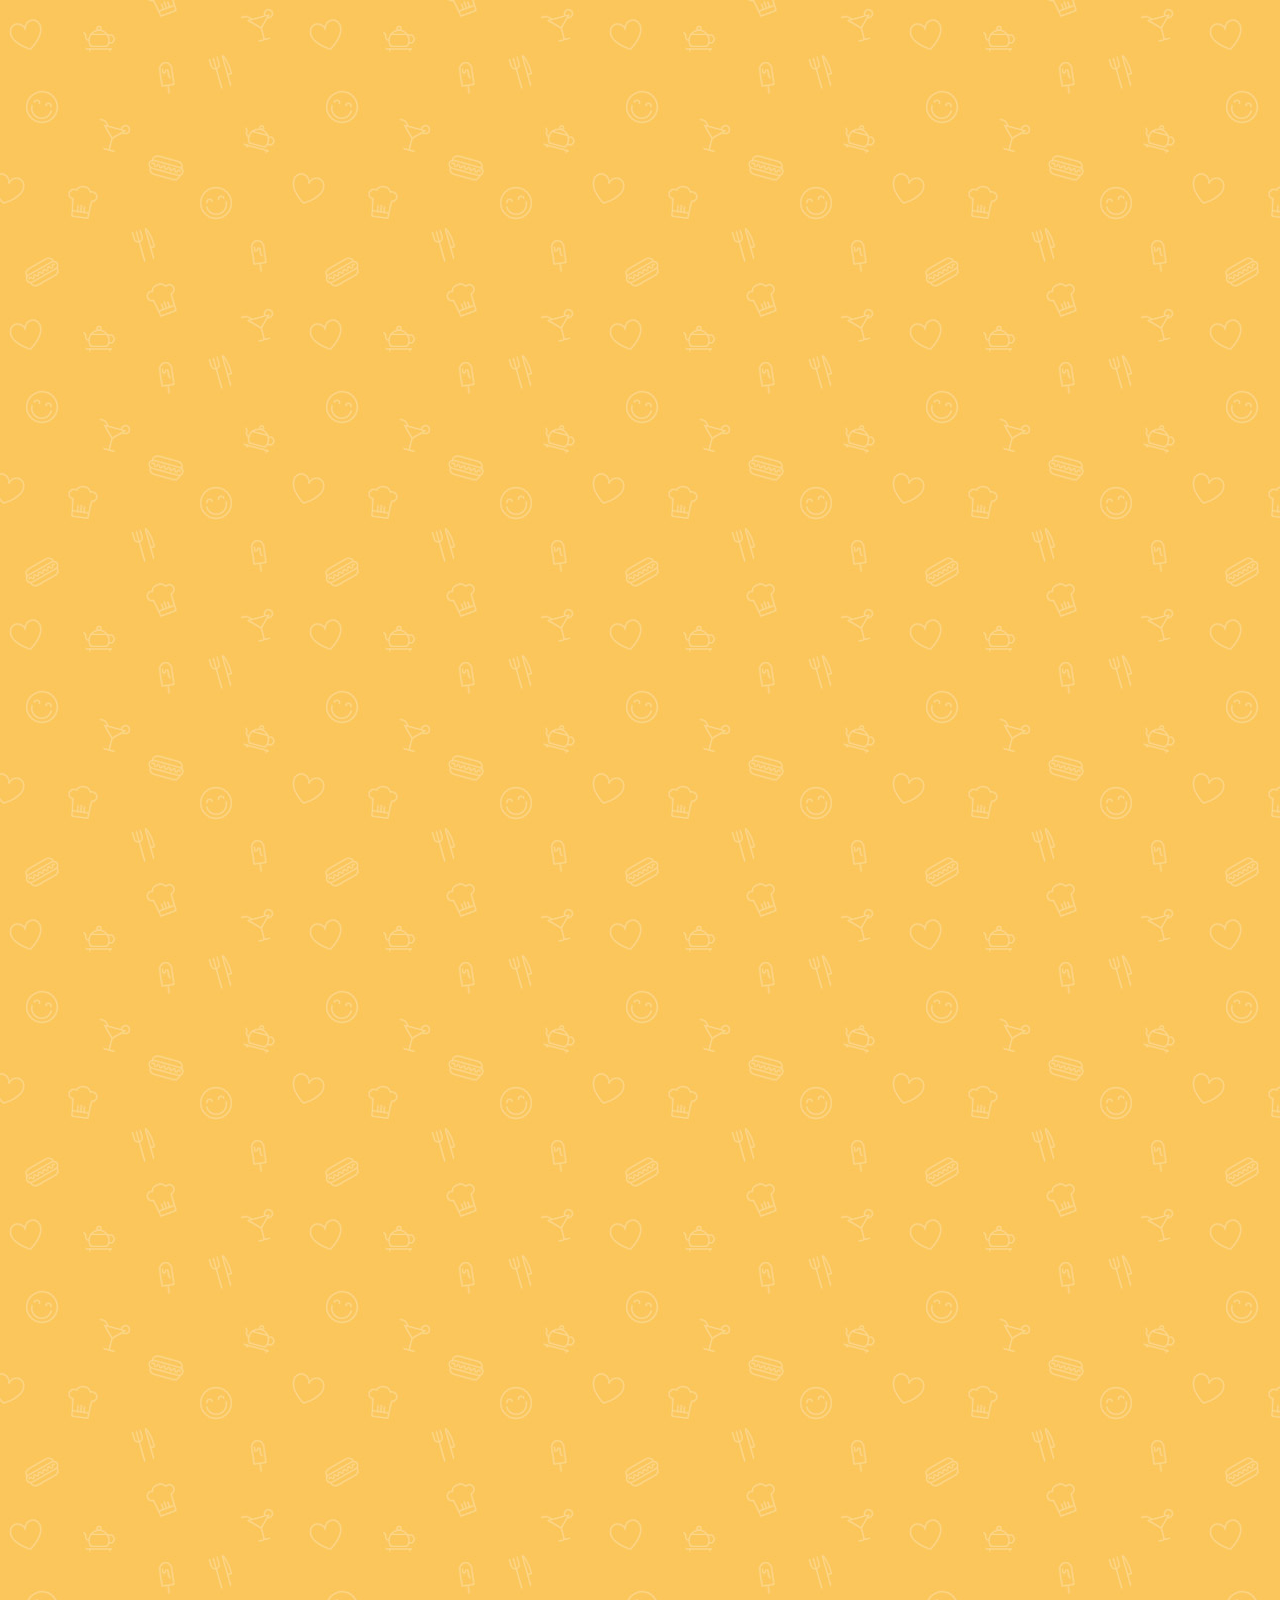
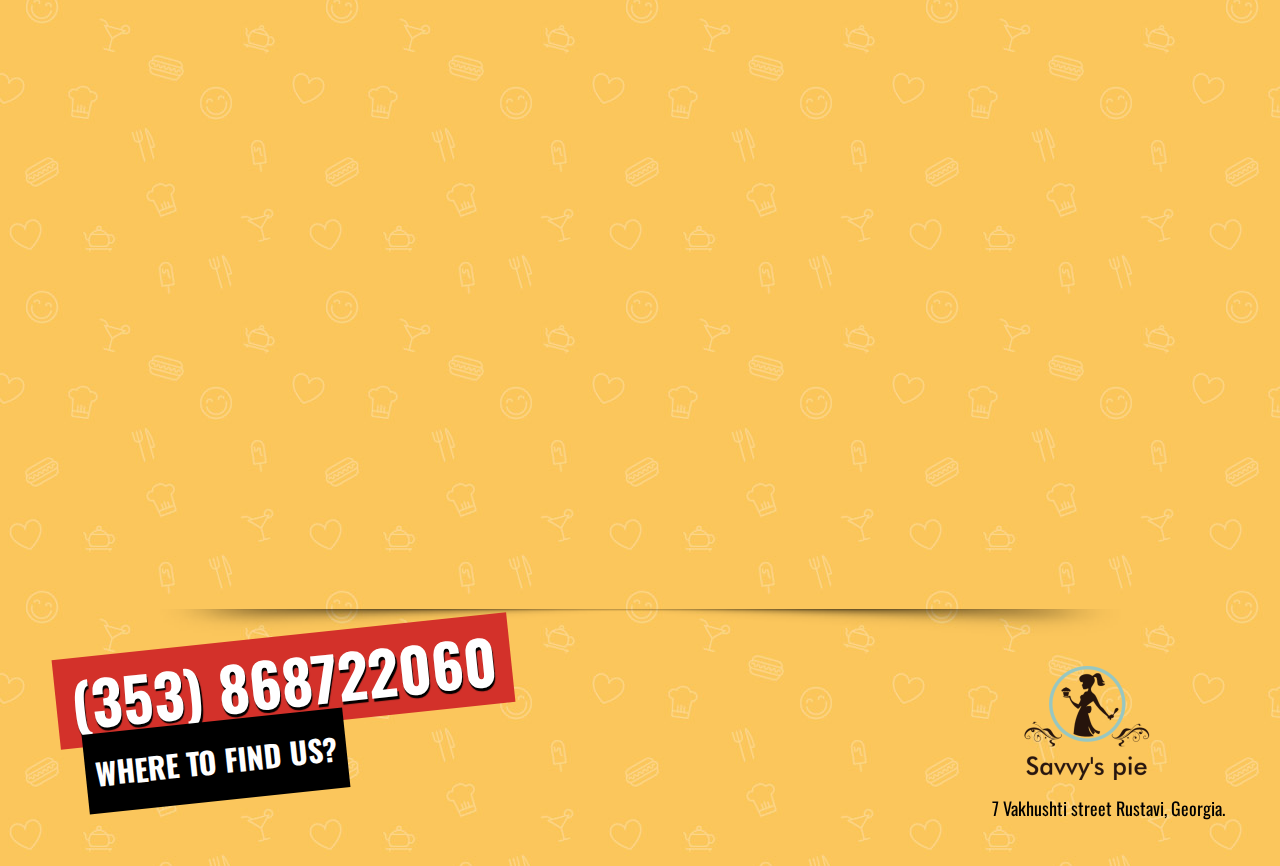
<file: index.html>
<!DOCTYPE html>
<html lang="en-US">
<head>
    <meta charset="UTF-8">
    <!--[if IE]><meta http-equiv='X-UA-Compatible' content='IE=edge,chrome=1'><![endif]-->

    <title>Savvy's pie</title>

    <!-- for mobile devices -->
    <meta name="viewport" content="width=device-width, initial-scale=1, maximum-scale=1" />
    <meta name="format-detection" content="telephone=no" />

    <!-- Favicon Icon -->
    <link rel="shortcut icon" href="images/favicon.html" type="image/vnd.microsoft.icon" />
    <link rel="icon" href="images/favicon.html" type="image/x-ico" />

    <!--[if IE]>        
      <link rel="stylesheet" type="text/css" href="http://pegodesign.com/wp-themes/burgy/css/IELow.css"/>       
    <![endif]-->

    <link rel='stylesheet' href='css/facebook-like-responsive.css' type='text/css' media='all' />
    <link rel='stylesheet' href='css/Pe-icon-7-stroke.css' type='text/css' media='all' />
    <link rel='stylesheet' href='css/animsition.css' type='text/css' media='all' />
    <link rel='stylesheet' href='css/fontello.css' type='text/css' media='all' />
    <link rel='stylesheet' href='css/owl.carousel.css' type='text/css' media='all' />
    <link rel='stylesheet' href='css/owl.transitions.css' type='text/css' media='all' />
    <link rel='stylesheet' href='css/prettyPhoto.css' type='text/css' media='all' />
    <link rel='stylesheet' href='css/js_composer.css' type='text/css' media='all' />
    <link rel='stylesheet' href='css/style.css' type='text/css' media='all' />
    <link rel='stylesheet' href='css/media.css' type='text/css' media='all' />
    <link rel='stylesheet' href='css/js_composer_front_custom.css' type='text/css' media='all' />

    <link rel='stylesheet' href='http://fonts.googleapis.com/css?family=Oswald%3A400%2C700%2C300&amp;ver=4.4.2' type='text/css' media='all' />
    <link rel='stylesheet' href='http://fonts.googleapis.com/css?family=Merriweather%3A400%2C300italic%2C300%2C400italic%2C700%2C700italic&amp;ver=4.4.2' type='text/css' media='all' />



</head>

<body class="home page page-id-9 page-template-default wpb-js-composer js-comp-ver-4.9.2 vc_responsive">
    <div class="animsition global-wrapper">
        <div id="header" class="header-wrapper header-big">
            <div class="header-inner-wrapper">
                <div class="header-content-wrapper">
                    <div class="logo">
                        <a href="index.html" title=""><img class="logoImage" src="upload/logo-header.png" alt="" title="" /><img class="logoImageRetina" src="upload/logo-header-retina.png" alt="" title="" /></a>
                        <div class="clear"></div>
                    </div> 
                    <a class="mobile-menu-show"><i class="menu-icon pe-7s-menu"></i></a>
                    <div class="main-menu">
                        <div class="menu-main-menu-container">
                            <ul id="menu-main-menu" class="sf-menu">
                                <li class="menu-item current-menu-item current_page_item"><a href="index.html">Home</a></li>
                                <li class="menu-item"><a href="about-us.html">About us</a></li>
                                <li class="menu-item menu-item-has-children"><a href="our-menu.html">Our menu</a>
                                    <ul class="sub-menu">
                                        <li class="menu-item"><a href="pie.html">Pie</a></li>
                                        <li class="menu-item"><a href="cake.html">Cake</a></li>
                                        <li class="menu-item"><a href="fresh.html">Fresh</a></li>
                                    </ul>
                                </li>
                                <li class="menu-item"><a href="recipes.html">recipes</a></li>
                                <li class="menu-item"><a href="contact.html">Contact</a></li>
                            </ul>
                        </div>
                    </div>
                    <div class="header-phone-number">(353) 868722060</div>
                    <div class="clear"></div>
                </div>
                <div class="clear"></div>
                <div class="bottom-header-shadow"></div>
            </div>
            <div class="after-header-shadow"></div>
            <div class="clear"></div>
        </div>
        <div class="clear"></div>

        <div class="mobile-menu-wrapper">
            <div class="menu-main-menu-container">
                <ul id="menu-main-menu-1" class="mobile-menu">
                    <li class="menu-item current-menu-item current_page_item "><a href="index.html">Home</a></li>
                    <li class="menu-item"><a href="about-us.html">About us</a></li>
                    <li class="menu-item menu-item-has-children"><a href="our-menu.html">Our menu</a>
                        <ul class="sub-menu">
                            <li class="menu-item"><a href="pie.html">Pie</a></li>
                            <li class="menu-item"><a href="cake.html">Cake</a></li>
                            <li class="menu-item"><a href="fresh.html">Fresh</a></li>
                        </ul>
                    </li>
                    <li class="menu-item"><a href="recipes.html">recipes</a></li>
                    <li class="menu-item"><a href="contact.html">Contact</a></li>
                </ul>
            </div>
        </div>
        <div class="container-wrapper">
            <div id="container">
                <!-- start container -->
                <div class="center">
                    <div class="page-wrapper">

                        <div class="vc_row wpb_row vc_row-fluid">
                            <div class="wpb_column vc_column_container vc_col-sm-12">
                                <div class="vc_column-inner ">
                                    <div class="wpb_wrapper">
                                        <div class="wpb_content_element vc_welcome">
                                            <h1 class="welcome-big-text">We offer you all kind of pies and cakes</h1>
                                            <div class="welcome-content">Tasting our food is like heaven in your mouth&#8230;</div>
                                        </div>
                                        <div class="wpb_content_element vc_portfolio_items">
                                             <a href="javascript:void(0)" data-modal="modal-60" title="Chocolate dipped cherry cake" class="md-trigger big-portfolio-item" style="background-image: url(upload/cake1.jpg); background-size: cover; ">
                                            <div class="flag-one">
                                                Price of the week
                                            </div>
                                            <div class="clear">
                                            </div>
                                            <div class="flag-two">
                                                9.99$
                                            </div>
                                            <!-- On Hover products -->
                                            <h3 class="portfolio-title-big">Chocolate dipped cherry cake</h3>
                                            </a>
                                            <a href="javascript:void(0)" data-modal="modal-51" title="Neapolitan Mini Cakes" class="md-trigger small-portfolio-item" style="background-image: url(upload/cake11.jpg); background-size: cover; ">
                                            <h3 class="portfolio-title">Neapolitan Mini Cakes</h3>
                                            </a>
                                            <a href="javascript:void(0)" data-modal="modal-49" title="Most Amazing Chocolate Cake" class="md-trigger small-portfolio-item" style="background-image: url(upload/cake4.jpg); background-size: cover; ">
                                            <h3 class="portfolio-title">Most Amazing Chocolate Cake</h3>
                                            </a>
                                            <a href="javascript:void(0)" data-modal="modal-30" title="Tasty birthday cake with chocolate" class="md-trigger small-portfolio-item" style="background-image: url(upload/birth.jpg); background-size: cover; ">
                                            <h3 class="portfolio-title">Tasty birthday cake with chocolate</h3>
                                            </a>
                                            <a href="javascript:void(0)" data-modal="modal-45" title="TRIPLE CHOCOLATE MOUSSE CAKE" class="md-trigger small-portfolio-item" style="background-image: url(upload/triple.jpg); background-size: cover; ">
                                            <h3 class="portfolio-title">TRIPLE CHOCOLATE MOUSSE CAKE</h3>
                                            </a>
                                            <a href="javascript:void(0)" data-modal="modal-53" title="Teenage Girl Birthday Cake" class="md-trigger small-portfolio-item" style="background-image: url(upload/teen.jpg); background-size: cover; ">
                                            <h3 class="portfolio-title">Teenage Girl Birthday Cake</h3>
                                            </a>
                                            <a href="javascript:void(0)" data-modal="modal-47" title="Zebra Cake" class="md-trigger small-portfolio-item" style="background-image: url(upload/zebra.jpg); background-size: cover; ">
                                            <h3 class="portfolio-title">Zebra Cake</h3>
                                            </a>
                                            <a href="javascript:void(0)" data-modal="modal-60" title="Banana Split Ice Cream Cake" class="md-trigger small-portfolio-item" style="background-image: url(upload/banana.jpg); background-size: cover; ">
                                            <h3 class="portfolio-title">Banana Split Ice Cream Cake</h3>
                                            </a>
                                            <a href="javascript:void(0)" data-modal="modal-59" title="Salted caramel and chocolate cake" class="md-trigger small-portfolio-item" style="background-image: url(upload/cake5.jpg); background-size: cover; ">
                                            <h3 class="portfolio-title">Salted caramel and chocolate cake</h3>
                                            </a>

                                            <!-- On CLick Products -->
                                            <div class="md-modal md-effect-3" id="modal-51">
                                                <div class="md-content"><img class="popup-image" src="upload/cake11.jpg" alt="Neapolitan mini cakes" />
                                                    <div class="popup-content">
                                                        <h1 class="popup-title">Neapolitan Mini Cakes</h1>
                                                        <div class="popup-price">3.90$</div>
                                                    </div>
                                                </div>
                                            </div>
                                            <div class="md-modal md-effect-3" id="modal-49">
                                                <div class="md-content"><img class="popup-image" src="upload/cake4.jpg" alt="Chocolate Cake" />
                                                    <div class="popup-content">
                                                        <h1 class="popup-title">Most Amazing Chocolate Cake</h1>
                                                        <div class="popup-price">5.40$</div>
                                                    </div>
                                                </div>
                                            </div>
                                            <div class="md-modal md-effect-3" id="modal-30">
                                                <div class="md-content"><img class="popup-image" src="upload/birth.jpg" alt="Tasty birthday cake with chocolate" />
                                                    <div class="popup-content">
                                                        <h1 class="popup-title">birthday cake</h1>
                                                        <div class="popup-price">6.00$</div>
                                                        <div class="popup-description">Tasty birthday cake with chocolate</div>
                                                    </div>
                                                </div>
                                            </div>
                                            <div class="md-modal md-effect-3" id="modal-45">
                                                <div class="md-content"><img class="popup-image" src="upload/triple.jpg" alt="TRIPLE CHOCOLATE MOUSSE CAKE" />
                                                    <div class="popup-content">
                                                        <h1 class="popup-title">TRIPLE CHOCOLATE MOUSSE CAKE</h1>
                                                        <div class="popup-price">1.95$</div>
                                                        <div class="popup-description">TRIPLE CHOCOLATE MOUSSE CAKE</div>
                                                    </div>
                                                </div>
                                            </div>
                                            <div class="md-modal md-effect-3" id="modal-53">
                                                <div class="md-content"><img class="popup-image" src="upload/teen.jpg" alt="Teenage Girl Birthday Cake" />
                                                    <div class="popup-content">
                                                        <h1 class="popup-title">Teenage Girl Birthday Cake</h1>
                                                        <div class="popup-price">11.70$</div>
                                                        <div class="popup-description">Teenage Girl Birthday Cake</div>
                                                    </div>
                                                </div>
                                            </div>
                                            <div class="md-modal md-effect-3" id="modal-47">
                                                <div class="md-content"><img class="popup-image" src="upload/zebra.jpg" alt="Toast &#038; Chicken" />
                                                    <div class="popup-content">
                                                        <h1 class="popup-title">Zebra Cake</h1>
                                                        <div class="popup-price">2.40$</div>
                                                        <div class="popup-description">Zebra Cake</div>
                                                    </div>
                                                </div>
                                            </div>
                                            <div class="md-modal md-effect-3" id="modal-57">
                                                <div class="md-content"><img class="popup-image" src="upload/banana.jpg" alt="Banana Split Ice Cream Cake" />
                                                    <div class="popup-content">
                                                        <h1 class="popup-title">Banana Split Ice Cream Cake</h1>
                                                        <div class="popup-price">3.70$</div>
                                                        <div class="popup-description">Banana Split Ice Cream Cake</div>
                                                    </div>
                                                </div>
                                            </div>
                                            <div class="md-modal md-effect-3" id="modal-59">
                                                <div class="md-content"><img class="popup-image" src="upload/cake5.jpg" alt="Salted caramel and chocolate cake" />
                                                    <div class="popup-content">
                                                        <h1 class="popup-title">Salted caramel and chocolate cake</h1>
                                                        <div class="popup-price">3.80$</div>
                                                        <div class="popup-description">Salted caramel and chocolate cake</div>
                                                    </div>
                                                </div>
                                            </div>
                                            <div class="md-modal md-effect-3" id="modal-60">
                                                <div class="md-content"><img class="popup-image" src="upload/cake1.jpg" alt="Chocolate dipped cherry cake" />
                                                    <div class="popup-content">
                                                        <h1 class="popup-title">Chocolate dipped cherry cake</h1>
                                                        <div class="popup-price">9.99$</div>
                                                    </div>
                                                </div>
                                            </div>
                                            <div class="clear"></div>
                                        </div>
                                        <div class="vc_testimonials wpb_content_element">
                                            <div class="owl-carousel owl-theme testimonials-wrapper">
                                                <div class="item testimonials-wrapper">
                                                    <div class="testimonials-content-area">
                                                        <div class="testimonial-content"><span class="testimonal-quote"></span>
                                                            <div class="testimonial-content-value">Took a 50 kilometres  ride just to get your pie. It was totally worth it. Amazing!!!</div>
                                                        </div>
                                                    </div>
                                                </div>
                                                <div class="item testimonials-wrapper">
                                                    <div class="testimonials-content-area">
                                                        <div class="testimonial-content"><span class="testimonal-quote"></span>
                                                            <div class="testimonial-content-value">Great cake. Would recommended to all real cake fans.</div>
                                                        </div>
                                                    </div>
                                                </div>
                                            </div>
                                        </div>
                                    </div>
                                </div>
                            </div>
                        </div>
                    </div>
                </div>
            </div>
            <!-- end container -->
            <div class="clear"></div>
        </div>
        <!-- end container-wrapper -->
    </div>
    <!-- end global-wrapper -->
    <div class="md-overlay"></div>
    <!-- the overlay element -->
    <div class="footer">
        <div class="center">
            <div class="footer-shadow"></div>
            <div class="left">
                <div class="footer_flag_1">(353) 868722060</div>
                <div class="clear"></div>
                <a href="contact.html" class="footer_flag_2">Where to find us?</a> </div>
            <div class="right">
                <img class="footer-logo" src="images/logo-footer.png" alt="">
                <img class="footer-logo-retina" src="upload/logo-header-retina.png" alt="">
                <div class="footer-address">7 Vakhushti street Rustavi, Georgia. 
            </div>
            <div class="clear"></div>
        </div>
    </div>


    <script type='text/javascript' src='js/jquery.js'></script>
    <script type='text/javascript' src='js/jquery-migrate.min.js'></script>
    <script type='text/javascript' src='js/ui/core.min.js'></script>
    <script type='text/javascript' src='js/ui/widget.min.js'></script>
    <script type='text/javascript' src='js/ui/accordion.min.js'></script>
    <script type='text/javascript' src='js/contact-form.js'></script>
    <script type='text/javascript' src='js/modernizr.custom.js'></script>
    <script type='text/javascript' src='js/jquery.hoverdir.js'></script>
    <script type='text/javascript' src='js/waypoints.min.js'></script>
    <script type='text/javascript' src='js/jquery.animsition.min.js'></script>
    <script type='text/javascript' src='js/superfish.js'></script>
    <script type='text/javascript' src='js/custom.js'></script>
    <script type='text/javascript' src='js/js_composer_front.min.js'></script>
    <script type='text/javascript' src='js/classie.js'></script>
    <script type='text/javascript' src='js/modalEffects.js'></script>
    <script type='text/javascript' src='js/owl.carousel.js'></script>
</body>
</html>
</file>
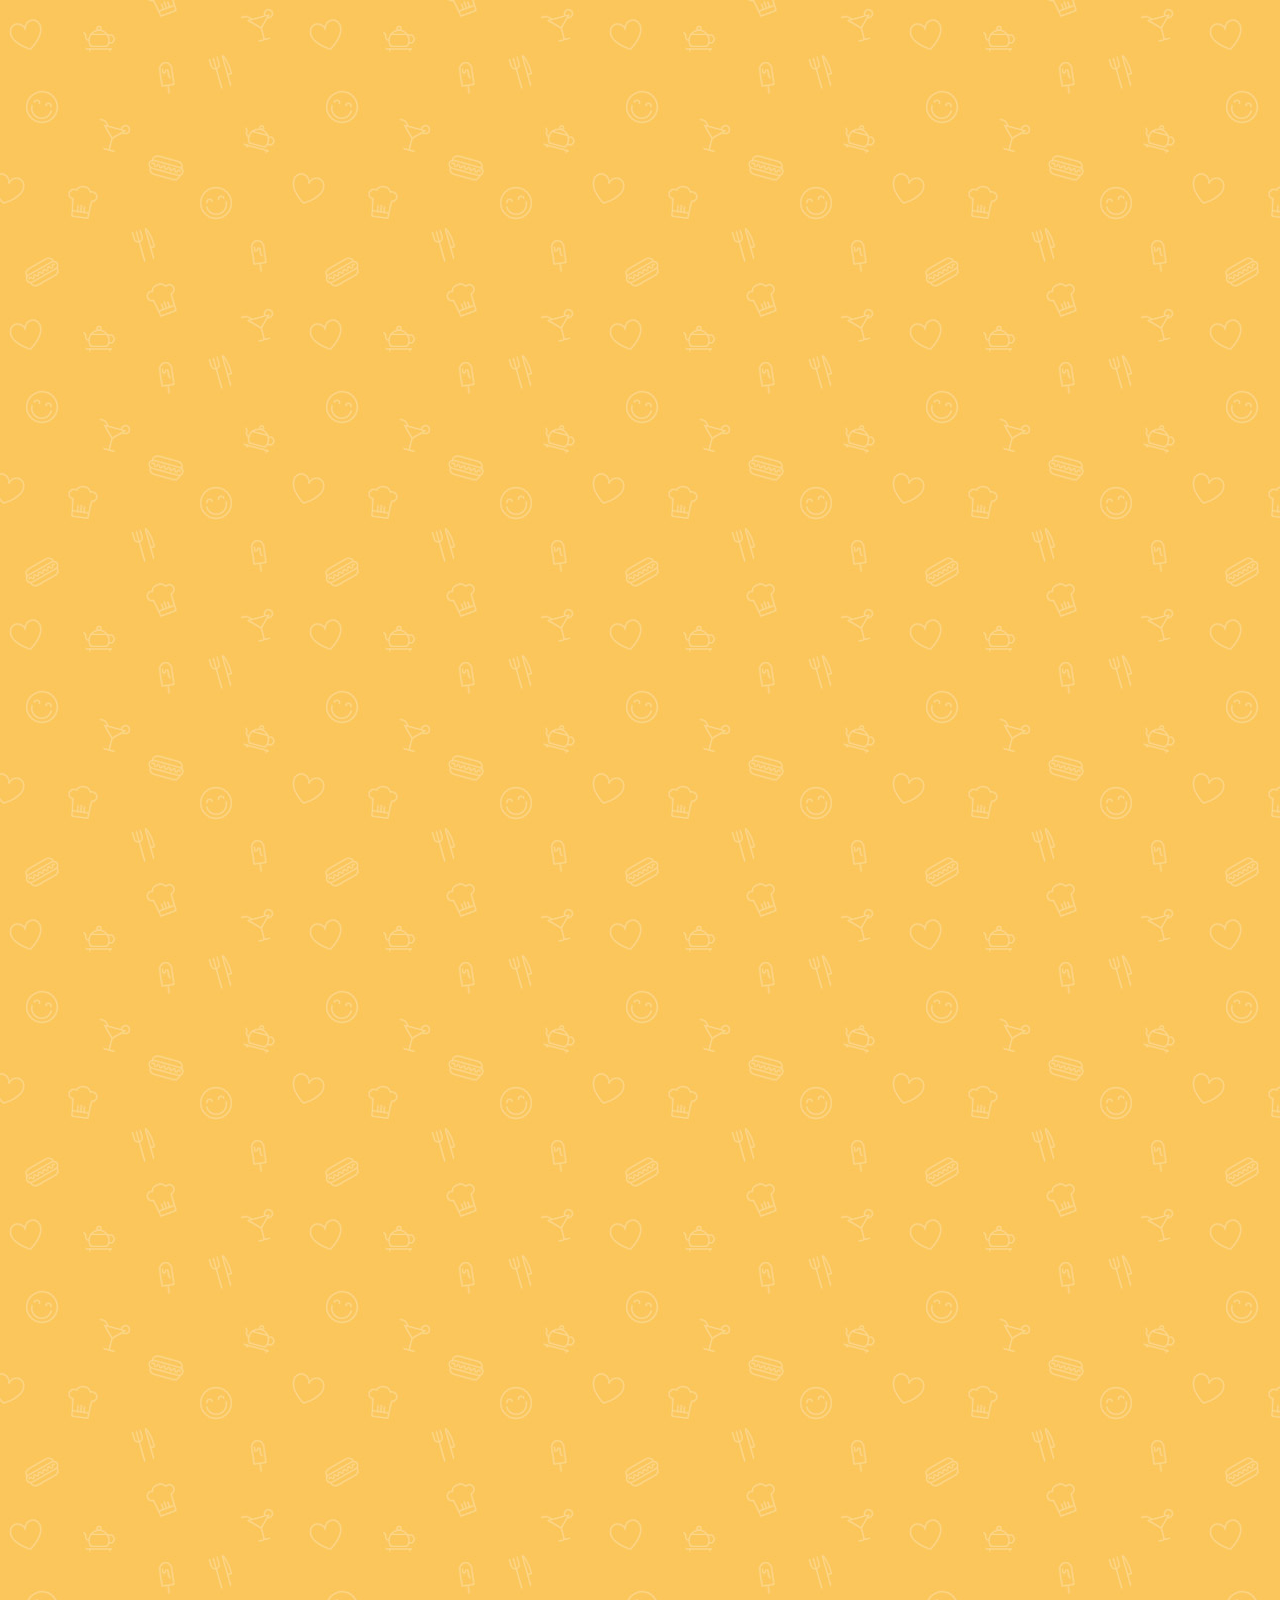
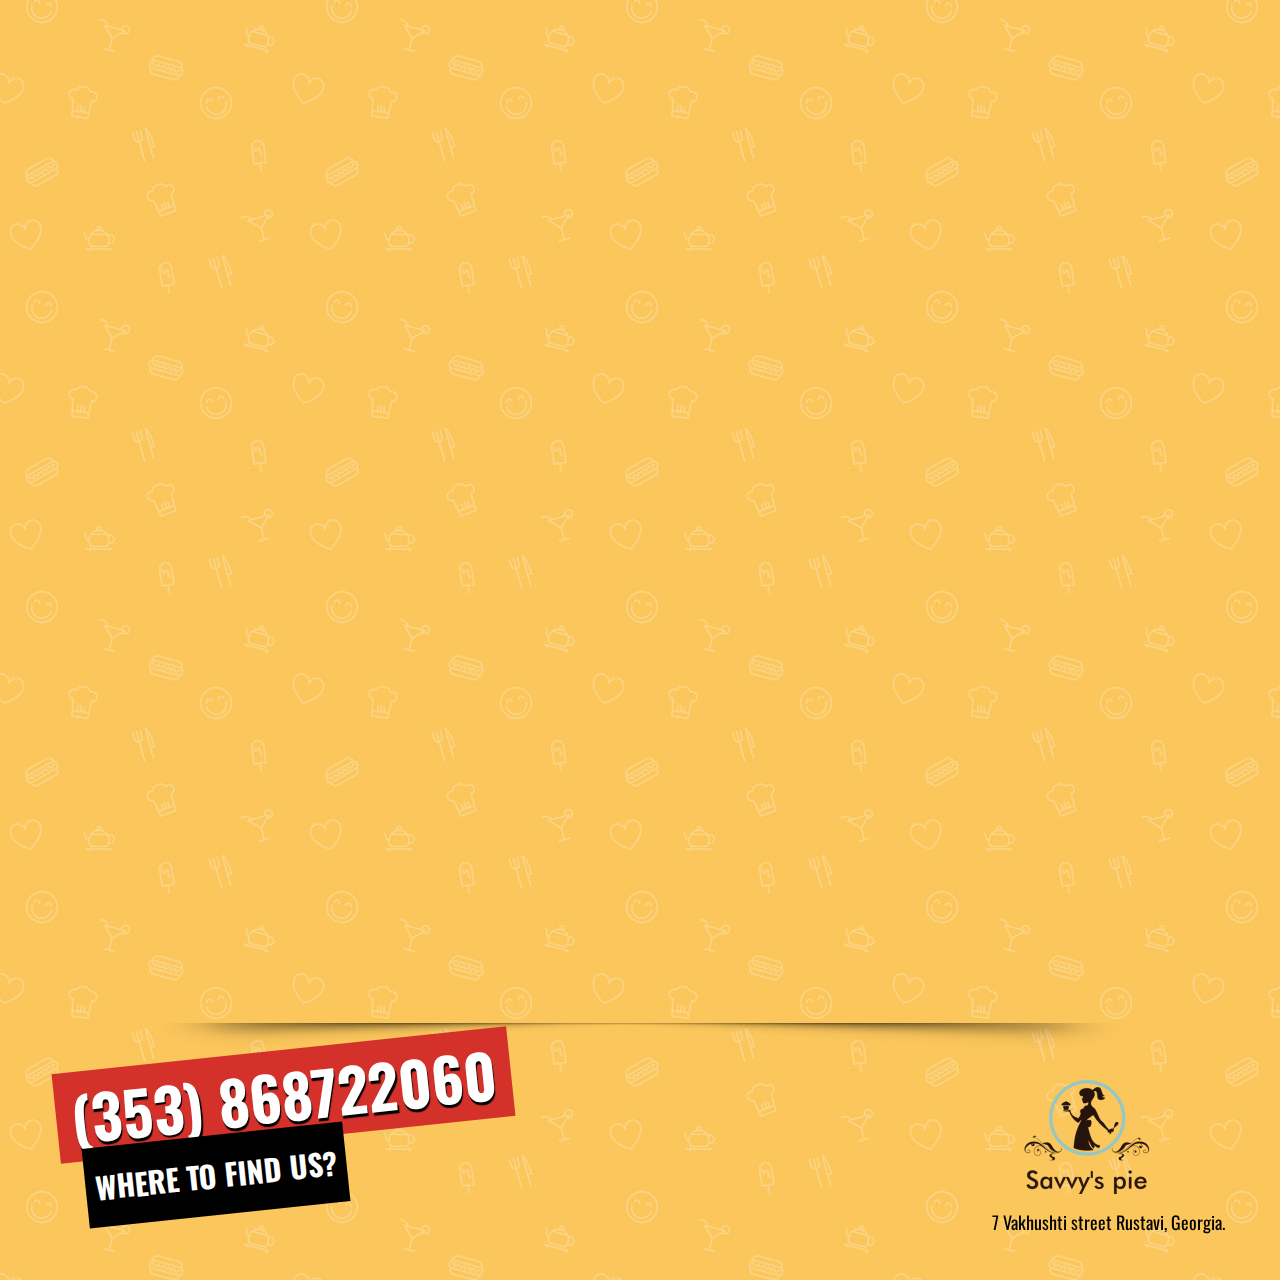
<file: about-us.html>
<!DOCTYPE html>
<html lang="en-US">
<head>
    <meta charset="UTF-8">
    <!--[if IE]><meta http-equiv='X-UA-Compatible' content='IE=edge,chrome=1'><![endif]-->

    <title>Savvy's pie</title>

    <!-- for mobile devices -->
    <meta name="viewport" content="width=device-width, initial-scale=1, maximum-scale=1" />
    <meta name="format-detection" content="telephone=no" />

    <!-- Favicon Icon -->
    <link rel="shortcut icon" href="images/favicon.html" type="image/vnd.microsoft.icon" />
    <link rel="icon" href="images/favicon.html" type="image/x-ico" />

    <!--[if IE]>		
	  <link rel="stylesheet" type="text/css" href="http://pegodesign.com/wp-themes/burgy/css/IELow.css"/>		
	<![endif]-->

    <link rel='stylesheet' href='css/facebook-like-responsive.css' type='text/css' media='all' />
    <link rel='stylesheet' href='css/Pe-icon-7-stroke.css' type='text/css' media='all' />
    <link rel='stylesheet' href='css/animsition.css' type='text/css' media='all' />
    <link rel='stylesheet' href='css/fontello.css' type='text/css' media='all' />
    <link rel='stylesheet' href='css/owl.carousel.css' type='text/css' media='all' />
    <link rel='stylesheet' href='css/owl.transitions.css' type='text/css' media='all' />
    <link rel='stylesheet' href='css/prettyPhoto.css' type='text/css' media='all' />
    <link rel='stylesheet' href='css/js_composer.css' type='text/css' media='all' />
    <link rel='stylesheet' href='css/style.css' type='text/css' media='all' />
    <link rel='stylesheet' href='css/media.css' type='text/css' media='all' />
    <link rel='stylesheet' href='css/js_composer_front_custom.css' type='text/css' media='all' />

    <link rel='stylesheet' href='http://fonts.googleapis.com/css?family=Oswald%3A400%2C700%2C300&amp;ver=4.4.2' type='text/css' media='all' />
    <link rel='stylesheet' href='http://fonts.googleapis.com/css?family=Merriweather%3A400%2C300italic%2C300%2C400italic%2C700%2C700italic&amp;ver=4.4.2' type='text/css' media='all' />



</head>

<body class="home page page-id-9 page-template-default wpb-js-composer js-comp-ver-4.9.2 vc_responsive">
    <div class="animsition global-wrapper">
        <div id="header" class="header-wrapper header-small">
            <div class="header-inner-wrapper">
                <div class="header-content-wrapper">
                    <div class="logo">
                        <a href="index.html" title=""><img class="logoImage" src="upload/logo-header.png" alt="" title="" /><img class="logoImageRetina" src="upload/logo-header-retina.png" alt="" title="" /></a>
                        <div class="clear"></div>
                    </div> <a class="mobile-menu-show"><i class="menu-icon pe-7s-menu"></i></a>
                    <div class="main-menu">
                        <div class="menu-main-menu-container">
                            <ul id="menu-main-menu" class="sf-menu">
                                <li class="menu-item"><a href="index.html">Home</a></li>
                                <li class="menu-item current-menu-item"><a href="about-us.html">About us</a></li>
                                <li class="menu-item menu-item-has-children"><a href="our-menu.html">Our menu</a>
                                    <ul class="sub-menu">
                                        <li class="menu-item"><a href="pie.html">Pie</a></li>
                                        <li class="menu-item"><a href="cake.html">Cake</a></li>
                                        <li class="menu-item"><a href="fresh.html">Fresh</a></li>
                                    </ul>
                                </li>
                                <li class="menu-item"><a href="recipes.html">recipes</a></li>
                                <li class="menu-item"><a href="contact.html">Contact</a></li>
                            </ul>
                        </div>
                    </div>
                    <div class="clear"></div>
                </div>
                <div class="clear"></div>
                <div class="bottom-header-shadow"></div>
            </div>
            <div class="after-header-shadow"></div>
            <div class="clear"></div>
        </div>
        <div class="clear"></div>
        <div class="mobile-menu-wrapper">
            <div class="menu-main-menu-container">
                <ul id="menu-main-menu-1" class="mobile-menu">
                    <li class="menu-item"><a href="index.html">Home</a></li>
                    <li class="menu-item current-menu-item"><a href="about-us.html">About us</a></li>
                    <li class="menu-item menu-item-has-children"><a href="our-menu.html">Our menu</a>
                        <ul class="sub-menu">
                            <li class="menu-item"><a href="pie.html">Pie</a></li>
                            <li class="menu-item"><a href="cake.html">Cake</a></li>
                            <li class="menu-item"><a href="fresh.html">Fresh</a></li>
                        </ul>
                    </li>
                    <li class="menu-item"><a href="recipes.html">recipes</a></li>
                    <li class="menu-item"><a href="contact.html">Contact</a></li>
                </ul>
            </div>
        </div>

        <div class="container-wrapper">
            <div id="container">
                <!-- start container -->
                <div class="center">
                    <div class="page-wrapper">

                        <div class="vc_row wpb_row vc_row-fluid">
                            <div class="wpb_column vc_column_container vc_col-sm-12">
                                <div class="vc_column-inner ">
                                    <div class="wpb_wrapper">
                                        <div class="wpb_content_element vc_welcome">
                                            <h1 class="welcome-big-text" style="color: #000000; ">We have the best cakes in town</h1>
                                            <div class="welcome-content"></div>
                                        </div>
                                        <div class="vc_row wpb_row vc_inner vc_row-fluid">
                                            <div class="wpb_column vc_column_container vc_col-sm-6">
                                                <div class="vc_column-inner ">
                                                    <div class="wpb_wrapper">
                                                        <div class="wpb_content_element vc_dropcap">
                                                            <div class="dropcap type1"><span class="first_letter">S</span>avvy limited company is a cake producing company. We can offer all kind of service. Our orders in cloud wedding cakes and all frosty looks on cakes. This web site shows all delicious pies and cakes our chefs can make.</div>
                                                        </div>
                                                    </div>
                                                </div>
                                            </div>
                                            <div class="wpb_column vc_column_container vc_col-sm-6">
                                                <div class="vc_column-inner ">
                                                    <div class="wpb_wrapper">
                                                        <div class="wpb_text_column wpb_content_element ">
                                                            <div class="wpb_wrapper">
                                                                <p>We are offering you all kind of pies and cakes. Fruit mix cake is our favourite. Most of people order our strawberry wedding cake. We also doing special orders for birthday and new year parties.
</p>

                                                            </div>
                                                        </div>
                                                    </div>
                                                </div>
                                            </div>
                                        </div>
                                        <div class="vc_titles title_align_center">
                                            <h2 class="has_subtitle_bottom">Our team</h2>
                                            <div class="subtitle_bottom">We have amazing team</div>
                                        </div>
                                        <div class="wpb_content_element vc_team">
                                            <div class="team-member-single"><img width="400" height="380" src="upload/ceo.jpg" class="attachment-full size-full" alt="team1"  />
                                                <div class="team-member-inside">
                                                    <div class="team-member-details">
                                                        <div class="team-member-name">David Shaverdashvili</div>
                                                        <div class="team-member-position">CEO</div>
                                                        <p>I had no idea</p>
                                                        </div>
                                                </div>
                                            </div>
                                            <div class="team-member-single"><img width="400" height="380" src="upload/manager.jpg" class="attachment-full size-full" alt="team2"  />
                                                <div class="team-member-inside">
                                                    <div class="team-member-details">
                                                        <div class="team-member-name">Toba Shavidze</div>
                                                        <div class="team-member-position">Manager</div>
                                                        <p>I'm the only living man</p>
                                                    </div>
                                                </div>
                                            </div>
                                            <div class="team-member-single"><img width="400" height="380" src="upload/cook.jpg" class="attachment-full size-full" alt="team3"  />
                                                <div class="team-member-inside">
                                                    <div class="team-member-details">
                                                        <div class="team-member-name">Giorgi Golubiani</div>
                                                        <div class="team-member-position">Main cook</div>
                                                        <p>I told you i wasn't in class yesterday</p>
                                                    </div>
                                                </div>
                                            </div>
                                            <div class="team-member-single"><img width="400" height="380" src="upload/beq.jpg" class="attachment-full size-full" alt="team3"  />
                                                <div class="team-member-inside">
                                                    <div class="team-member-details">
                                                        <div class="team-member-name">Beqa Gavasheli</div>
                                                        <div class="team-member-position">Accountant</div>
                                                        <p>I have postmodern view on everything</p>
                                                    </div>
                                                </div>
                                            </div>
                                            <div class="team-member-single"><img width="400" height="380" src="upload/gs.jpg" class="attachment-full size-full" alt="team3"  />
                                                <div class="team-member-inside">
                                                    <div class="team-member-details">
                                                        <div class="team-member-name">Giorgi Siradze</div>
                                                        <div class="team-member-position">web developer</div>
                                                        <p>
                                                        01101000 01100001 01101000 01100001
                                                        </p>
                                                    </div>
                                                </div>
                                            </div>
                                            <div class="team-member-single"><img width="400" height="380" src="upload/jan.jpg" class="attachment-full size-full" alt="team3"  />
                                                <div class="team-member-inside">
                                                    <div class="team-member-details">
                                                        <div class="team-member-name">Giorgi Jangveladze</div>
                                                        <div class="team-member-position">accountant junior</div>
                                                        <p>I'm not smoking</p>
                                                    </div>
                                                </div>
                                            </div>
                                            <div class="team-member-single"><img width="388" height="388" src="upload/cot.jpg" class="attachment-full size-full" alt="team3" style="height:388px;width:388px;"  />
                                                <div class="team-member-inside">
                                                    <div class="team-member-details">
                                                        <div class="team-member-name">Tsotne Devdariani</div>
                                                        <div class="team-member-position">Financial Director</div>
                                                        <p>With swimming everything is connected</p>
                                                    </div>
                                                </div>
                                            </div>
                                            <div class="team-member-single"><img width="400" height="380" src="upload/gogol.jpg" class="attachment-full size-full" alt="team3"  />
                                                <div class="team-member-inside">
                                                    <div class="team-member-details">
                                                        <div class="team-member-name">Giorgi Gogoladze</div>
                                                        <div class="team-member-position">accountant junior</div>
                                                        <p>Why am I here?</p>
                                                    </div>
                                                </div>
                                            </div>
                                             <div class="team-member-single"><img width="400" height="380" src="upload/ge.jpg" class="attachment-full size-full" alt="team3"  />
                                                <div class="team-member-inside">
                                                    <div class="team-member-details">
                                                        <div class="team-member-name">Gega Akobia</div>
                                                        <div class="team-member-position">operator</div>
                                                        <p>I wasn't always been an operator</p>
                                                    </div>
                                                </div>
                                            </div>
                                            <div class="clear"></div>
                                        </div>
                                        <div class="blockquote wpb_content_element type3">
                                            <div class="icon_holder"></div>
                                            <p>We like to create cakes. But not ordinary cakes. We create delicious cakes. Welcome&#8230;</p>
                                        </div>
                                    </div>
                                </div>
                            </div>
                        </div>
                    </div>
                </div>
            </div>
            <!-- end container -->
            <div class="clear"></div>
        </div>
        <!-- end container-wrapper -->
    </div>
    <!-- end global-wrapper -->
    <div class="md-overlay"></div>
    <!-- the overlay element -->
    <div class="footer">
        <div class="center">
            <div class="footer-shadow"></div>
            <div class="left">
                <div class="footer_flag_1">(353) 868722060</div>
                <div class="clear"></div>
                <a href="contact.html" class="footer_flag_2">Where to find us?</a> </div>
            <div class="right">
                <img class="footer-logo" src="images/logo-footer.png" alt="">
                <img class="footer-logo-retina" src="upload/logo-header-retina.png" alt="">
                <div class="footer-address">7 Vakhushti street Rustavi, Georgia. 
            </div>
            <div class="clear"></div>
        </div>
    </div>


    <script type='text/javascript' src='js/jquery.js'></script>
    <script type='text/javascript' src='js/jquery-migrate.min.js'></script>
    <script type='text/javascript' src='js/ui/core.min.js'></script>
    <script type='text/javascript' src='js/ui/widget.min.js'></script>
    <script type='text/javascript' src='js/ui/accordion.min.js'></script>
    <script type='text/javascript' src='js/contact-form.js'></script>
    <script type='text/javascript' src='js/modernizr.custom.js'></script>
    <script type='text/javascript' src='js/jquery.hoverdir.js'></script>
    <script type='text/javascript' src='js/waypoints.min.js'></script>
    <script type='text/javascript' src='js/jquery.animsition.min.js'></script>
    <script type='text/javascript' src='js/superfish.js'></script>
    <script type='text/javascript' src='js/custom.js'></script>
    <script type='text/javascript' src='js/js_composer_front.min.js'></script>
    <script type='text/javascript' src='js/classie.js'></script>
    <script type='text/javascript' src='js/modalEffects.js'></script>
    <script type='text/javascript' src='js/owl.carousel.js'></script>
</body>
</html>
</file>
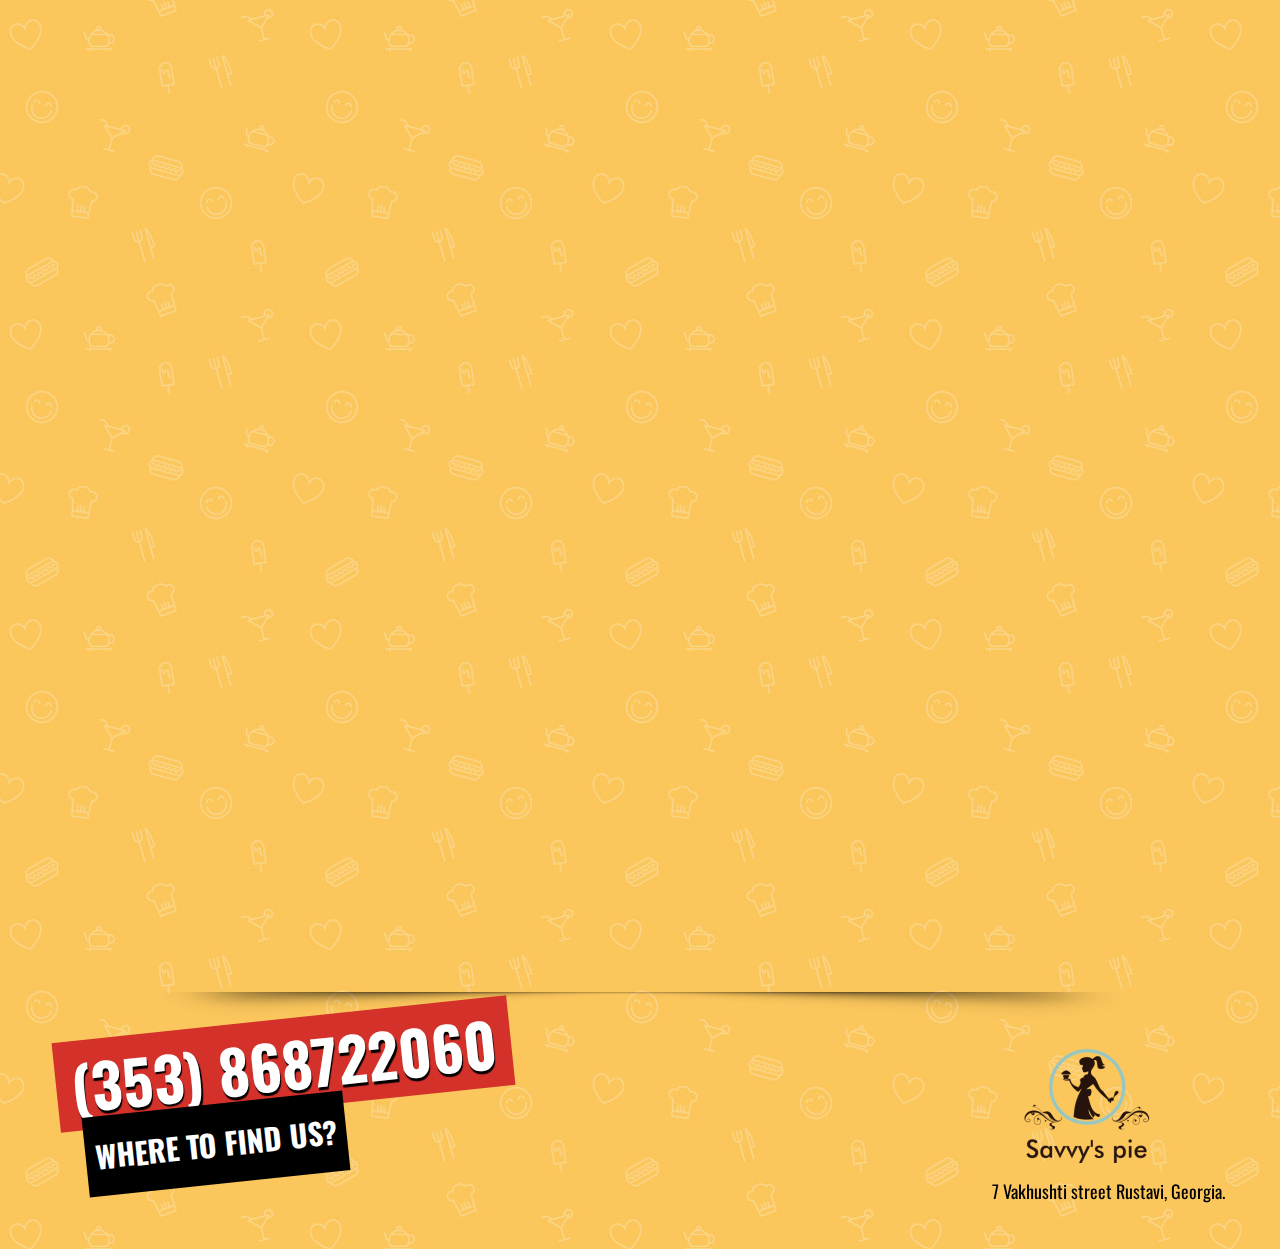
<file: cake.html>
<!DOCTYPE html>
<html lang="en-US">
<head>
    <meta charset="UTF-8">
    <!--[if IE]><meta http-equiv='X-UA-Compatible' content='IE=edge,chrome=1'><![endif]-->

    <title>Savvy's pie</title>

    <!-- for mobile devices -->
    <meta name="viewport" content="width=device-width, initial-scale=1, maximum-scale=1" />
    <meta name="format-detection" content="telephone=no" />

    <!-- Favicon Icon -->
    <link rel="shortcut icon" href="images/favicon.html" type="image/vnd.microsoft.icon" />
    <link rel="icon" href="images/favicon.html" type="image/x-ico" />

    <!--[if IE]>		
	  <link rel="stylesheet" type="text/css" href="http://pegodesign.com/wp-themes/burgy/css/IELow.css"/>		
	<![endif]-->

    <link rel='stylesheet' href='css/facebook-like-responsive.css' type='text/css' media='all' />
    <link rel='stylesheet' href='css/Pe-icon-7-stroke.css' type='text/css' media='all' />
    <link rel='stylesheet' href='css/animsition.css' type='text/css' media='all' />
    <link rel='stylesheet' href='css/fontello.css' type='text/css' media='all' />
    <link rel='stylesheet' href='css/owl.carousel.css' type='text/css' media='all' />
    <link rel='stylesheet' href='css/owl.transitions.css' type='text/css' media='all' />
    <link rel='stylesheet' href='css/prettyPhoto.css' type='text/css' media='all' />
    <link rel='stylesheet' href='css/js_composer.css' type='text/css' media='all' />
    <link rel='stylesheet' href='css/style.css' type='text/css' media='all' />
    <link rel='stylesheet' href='css/media.css' type='text/css' media='all' />
    <link rel='stylesheet' href='css/js_composer_front_custom.css' type='text/css' media='all' />

    <link rel='stylesheet' href='http://fonts.googleapis.com/css?family=Oswald%3A400%2C700%2C300&amp;ver=4.4.2' type='text/css' media='all' />
    <link rel='stylesheet' href='http://fonts.googleapis.com/css?family=Merriweather%3A400%2C300italic%2C300%2C400italic%2C700%2C700italic&amp;ver=4.4.2' type='text/css' media='all' />



</head>

<body class="home page page-id-9 page-template-default wpb-js-composer js-comp-ver-4.9.2 vc_responsive">
    <div class="animsition global-wrapper">
        <div id="header" class="header-wrapper header-small">
            <div class="header-inner-wrapper">
                <div class="header-content-wrapper">
                    <div class="logo">
                        <a href="index.html" title=""><img class="logoImage" src="upload/logo-header.png" alt="" title="" /><img class="logoImageRetina" src="upload/logo-header-retina.png" alt="" title="" /></a>
                        <div class="clear"></div>
                    </div> 
                    <a class="mobile-menu-show"><i class="menu-icon pe-7s-menu"></i></a>
                    <div class="main-menu">
                        <div class="menu-main-menu-container">
                            <ul id="menu-main-menu" class="sf-menu">
                                <li class="menu-item"><a href="index.html">Home</a></li>
                                <li class="menu-item"><a href="about-us.html">About us</a></li>
                                <li class="menu-item current-menu-item menu-item-has-children"><a href="our-menu.html">Our menu</a>
                                    <ul class="sub-menu">
                                        <li class="menu-item"><a href="pie.html">pie</a></li>
                                        <li class="menu-item"><a href="cake.html">cake</a></li>
                                        <li class="menu-item"><a href="fresh.html">fresh</a></li>
                                    </ul>
                                </li>
                                <li class="menu-item"><a href="recipes.html">recipes</a></li>
                                <li class="menu-item"><a href="contact.html">Contact</a></li>
                            </ul>
                        </div>
                    </div>
                    <div class="clear"></div>
                </div>
                <div class="clear"></div>
                <div class="bottom-header-shadow"></div>
            </div>
            <div class="after-header-shadow"></div>
            <div class="clear"></div>
        </div>
        <div class="clear"></div>

        <div class="mobile-menu-wrapper">
            <div class="menu-main-menu-container">
                <ul id="menu-main-menu-1" class="mobile-menu">
                    <li class="menu-item"><a href="index.html">Home</a></li>
                    <li class="menu-item"><a href="about-us.html">About us</a></li>
                    <li class="menu-item current-menu-item menu-item-has-children"><a href="our-menu.html">Our menu</a>
                        <ul class="sub-menu">
                            <li class="menu-item"><a href="pie.html">pie</a></li>
                            <li class="menu-item"><a href="cake.html">cake</a></li>
                            <li class="menu-item"><a href="fresh.html">fresh</a></li>
                        </ul>
                    </li>
                    <li class="menu-item"><a href="recipes.html">recipes</a></li>
                    <li class="menu-item"><a href="contact.html">Contact</a></li>
                </ul>
            </div>
        </div>

        <div class="container-wrapper">
            <div class="page-title-wrapper">
                <div class="page-title">
                    <h1>pie</h1>
                    <div class="clear"></div>
                </div>
            </div>
            <div class="clear"></div>
            <div id="container">
                <!-- start container -->
                <div class="center">
                    <div class="wpb_content_element vc_portfolio_items_menu_look">
                        <div class="pego-isotope-wrapper portfolio-items-wrapper portfolio-items-1054">
                            <div class="portfolio-items-single-menu-item portfolio-columns3 isotope-item pie">
                                                    <div class="menu-thumbnail-wrapper">
                                                        <div class="menu-flag">4.90$</div>
                                                        <div class="menu-flag-special-price">Special price</div><img width="900" height="714" src="upload/pie1.jpg" class="attachment-full size-full" alt="pie1" /></div>
                                                </div>
                            <div class="portfolio-items-single-menu-item portfolio-columns3 isotope-item pie">
                                                    <div class="menu-thumbnail-wrapper">
                                                        <div class="menu-flag">5.70$</div>
                                                        <div class="menu-flag-special-price">Special price</div><img width="900" height="714" src="upload/pie2.jpg" class="attachment-full size-full" alt="pie2" /></div>
                                                </div>
                        </div>
                    </div>

                </div>
            </div>
            <!-- end container -->
            <div class="clear"></div>
        </div>
        <!-- end container-wrapper -->


    </div>
    <!-- end global-wrapper -->
    <div class="md-overlay"></div>
    <!-- the overlay element -->
    <div class="footer">
        <div class="center">
            <div class="footer-shadow"></div>
            <div class="left">
                <div class="footer_flag_1">(353) 868722060</div>
                <div class="clear"></div>
                <a href="contact.html" class="footer_flag_2">Where to find us?</a> </div>
            <div class="right">
                <img class="footer-logo" src="images/logo-footer.png" alt="">
                <img class="footer-logo-retina" src="upload/logo-header-retina.png" alt="">
                <div class="footer-address">7 Vakhushti street Rustavi, Georgia. 
            </div>
            <div class="clear"></div>
        </div>
    </div>


    <script type='text/javascript' src='js/jquery.js'></script>
    <script type='text/javascript' src='js/jquery-migrate.min.js'></script>
    <script type='text/javascript' src='js/ui/core.min.js'></script>
    <script type='text/javascript' src='js/ui/widget.min.js'></script>
    <script type='text/javascript' src='js/ui/accordion.min.js'></script>
    <script type='text/javascript' src='js/contact-form.js'></script>
    <script type='text/javascript' src='js/modernizr.custom.js'></script>
    <script type='text/javascript' src='js/jquery.hoverdir.js'></script>
    <script type='text/javascript' src='js/waypoints.min.js'></script>
    <script type='text/javascript' src='js/jquery.animsition.min.js'></script>
    <script type='text/javascript' src='js/superfish.js'></script>
    <script type='text/javascript' src='js/custom.js'></script>
    <script type='text/javascript' src='js/js_composer_front.min.js'></script>
    <script type='text/javascript' src='js/classie.js'></script>
    <script type='text/javascript' src='js/modalEffects.js'></script>
    <script type='text/javascript' src='js/owl.carousel.js'></script>
    <script type='text/javascript' src='js/jquery.isotope.min.js'></script>
</body>
</html>
</file>
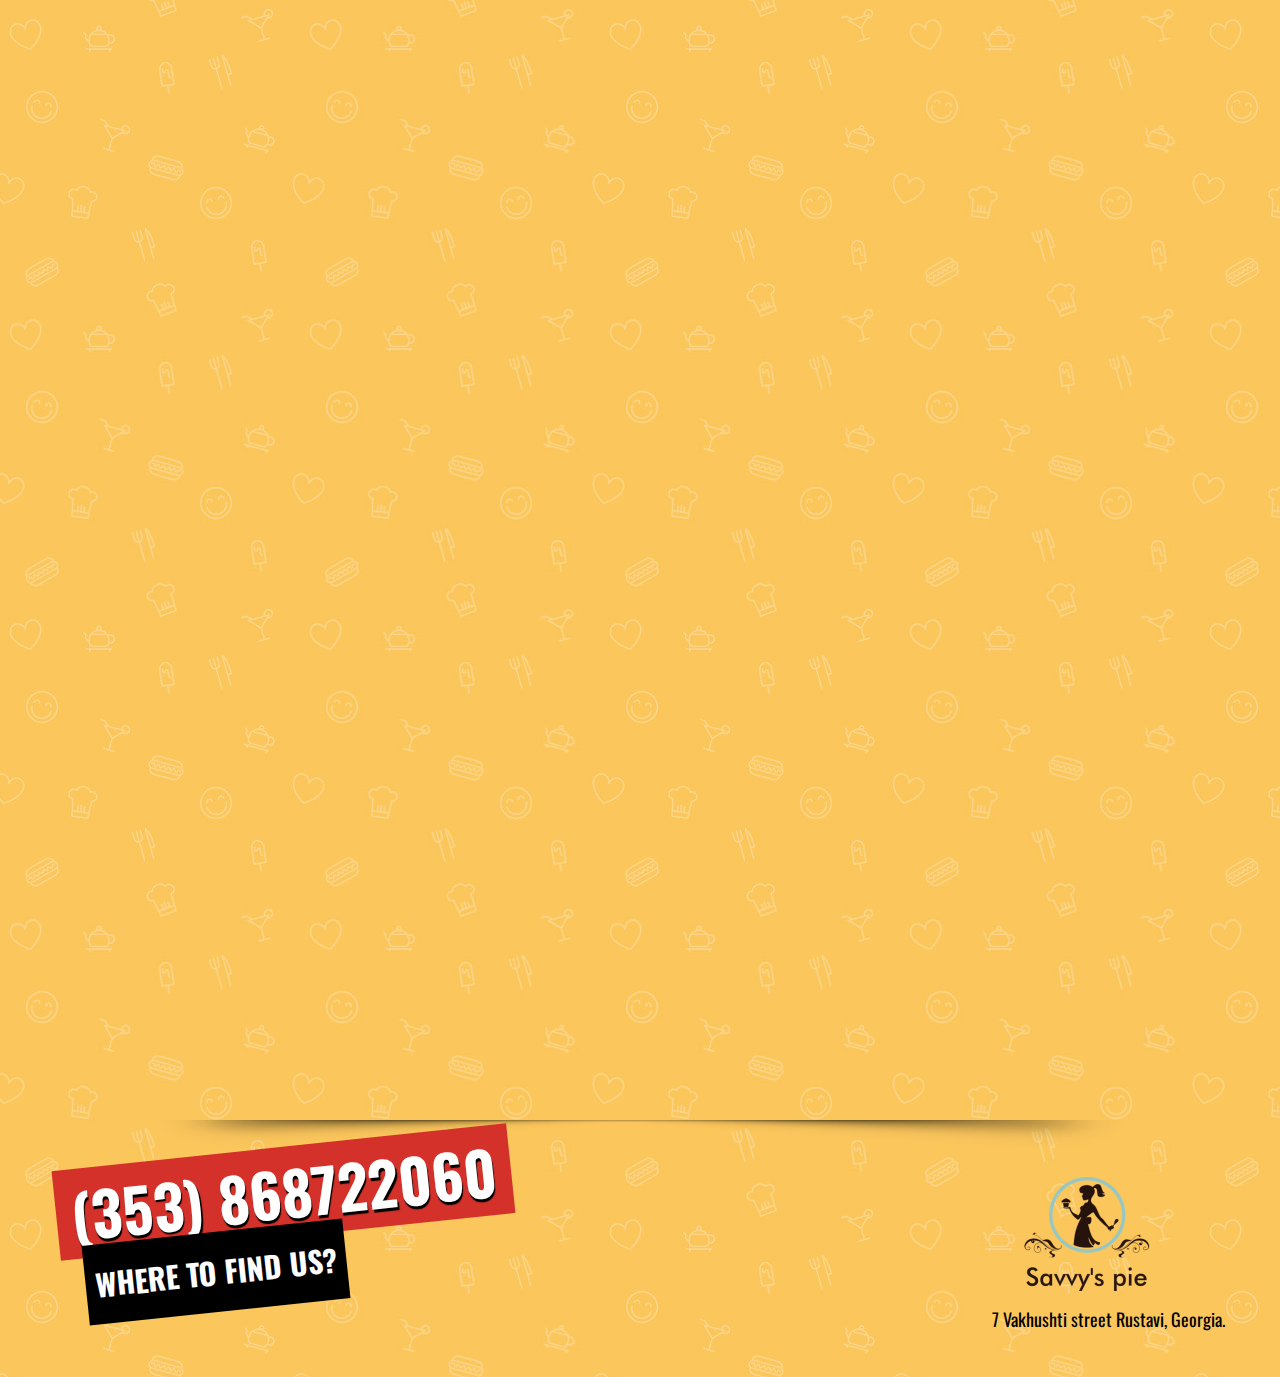
<file: contact.html>
<!DOCTYPE html>
<html lang="en-US">
<head>
    <meta charset="UTF-8">
    <!--[if IE]><meta http-equiv='X-UA-Compatible' content='IE=edge,chrome=1'><![endif]-->

    <title>Savvy's pie</title>

    <!-- for mobile devices -->
    <meta name="viewport" content="width=device-width, initial-scale=1, maximum-scale=1" />
    <meta name="format-detection" content="telephone=no" />

    <!-- Favicon Icon -->
    <link rel="shortcut icon" href="images/favicon.html" type="image/vnd.microsoft.icon" />
    <link rel="icon" href="images/favicon.html" type="image/x-ico" />

    <!--[if IE]>		
	  <link rel="stylesheet" type="text/css" href="http://pegodesign.com/wp-themes/burgy/css/IELow.css"/>		
	<![endif]-->

    <link rel='stylesheet' href='css/facebook-like-responsive.css' type='text/css' media='all' />
    <link rel='stylesheet' href='css/Pe-icon-7-stroke.css' type='text/css' media='all' />
    <link rel='stylesheet' href='css/animsition.css' type='text/css' media='all' />
    <link rel='stylesheet' href='css/fontello.css' type='text/css' media='all' />
    <link rel='stylesheet' href='css/owl.carousel.css' type='text/css' media='all' />
    <link rel='stylesheet' href='css/owl.transitions.css' type='text/css' media='all' />
    <link rel='stylesheet' href='css/prettyPhoto.css' type='text/css' media='all' />
    <link rel='stylesheet' href='css/js_composer.css' type='text/css' media='all' />
    <link rel='stylesheet' href='css/style.css' type='text/css' media='all' />
    <link rel='stylesheet' href='css/media.css' type='text/css' media='all' />
    <link rel='stylesheet' href='css/js_composer_front_custom.css' type='text/css' media='all' />

    <link rel='stylesheet' href='http://fonts.googleapis.com/css?family=Oswald%3A400%2C700%2C300&amp;ver=4.4.2' type='text/css' media='all' />
    <link rel='stylesheet' href='http://fonts.googleapis.com/css?family=Merriweather%3A400%2C300italic%2C300%2C400italic%2C700%2C700italic&amp;ver=4.4.2' type='text/css' media='all' />



</head>

<body class="home page page-id-9 page-template-default wpb-js-composer js-comp-ver-4.9.2 vc_responsive">
    <div class="animsition global-wrapper">
        <div id="header" class="header-wrapper header-small">
            <div class="header-inner-wrapper">
                <div class="header-content-wrapper">
                    <div class="logo">
                        <a href="index.html" title=""><img class="logoImage" src="upload/logo-header.png" alt="" title="" /><img class="logoImageRetina" src="upload/logo-header-retina.png" alt="" title="" /></a>
                        <div class="clear"></div>
                    </div> 
                    <a class="mobile-menu-show"><i class="menu-icon pe-7s-menu"></i></a>
                    <div class="main-menu">
                        <div class="menu-main-menu-container">
                            <ul id="menu-main-menu" class="sf-menu">
                                <li class="menu-item"><a href="index.html">Home</a></li>
                                <li class="menu-item"><a href="about-us.html">About us</a></li>
                                <li class="menu-item menu-item-has-children"><a href="our-menu.html">Our menu</a>
                                    <ul class="sub-menu">
                                        <li class="menu-item"><a href="pie.html">Pie</a></li>
                                        <li class="menu-item"><a href="cake.html">Cake</a></li>
                                        <li class="menu-item"><a href="fresh.html">Fresh</a></li>
                                    </ul>
                                </li>
                                <li class="menu-item"><a href="recipes.html">recipes</a></li>
                                <li class="menu-item current-menu-item"><a href="contact.html">Contact</a></li>
                            </ul>
                        </div>
                    </div>
                    <div class="clear"></div>
                </div>
                <div class="clear"></div>
                <div class="bottom-header-shadow"></div>
            </div>
            <div class="after-header-shadow"></div>
            <div class="clear"></div>
        </div>
        <div class="clear"></div>

        <div class="mobile-menu-wrapper">
            <div class="menu-main-menu-container">
                <ul id="menu-main-menu-1" class="mobile-menu">
                    <li class="menu-item"><a href="index.html">Home</a></li>
                    <li class="menu-item"><a href="about-us.html">About us</a></li>
                    <li class="menu-item menu-item-has-children"><a href="our-menu.html">Our menu</a>
                        <ul class="sub-menu">
                            <li class="menu-item"><a href="pie.html">Pie</a></li>
                            <li class="menu-item"><a href="cake.html">Cake</a></li>
                            <li class="menu-item"><a href="fresh.html">Fresh</a></li>
                        </ul>
                    </li>
                    <li class="menu-item"><a href="recipes.html">recipes</a></li>
                    <li class="menu-item current-menu-item"><a href="contact.html">Contact</a></li>
                </ul>
            </div>
        </div>

        <div class="container-wrapper">
            <div class="page-title-wrapper">
                <div class="page-title">
                    <h1>Contact</h1>
                    <h3>Check where to find us. You can call us or send message.</h3>
                    <div class="clear"></div>
                </div>
            </div>
            <div class="clear"></div>
            <div id="container">
                <!-- start container -->
                <div class="center">
                    <div class="page-wrapper">

                        <div class="vc_row wpb_row vc_row-fluid extra_class">
                            <div class="wpb_column vc_column_container vc_col-sm-12">
                                <div class="vc_column-inner ">
                                    <div class="wpb_wrapper">
                                        <div class="vc_row wpb_row vc_inner vc_row-fluid">
                                            <div class="wpb_column vc_column_container vc_col-sm-4">
                                                <div class="vc_column-inner ">
                                                    <div class="wpb_wrapper">
                                                        <div class="vc_titles title_align_left">
                                                            <h2>Contact info</h2></div>
                                                        <div class="wpb_text_column wpb_content_element ">
                                                            <div class="wpb_wrapper">
                                                                <p style="color: #000000; font-size: 24px; font-weight: 400;">Savvy's pie</p>
                                                                <p><a style="font-family: Merriweather, serif; color: #888888; font-size: 24px; font-weight: 300; line-height: 1.2;" title="Domain name" href="#">www.savvy.com</a>
                                                                    <br />
                                                                    <a style="font-family: Merriweather, serif; color: #888888; font-size: 24px; font-weight: 300; line-height: 1.2;" title="Domain mail" href="#">info@savvy.com</a></p>
                                                                <p style="color: #000000; font-size: 24px; font-weight: 400; margin-top: 40px;">CALL US:
                                                                    <br />
                                                                    <span style="color: #d3312a; font-size: 36px; font-weight: 400; line-height: 1;">(353) 868722060</span></p>

                                                            </div>
                                                        </div>
                                                    </div>
                                                </div>
                                            </div>
                                            <div class="wpb_column vc_column_container vc_col-sm-4">
                                                <div class="vc_column-inner ">
                                                    <div class="wpb_wrapper">
                                                        <div class="vc_titles title_align_left">
                                                            <h2>Opening hours</h2></div>
                                                        <div class="wpb_text_column wpb_content_element ">
                                                            <div class="wpb_wrapper">
                                                                <p style="margin-bottom: 0px; color: #000000; font-size: 24px; font-weight: 400;">MONDAY &#8211; FRIDAY</p>
                                                                <p style="font-family: Merriweather, serif; color: #888888; font-size: 24px; font-weight: 300; line-height: 1.2;" title="Domain name">9am &#8211; 10pm</p>
                                                                <p style="margin-bottom: 0px; color: #000000; font-size: 24px; font-weight: 400;">SATURDAY</p>
                                                                <p style="font-family: Merriweather, serif; color: #888888; font-size: 24px; font-weight: 300; line-height: 1.2;" title="Domain name">9am &#8211; 4am</p>
                                                                <p style="margin-bottom: 0px; color: #000000; font-size: 24px; font-weight: 400;">SUNDAY</p>
                                                                <p style="font-family: Merriweather, serif; color: #888888; font-size: 24px; font-weight: 300; line-height: 1.2;" title="Domain name">9am &#8211; 8pm</p>

                                                            </div>
                                                        </div>
                                                    </div>
                                                </div>
                                            </div>
                                            <div class="wpb_column vc_column_container vc_col-sm-4">
                                                <div class="vc_column-inner ">
                                                    <div class="wpb_wrapper">
                                                        <div class="vc_titles title_align_left">
                                                            <h2>Send message</h2></div>
                                                        <div role="form" class="wpcf7" id="wpcf7-f4-p17-o1" lang="en-US" dir="ltr">
                                                            <div class="screen-reader-response"></div>
                                                            <form id="contact-form" action="#">

                                                                <div class="pego-contact-form">
                                                                    <p><span class="wpcf7-form-control-wrap your-name">
                                                                        <input name="name" id="name" type="text" value="" size="40" class="wpcf7-form-control wpcf7-text wpcf7-validates-as-required" aria-required="true" aria-invalid="false" placeholder="Name" /></span></p>
                                                                    <p><span class="wpcf7-form-control-wrap your-email">
                                                                        <input name="mail" id="mail" type="text"  value="" size="40" class="wpcf7-form-control wpcf7-text wpcf7-email wpcf7-validates-as-required wpcf7-validates-as-email" aria-required="true" aria-invalid="false" placeholder="Email" /></span></p>
                                                                    <p><span class="wpcf7-form-control-wrap your-subject">
                                                                        <input name="subject" id="subject" type="text"  value="" size="40" class="wpcf7-form-control wpcf7-text" aria-invalid="false" placeholder="Subject" /></span> </p>
                                                                    <p><span class="wpcf7-form-control-wrap your-message">
                                                                        <textarea name="comment" id="comment"  cols="40" rows="10" class="wpcf7-form-control wpcf7-textarea wpcf7-validates-as-required" aria-required="true" aria-invalid="false" placeholder="Message"></textarea></span> </p>
                                                                    <p>
                                                                        <input type="submit" value="Send message" class="wpcf7-form-control wpcf7-submit" id="submit_contact"/>
                                                                        <div id="msg" class="message"></div>
                                                                    </p>
                                                                </div>
                                                                <div class="clear"></div>
                                                            </form>
                                                        </div>
                                                    </div>
                                                </div>
                                            </div>
                                        </div>
                                    </div>
                                </div>
                            </div>
                        </div>
                    </div>
                </div>
            </div>
            <!-- end container -->
            <div class="clear"></div>
        </div>
        <!-- end container-wrapper -->

    </div>
    <!-- end global-wrapper -->
    <div class="md-overlay"></div>
    <!-- the overlay element -->
    <div class="footer">
        <div class="center">
            <div class="footer-shadow"></div>
            <div class="left">
                <div class="footer_flag_1">(353) 868722060</div>
                <div class="clear"></div>
                <a href="contact.html" class="footer_flag_2">Where to find us?</a> </div>
            <div class="right">
                <img class="footer-logo" src="images/logo-footer.png" alt="">
                <img class="footer-logo-retina" src="upload/logo-header-retina.png" alt="">
                <div class="footer-address">7 Vakhushti street Rustavi, Georgia. 
            </div>
            <div class="clear"></div>
        </div>
    </div>


    <script type='text/javascript' src='js/jquery.js'></script>
    <script type='text/javascript' src='js/jquery-migrate.min.js'></script>
    <script type='text/javascript' src='js/ui/core.min.js'></script>
    <script type='text/javascript' src='js/ui/widget.min.js'></script>
    <script type='text/javascript' src='js/ui/accordion.min.js'></script>
    <script type='text/javascript' src='js/contact-form.js'></script>
    <script type='text/javascript' src='js/modernizr.custom.js'></script>
    <script type='text/javascript' src='js/jquery.hoverdir.js'></script>
    <script type='text/javascript' src='js/waypoints.min.js'></script>
    <script type='text/javascript' src='js/jquery.animsition.min.js'></script>
    <script type='text/javascript' src='js/superfish.js'></script>
    <script type='text/javascript' src='js/custom.js'></script>
    <script type='text/javascript' src='js/js_composer_front.min.js'></script>
    <script type='text/javascript' src='js/classie.js'></script>
    <script type='text/javascript' src='js/modalEffects.js'></script>
    <script type='text/javascript' src='js/owl.carousel.js'></script>
    <script type='text/javascript' src='js/jquery.isotope.min.js'></script>
    <script type='text/javascript' src='js/bower/imagesloaded/imagesloaded.pkgd.min.js'></script>
    <script type='text/javascript' src='js/bower/isotope/dist/isotope.pkgd.min.js'></script>
    <script type='text/javascript' src='js/prettyphoto/js/jquery.prettyPhoto.min.js'></script>
    <script type='text/javascript' src='js/jquery.countTo.js'></script>
           
</body>
</html>
</file>
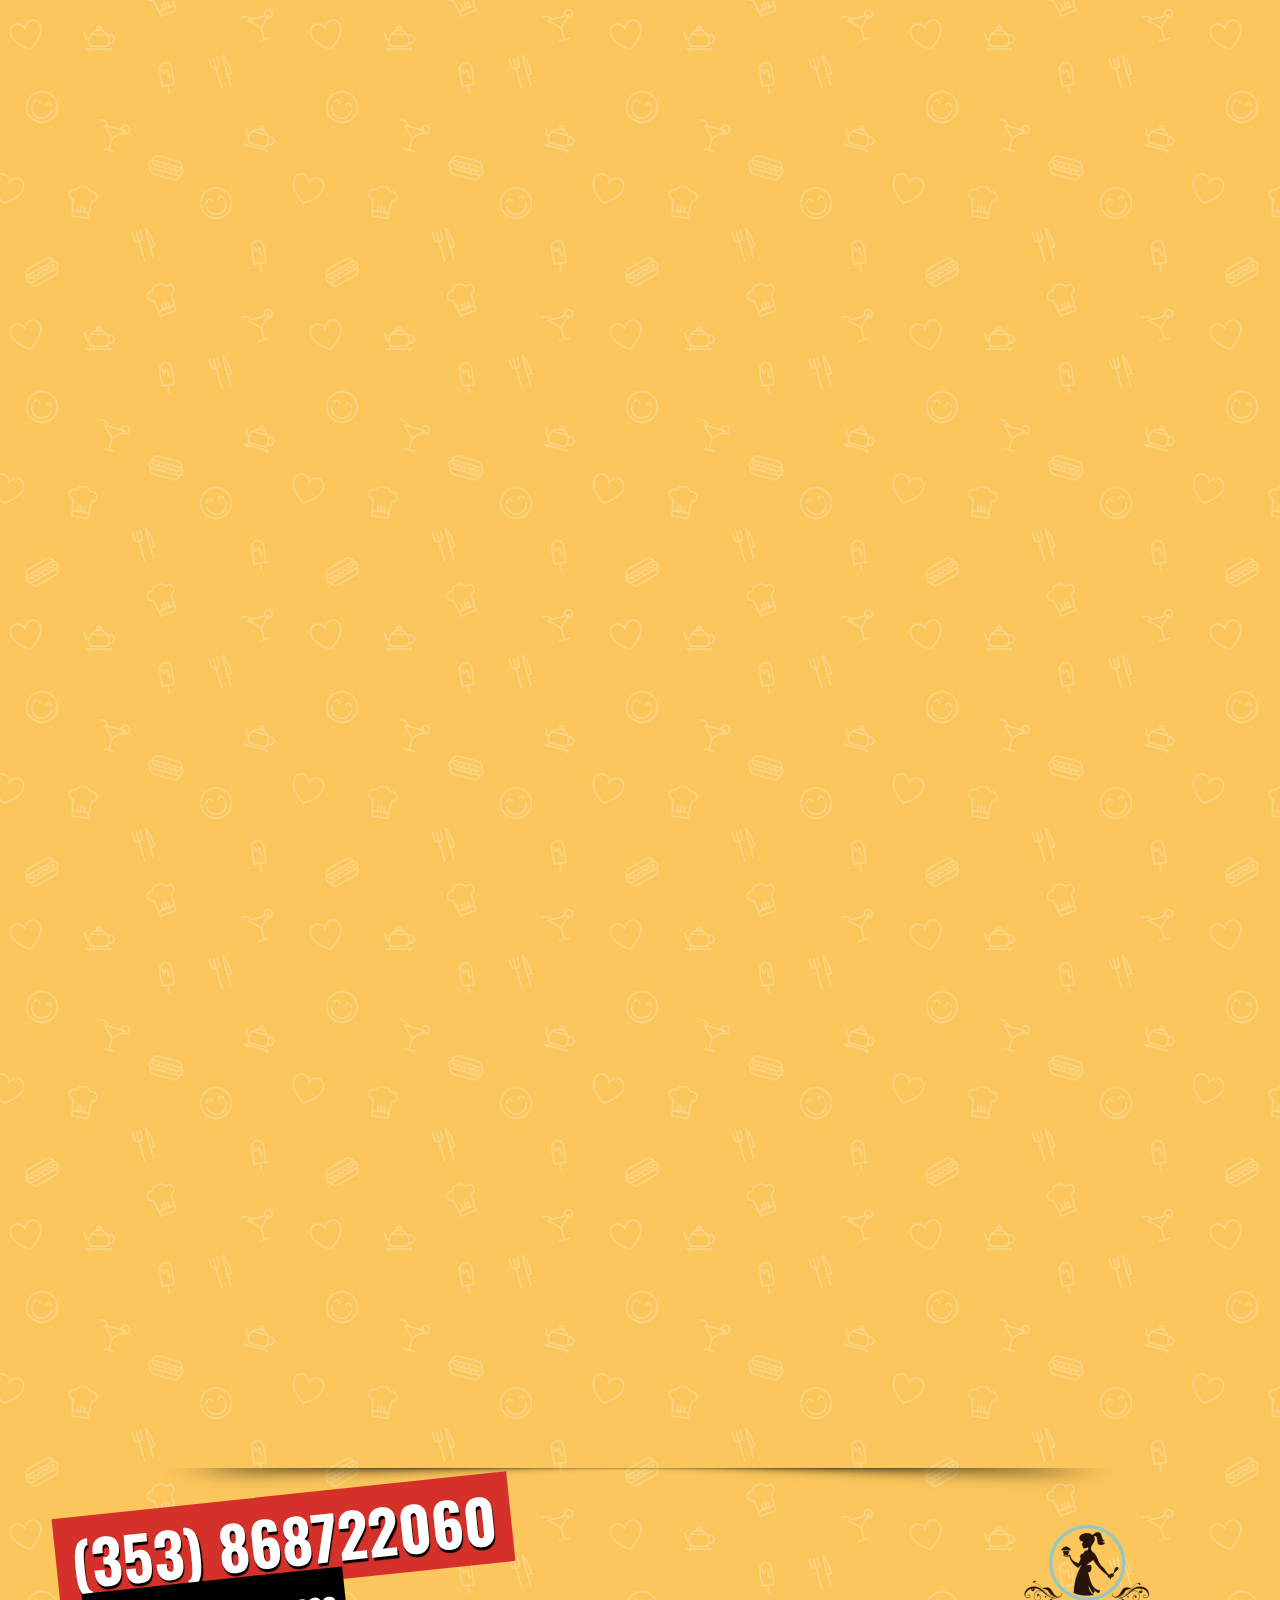
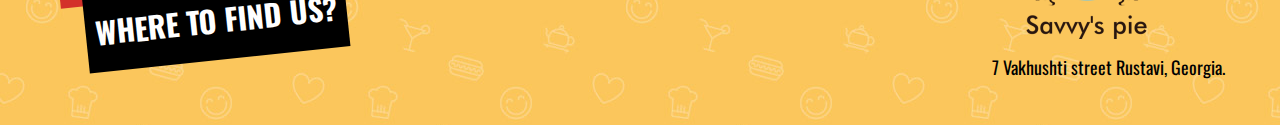
<file: fresh.html>
<!DOCTYPE html>
<html lang="en-US">
<head>
    <meta charset="UTF-8">
    <!--[if IE]><meta http-equiv='X-UA-Compatible' content='IE=edge,chrome=1'><![endif]-->

    <title>Savvy's pie</title>

    <!-- for mobile devices -->
    <meta name="viewport" content="width=device-width, initial-scale=1, maximum-scale=1" />
    <meta name="format-detection" content="telephone=no" />

    <!-- Favicon Icon -->
    <link rel="shortcut icon" href="images/favicon.html" type="image/vnd.microsoft.icon" />
    <link rel="icon" href="images/favicon.html" type="image/x-ico" />

    <!--[if IE]>		
	  <link rel="stylesheet" type="text/css" href="http://pegodesign.com/wp-themes/burgy/css/IELow.css"/>		
	<![endif]-->

    <link rel='stylesheet' href='css/facebook-like-responsive.css' type='text/css' media='all' />
    <link rel='stylesheet' href='css/Pe-icon-7-stroke.css' type='text/css' media='all' />
    <link rel='stylesheet' href='css/animsition.css' type='text/css' media='all' />
    <link rel='stylesheet' href='css/fontello.css' type='text/css' media='all' />
    <link rel='stylesheet' href='css/owl.carousel.css' type='text/css' media='all' />
    <link rel='stylesheet' href='css/owl.transitions.css' type='text/css' media='all' />
    <link rel='stylesheet' href='css/prettyPhoto.css' type='text/css' media='all' />
    <link rel='stylesheet' href='css/js_composer.css' type='text/css' media='all' />
    <link rel='stylesheet' href='css/style.css' type='text/css' media='all' />
    <link rel='stylesheet' href='css/media.css' type='text/css' media='all' />
    <link rel='stylesheet' href='css/js_composer_front_custom.css' type='text/css' media='all' />

    <link rel='stylesheet' href='http://fonts.googleapis.com/css?family=Oswald%3A400%2C700%2C300&amp;ver=4.4.2' type='text/css' media='all' />
    <link rel='stylesheet' href='http://fonts.googleapis.com/css?family=Merriweather%3A400%2C300italic%2C300%2C400italic%2C700%2C700italic&amp;ver=4.4.2' type='text/css' media='all' />



</head>

<body class="home page page-id-9 page-template-default wpb-js-composer js-comp-ver-4.9.2 vc_responsive">
    <div class="animsition global-wrapper">
        <div id="header" class="header-wrapper header-small">
            <div class="header-inner-wrapper">
                <div class="header-content-wrapper">
                    <div class="logo">
                        <a href="index.html" title=""><img class="logoImage" src="upload/logo-header.png" alt="" title="" /><img class="logoImageRetina" src="upload/logo-header-retina.png" alt="" title="" /></a>
                        <div class="clear"></div>
                    </div> 
                    <a class="mobile-menu-show"><i class="menu-icon pe-7s-menu"></i></a>
                    <div class="main-menu">
                        <div class="menu-main-menu-container">
                            <ul id="menu-main-menu" class="sf-menu">
                                <li class="menu-item"><a href="index.html">Home</a></li>
                                <li class="menu-item"><a href="about-us.html">About us</a></li>
                                <li class="menu-item current-menu-item menu-item-has-children"><a href="our-menu.html">Our menu</a>
                                    <ul class="sub-menu">
                                        <li class="menu-item"><a href="pie.html">pie</a></li>
                                        <li class="menu-item"><a href="cake.html">cake</a></li>
                                        <li class="menu-item"><a href="fresh.html">fresh</a></li>
                                    </ul>
                                </li>
                                <li class="menu-item"><a href="recipes.html">recipes</a></li>
                                <li class="menu-item"><a href="contact.html">Contact</a></li>
                            </ul>
                        </div>
                    </div>
                    <div class="clear"></div>
                </div>
                <div class="clear"></div>
                <div class="bottom-header-shadow"></div>
            </div>
            <div class="after-header-shadow"></div>
            <div class="clear"></div>
        </div>
        <div class="clear"></div>

        <div class="mobile-menu-wrapper">
            <div class="menu-main-menu-container">
                <ul id="menu-main-menu-1" class="mobile-menu">
                    <li class="menu-item"><a href="index.html">Home</a></li>
                    <li class="menu-item"><a href="about-us.html">About us</a></li>
                    <li class="menu-item current-menu-item menu-item-has-children"><a href="our-menu.html">Our menu</a>
                        <ul class="sub-menu">
                            <li class="menu-item"><a href="pie.html">pie</a></li>
                            <li class="menu-item"><a href="cake.html">cake</a></li>
                            <li class="menu-item"><a href="fresh.html">fresh</a></li>
                        </ul>
                    </li>
                    <li class="menu-item"><a href="recipes.html">recipes</a></li>
                    <li class="menu-item"><a href="contact.html">Contact</a></li>
                </ul>
            </div>
        </div>

        <div class="container-wrapper">
            <div class="page-title-wrapper">
                <div class="page-title">
                    <h1>fresh</h1>
                    <div class="clear"></div>
                </div>
            </div>
            <div class="clear"></div>

            <div id="container">
                <!-- start container -->
                <div class="center">
                    <div class="wpb_content_element vc_portfolio_items_menu_look">
                       <div class="portfolio-items-single-menu-item portfolio-columns3 isotope-item fresh">
                                                    <div class="menu-thumbnail-wrapper">
                                                        <div class="menu-flag">0.90$</div>
                                                        <div class="menu-flag-special-price">Special price</div><img width="900" height="714" src="upload/fresh1.jpg" class="attachment-full size-full" alt="fresh" /></div>
                                                </div>
                                                    <div class="portfolio-items-single-menu-item portfolio-columns3 isotope-item fresh">
                                                        <div class="menu-thumbnail-wrapper">
                                                            <div class="menu-flag">1.70$</div>
                                                            <div class="menu-flag-special-price">Special price</div><img width="900" height="714" src="upload/fresh2.jpg" class="attachment-full size-full" alt="fresh" /></div>
                                                    </div>
                                                <div class="portfolio-items-single-menu-item portfolio-columns3 isotope-item fresh">
                                                    <div class="menu-thumbnail-wrapper">
                                                        <div class="menu-flag">2.40$</div>
                                                        <div class="menu-flag-special-price">Special price</div><img width="900" height="714" src="upload/fresh3.jpg" class="attachment-full size-full" alt="fresh"  /></div>
                                                </div>

                    </div>

                </div>
            </div>
            <!-- end container -->

            <div class="clear"></div>
        </div>
        <!-- end container-wrapper -->


    </div>
    <!-- end global-wrapper -->
    <div class="md-overlay"></div>
    <!-- the overlay element -->
    <div class="footer">
        <div class="center">
            <div class="footer-shadow"></div>
            <div class="left">
                <div class="footer_flag_1">(353) 868722060</div>
                <div class="clear"></div>
                <a href="contact.html" class="footer_flag_2">Where to find us?</a> </div>
            <div class="right">
                <img class="footer-logo" src="images/logo-footer.png" alt="">
                <img class="footer-logo-retina" src="upload/logo-header-retina.png" alt="">
                <div class="footer-address">7 Vakhushti street Rustavi, Georgia. 
            </div>
            <div class="clear"></div>
        </div>
    </div>


    <script type='text/javascript' src='js/jquery.js'></script>
    <script type='text/javascript' src='js/jquery-migrate.min.js'></script>
    <script type='text/javascript' src='js/ui/core.min.js'></script>
    <script type='text/javascript' src='js/ui/widget.min.js'></script>
    <script type='text/javascript' src='js/ui/accordion.min.js'></script>
    <script type='text/javascript' src='js/contact-form.js'></script>
    <script type='text/javascript' src='js/modernizr.custom.js'></script>
    <script type='text/javascript' src='js/jquery.hoverdir.js'></script>
    <script type='text/javascript' src='js/waypoints.min.js'></script>
    <script type='text/javascript' src='js/jquery.animsition.min.js'></script>
    <script type='text/javascript' src='js/superfish.js'></script>
    <script type='text/javascript' src='js/custom.js'></script>
    <script type='text/javascript' src='js/js_composer_front.min.js'></script>
    <script type='text/javascript' src='js/classie.js'></script>
    <script type='text/javascript' src='js/modalEffects.js'></script>
    <script type='text/javascript' src='js/owl.carousel.js'></script>
    <script type='text/javascript' src='js/jquery.isotope.min.js'></script>
</body>
</html>
</file>
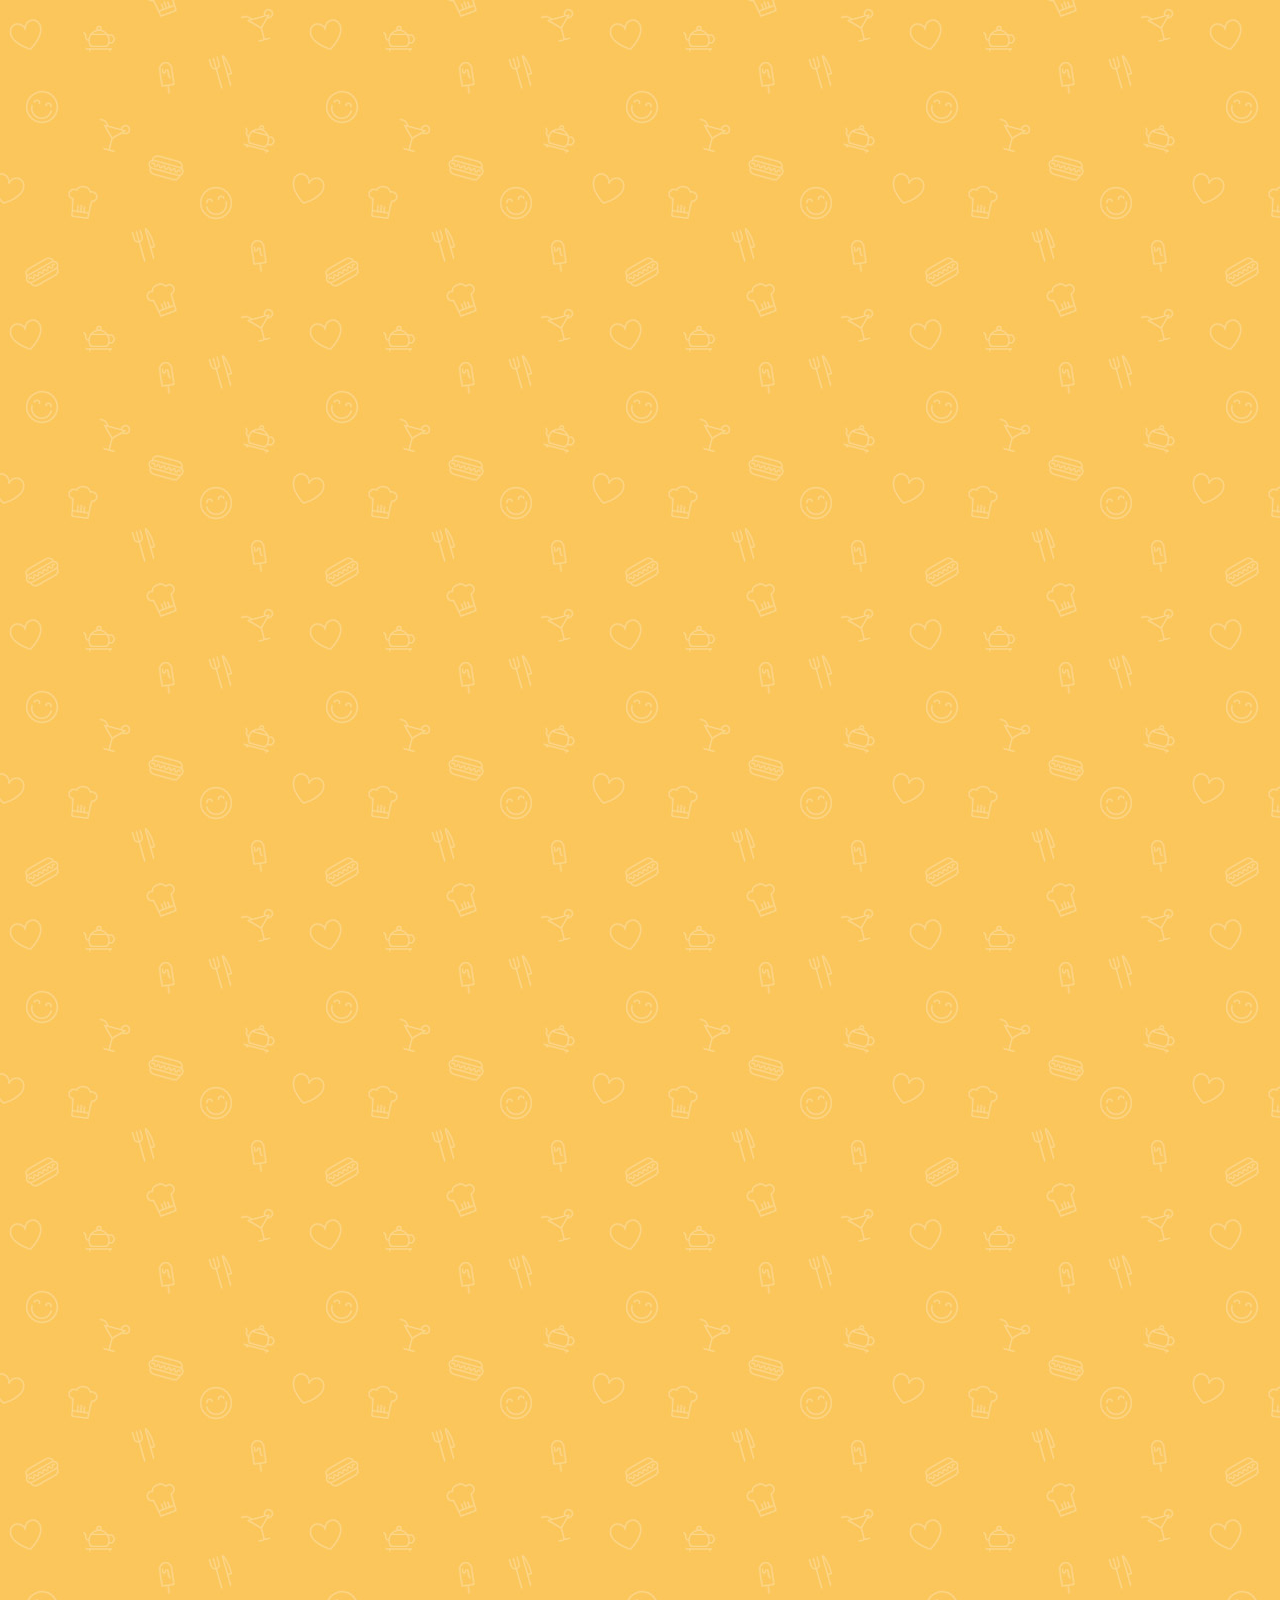
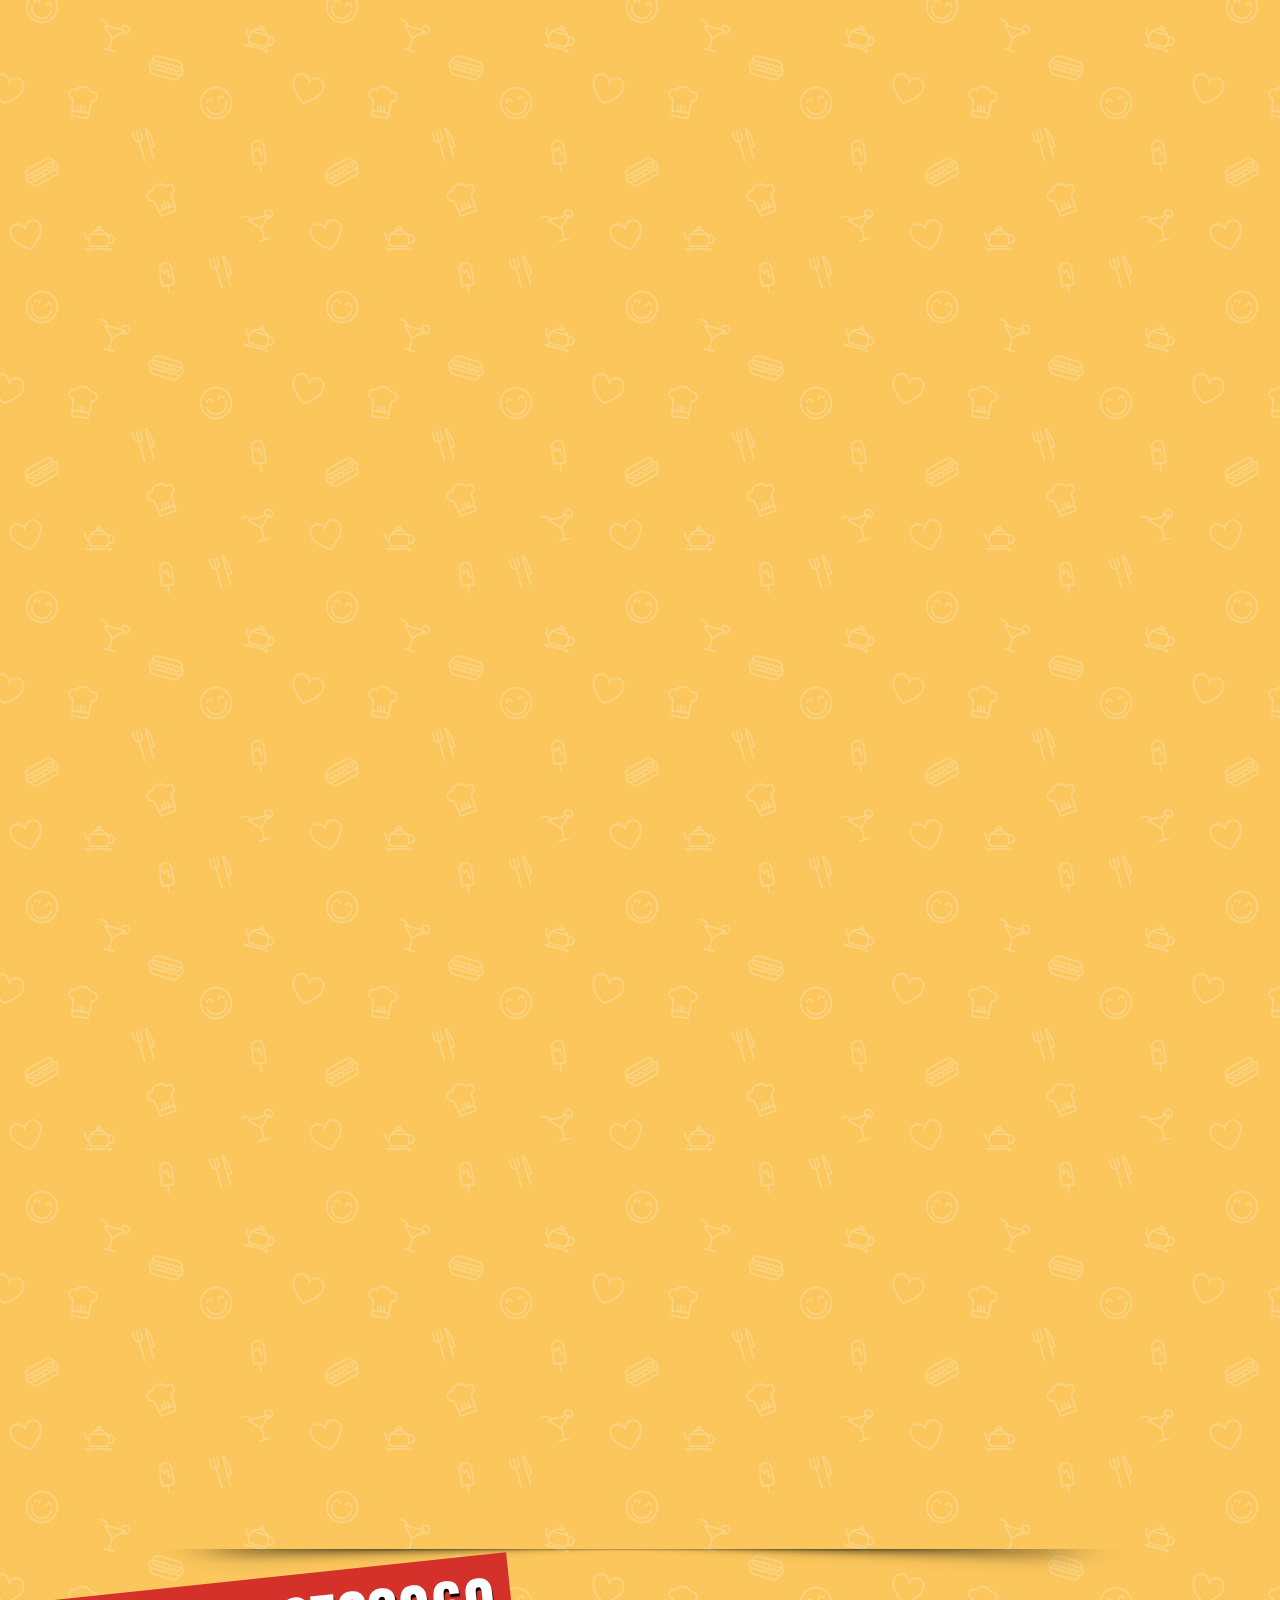
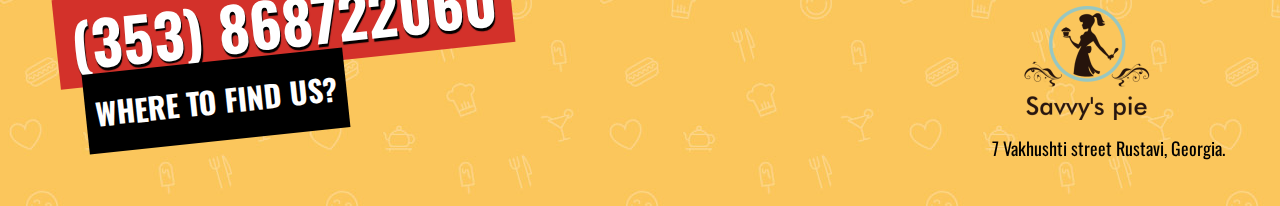
<file: news.html>
<!DOCTYPE html>
<html lang="en-US">
<head>
    <meta charset="UTF-8">
    <!--[if IE]><meta http-equiv='X-UA-Compatible' content='IE=edge,chrome=1'><![endif]-->

    <title>Savvy's pie</title>

    <!-- for mobile devices -->
    <meta name="viewport" content="width=device-width, initial-scale=1, maximum-scale=1" />
    <meta name="format-detection" content="telephone=no" />

    <!-- Favicon Icon -->
    <link rel="shortcut icon" href="images/favicon.html" type="image/vnd.microsoft.icon" />
    <link rel="icon" href="images/favicon.html" type="image/x-ico" />

    <!--[if IE]>		
	  <link rel="stylesheet" type="text/css" href="http://pegodesign.com/wp-themes/burgy/css/IELow.css"/>		
	<![endif]-->

    <link rel='stylesheet' href='css/facebook-like-responsive.css' type='text/css' media='all' />
    <link rel='stylesheet' href='css/Pe-icon-7-stroke.css' type='text/css' media='all' />
    <link rel='stylesheet' href='css/animsition.css' type='text/css' media='all' />
    <link rel='stylesheet' href='css/fontello.css' type='text/css' media='all' />
    <link rel='stylesheet' href='css/owl.carousel.css' type='text/css' media='all' />
    <link rel='stylesheet' href='css/owl.transitions.css' type='text/css' media='all' />
    <link rel='stylesheet' href='css/prettyPhoto.css' type='text/css' media='all' />
    <link rel='stylesheet' href='css/js_composer.css' type='text/css' media='all' />
    <link rel='stylesheet' href='css/style.css' type='text/css' media='all' />
    <link rel='stylesheet' href='css/media.css' type='text/css' media='all' />
    <link rel='stylesheet' href='css/js_composer_front_custom.css' type='text/css' media='all' />

    <link rel='stylesheet' href='http://fonts.googleapis.com/css?family=Oswald%3A400%2C700%2C300&amp;ver=4.4.2' type='text/css' media='all' />
    <link rel='stylesheet' href='http://fonts.googleapis.com/css?family=Merriweather%3A400%2C300italic%2C300%2C400italic%2C700%2C700italic&amp;ver=4.4.2' type='text/css' media='all' />



</head>

<body class="home page page-id-9 page-template-default wpb-js-composer js-comp-ver-4.9.2 vc_responsive">
    <div class="animsition global-wrapper">
        <div id="header" class="header-wrapper header-small">
            <div class="header-inner-wrapper">
                <div class="header-content-wrapper">
                    <div class="logo">
                        <a href="index.html" title=""><img class="logoImage" src="upload/logo-header.png" alt="" title="" /><img class="logoImageRetina" src="upload/logo-header-retina.png" alt="" title="" /></a>
                        <div class="clear"></div>
                    </div> 
                    <a class="mobile-menu-show"><i class="menu-icon pe-7s-menu"></i></a>
                    <div class="main-menu">
                        <div class="menu-main-menu-container">
                            <ul id="menu-main-menu" class="sf-menu">
                                <li class="menu-item"><a href="index.html">Home</a></li>
                                <li class="menu-item"><a href="about-us.html">About us</a></li>
                                <li class="menu-item menu-item-has-children"><a href="our-menu.html">Our menu</a>
                                    <ul class="sub-menu">
                                        <li class="menu-item"><a href="pie.html">Pie</a></li>
                                        <li class="menu-item"><a href="cake.html">Cake</a></li>
                                        <li class="menu-item"><a href="fresh.html">Fresh</a></li>
                                    </ul>
                                </li>
                                <li class="menu-item current-menu-item"><a href="recipes.html">recipes</a></li>
                                <li class="menu-item"><a href="contact.html">Contact</a></li>
                            </ul>
                        </div>
                    </div>
                    <div class="clear"></div>
                </div>
                <div class="clear"></div>
                <div class="bottom-header-shadow"></div>
            </div>
            <div class="after-header-shadow"></div>
            <div class="clear"></div>
        </div>
        <div class="clear"></div>

        <div class="mobile-menu-wrapper">
            <div class="menu-main-menu-container">
                <ul id="menu-main-menu-1" class="mobile-menu">
                    <li class="menu-item"><a href="index.html">Home</a></li>
                    <li class="menu-item"><a href="about-us.html">About us</a></li>
                    <li class="menu-item menu-item-has-children"><a href="our-menu.html">Our menu</a>
                        <ul class="sub-menu">
                            <li class="menu-item"><a href="pie.html">Pie</a></li>
                            <li class="menu-item"><a href="cake.html">Cake</a></li>
                            <li class="menu-item"><a href="fresh.html">Fresh</a></li>
                        </ul>
                    </li>
                    <li class="menu-item current-menu-item"><a href="recipes.html">recipes</a></li>
                    <li class="menu-item"><a href="contact.html">Contact</a></li>
                </ul>
            </div>
        </div>

        <div class="container-wrapper">
            <div class="page-title-wrapper">
                <div class="page-title">
                    <h1>recipes</h1>
                    <h3>Read all our recipes to get all informations</h3>
                    <div class="clear"></div>
                </div>
            </div>
            <div class="clear"></div>
            <div id="container">
                <!-- start container -->
                <div class="center">
                    <div class="main-left">
                        <div class="post-showing-type1-wrapper">
                            <div class="post-categories">
                                <div class="post-categories-names">
                                    <a href="#" title="Cakes">Cakes</a> </div>
                            </div>
                            <ul class="post-details">
                                <li class="post-detail-single">March 5, 2017</li>
                                <li class="post-detail-single"><a href="#">0<span> Comments</span></a></li>
                            </ul>
                            <div class="clear"></div>
                            <h1 class="post-title">
                                                <a href="#" target="_self" title="Moist Chocolate Cake Recipe">Moist Chocolate Cake Recipe</a>
                                            </h1>
                            <a title="Moist Chocolate Cake Recipe" href="#" class="post-type-link">
                                <img src="upload/cakerecipe1.jpg" alt="Moist Chocolate Cake Recipe" />
                                <div class="view-overlay-icon pe-7s-plus"></div>
                                <div class="view-overlay-bg"></div>
                            </a>
                            <div class="post_content">
                                <div class="vc_row wpb_row vc_row-fluid">
                                    <div class="wpb_column vc_column_container vc_col-sm-12">
                                        <div class="vc_column-inner ">
                                            <div class="wpb_wrapper">
                                                <div class="wpb_text_column wpb_content_element ">
                                                    <div class="wpb_wrapper">
                                                        <ol>
                                                            <li>Preheat oven to 325°. Sift together dry ingredients in a bowl. Add oil, coffee and milk; mix at medium speed 1 minute. Add eggs and vanilla; beat 2 minutes longer. (Batter will be thin.) </li>
                                                            <li>
                                                                Pour into two greased and floured 9-in. round baking pans (or two 8-in. round baking pans and six muffin cups).
                                                            </li>
                                                            <li>
                                                                Bake until a toothpick inserted in the center comes out clean, 25-30 minutes. Cool 10 minutes before removing from pans. Cool on wire racks.
                                                            </li>
                                                            <li>
                                                                Meanwhile, for icing, combine milk and flour in a saucepan; cook until thick. Cover and refrigerate.
                                                            </li>
                                                            <li>
                                                                In a bowl, beat butter, shortening, sugar and vanilla until creamy. Add chilled milk mixture and beat 10 minutes. Frost cooled cake.
                                                            </li>
                                                        </ol>

                                                    </div>
                                                </div>
                                                <div class="wpb_text_column wpb_content_element ">
                                                    <div class="wpb_wrapper">
                                                        <p>Yield: 12 servings.</p>

                                                    </div>
                                                </div>
                                            </div>
                                        </div>
                                    </div>
                                </div>
                            </div>
                            <div class="clear"></div>
                            <div class="post-read-more-wrap">
                                <a class="post-read-more" href="#" title="Moist Chocolate Cake Recipe">Read more</a>
                            </div>
                        </div>
                        <div class="post-showing-type1-wrapper">
                            <div class="post-categories">
                                <div class="post-categories-names">
                                    <a href="#" title="Biscuits">Biscuits</a> </div>
                            </div>
                            <ul class="post-details">
                                <li class="post-detail-single">March 17, 2017</li>
                                <li class="post-detail-single"><a href="#">1<span> Comment</span></a></li>
                            </ul>
                            <div class="clear"></div>
                            <h1 class="post-title">
                                                <a href="#" target="_self" title="Viennese whirls">Viennese whirls</a>
                                            </h1>
                            <a title="New offer &#8211; meatballs in kebap" href="#" class="post-type-link">
                                <img src="upload/viennesse.jpg" alt="Viennese whirls" />
                                <div class="view-overlay-icon pe-7s-plus"></div>
                                <div class="view-overlay-bg"></div>
                            </a>
                            <div class="post_content">
                                <div class="vc_row wpb_row vc_row-fluid">
                                    <div class="wpb_column vc_column_container vc_col-sm-12">
                                        <div class="vc_column-inner ">
                                            <div class="wpb_wrapper">
                                                <div class="wpb_text_column wpb_content_element ">
                                                    <div class="wpb_wrapper">
                                                        <ol>
                                                            <li>
                                                                Heat oven to 180C/160C fan/gas 4 and line 2 baking sheets with baking parchment. Put the butter and icing sugar in a large bowl and beat with an electric hand whisk for about 5 mins until pale and fluffy. Add the vanilla extract and beat again until fully incorporated.
                                                            </li>
                                                            <li>
                                                                Sift in the flour, cornflour and baking powder, and fold into the mixture using a spatula until combined (the dough should have a tacky consistency). Spoon the dough into a piping bag fitted with a large star-shaped nozzle. If all the mixture doesn’t fit, do it in 2 batches.
                                                            </li>
                                                            <li>
                                                                Pipe swirly circles 5cm diameter onto 2 baking sheets making sure there are 3cm spaces between each swirl.
                                                            </li>
                                                            <li>
                                                                Bake for 10-12 mins, swapping the trays over halfway through the cooking time so the biscuits are evenly baked, until pale golden and cooked through. Leave to cool on the baking sheets for a few mins, then transfer to wire racks.
                                                            </li>
                                                            <li>
                                                                While the biscuits cool, make the filling. Put the softened butter in a large mixing bowl and add the icing sugar. Stir together initially with a wooden spoon then switch to electric beaters or a whisk to get the buttercream fluffy and smooth. Add the vanilla extract and beat once more to combine. Transfer the buttercream to a piping bag and snip off the end.
                                                            </li>
                                                            <li>
                                                                Turn the biscuits over so their flat side is facing up then pipe buttercream over half of the biscuits and spread a little jam on the rest. Sandwich a jam covered biscuit together with a buttercream one and repeat until all the biscuits are used up.
                                                            </li>
                                                        </ol>
                                                    </div>
                                                </div>
                                            </div>
                                        </div>
                                    </div>
                                </div>
                            </div>
                            <div class="clear"></div>
                            <div class="post-read-more-wrap">
                                <a class="post-read-more" href="#" title="Viennese whirls">Read more</a>
                            </div>
                        </div>
                        
                    </div>
                    <div class="sidebar">
                        <div id="categories-2" class="widget animationClass widget_categories">
                            <h3 class="sidebar-title">Categories</h3>
                            <div class="title-stripes-left"></div>
                            <div class="clear"></div>
                            <ul>
                                <li class="cat-item cat-item-6"><a href="#">Cakes</a>
                                </li>
                                <li class="cat-item cat-item-7"><a href="#">Biscuits</a>
                                </li>
                            </ul>
                            <div class="clear"></div>
                        </div>
                        <div class="clear"></div>
                        <div id="recent-posts-2" class="widget animationClass widget_recent_entries">
                            <h3 class="sidebar-title">recent posts</h3>
                            <div class="title-stripes-left"></div>
                            <div class="clear"></div>
                            <ul>
                                <li>
                                    <a href="#">MOIST CHOCOLATE CAKE RECIPE</a>
                                    <span class="post-date">March 5, 2015</span>
                                </li>
                                <li>
                                    <a href="#">VIENNESE WHIRLS</a>
                                    <span class="post-date">March 17, 2015</span>
                                </li>
                            </ul>
                            <div class="clear"></div>
                        </div>
                        <div class="clear"></div>
                        <div id="text-2" class="widget animationClass widget_text">
                            <div class="textwidget">
                                <a href="#" title="" target="_self"><img src="upload/sidebar.jpg" alt="" title="" /></a>
                            </div>
                            <div class="clear"></div>
                        </div>
                        <div class="clear"></div>
                    </div>
                </div>
            </div>
            <!-- end container -->
            <div class="clear"></div>
        </div>
        <!-- end container-wrapper -->


    </div>
    <!-- end global-wrapper -->
    <div class="md-overlay"></div>
    <!-- the overlay element -->
    <div class="footer">
        <div class="center">
            <div class="footer-shadow"></div>
            <div class="left">
                <div class="footer_flag_1">(353) 868722060</div>
                <div class="clear"></div>
                <a href="contact.html" class="footer_flag_2">Where to find us?</a> </div>
            <div class="right">
                <img class="footer-logo" src="images/logo-footer.png" alt="">
                <img class="footer-logo-retina" src="upload/logo-header-retina.png" alt="">
                <div class="footer-address">7 Vakhushti street Rustavi, Georgia. 
            </div>
            <div class="clear"></div>
        </div>
    </div>


    <script type='text/javascript' src='js/jquery.js'></script>
    <script type='text/javascript' src='js/jquery-migrate.min.js'></script>
    <script type='text/javascript' src='js/ui/core.min.js'></script>
    <script type='text/javascript' src='js/ui/widget.min.js'></script>
    <script type='text/javascript' src='js/ui/accordion.min.js'></script>
    <script type='text/javascript' src='js/contact-form.js'></script>
    <script type='text/javascript' src='js/modernizr.custom.js'></script>
    <script type='text/javascript' src='js/jquery.hoverdir.js'></script>
    <script type='text/javascript' src='js/waypoints.min.js'></script>
    <script type='text/javascript' src='js/jquery.animsition.min.js'></script>
    <script type='text/javascript' src='js/superfish.js'></script>
    <script type='text/javascript' src='js/custom.js'></script>
    <script type='text/javascript' src='js/js_composer_front.min.js'></script>
    <script type='text/javascript' src='js/classie.js'></script>
    <script type='text/javascript' src='js/modalEffects.js'></script>
    <script type='text/javascript' src='js/owl.carousel.js'></script>
    <script type='text/javascript' src='js/jquery.isotope.min.js'></script>
    <script type='text/javascript' src='js/bower/imagesloaded/imagesloaded.pkgd.min.js'></script>
    <script type='text/javascript' src='js/bower/isotope/dist/isotope.pkgd.min.js'></script>
    <script type='text/javascript' src='js/prettyphoto/js/jquery.prettyPhoto.min.js'></script>
    <script type='text/javascript' src='js/jquery.countTo.js'></script>

    <script>
        // start all the timers
        jQuery(document).ready(function($) {
            function count(options) {
                var $this = $(this);
                options = $.extend({}, options || {}, $this.data("countToOptions") || {});
                $this.countTo(options);
            }

            if (typeof jQuery.fn.waypoint !== "undefined") {
                jQuery("#counter_5004").waypoint(function($) {
                    jQuery("#counter_5004").each(count);
                }, {
                    offset: "85%"
                });
            }
        });
    </script>
    <script>
        // start all the timers
        jQuery(document).ready(function($) {
            function count(options) {
                var $this = $(this);
                options = $.extend({}, options || {}, $this.data("countToOptions") || {});
                $this.countTo(options);
            }

            if (typeof jQuery.fn.waypoint !== "undefined") {
                jQuery("#counter_3194").waypoint(function($) {
                    jQuery("#counter_3194").each(count);
                }, {
                    offset: "85%"
                });
            }
        });
    </script>
    <script>
        // start all the timers
        jQuery(document).ready(function($) {
            function count(options) {
                var $this = $(this);
                options = $.extend({}, options || {}, $this.data("countToOptions") || {});
                $this.countTo(options);
            }

            if (typeof jQuery.fn.waypoint !== "undefined") {
                jQuery("#counter_6920").waypoint(function($) {
                    jQuery("#counter_6920").each(count);
                }, {
                    offset: "85%"
                });
            }
        });
    </script>
</body>
</html>
</file>
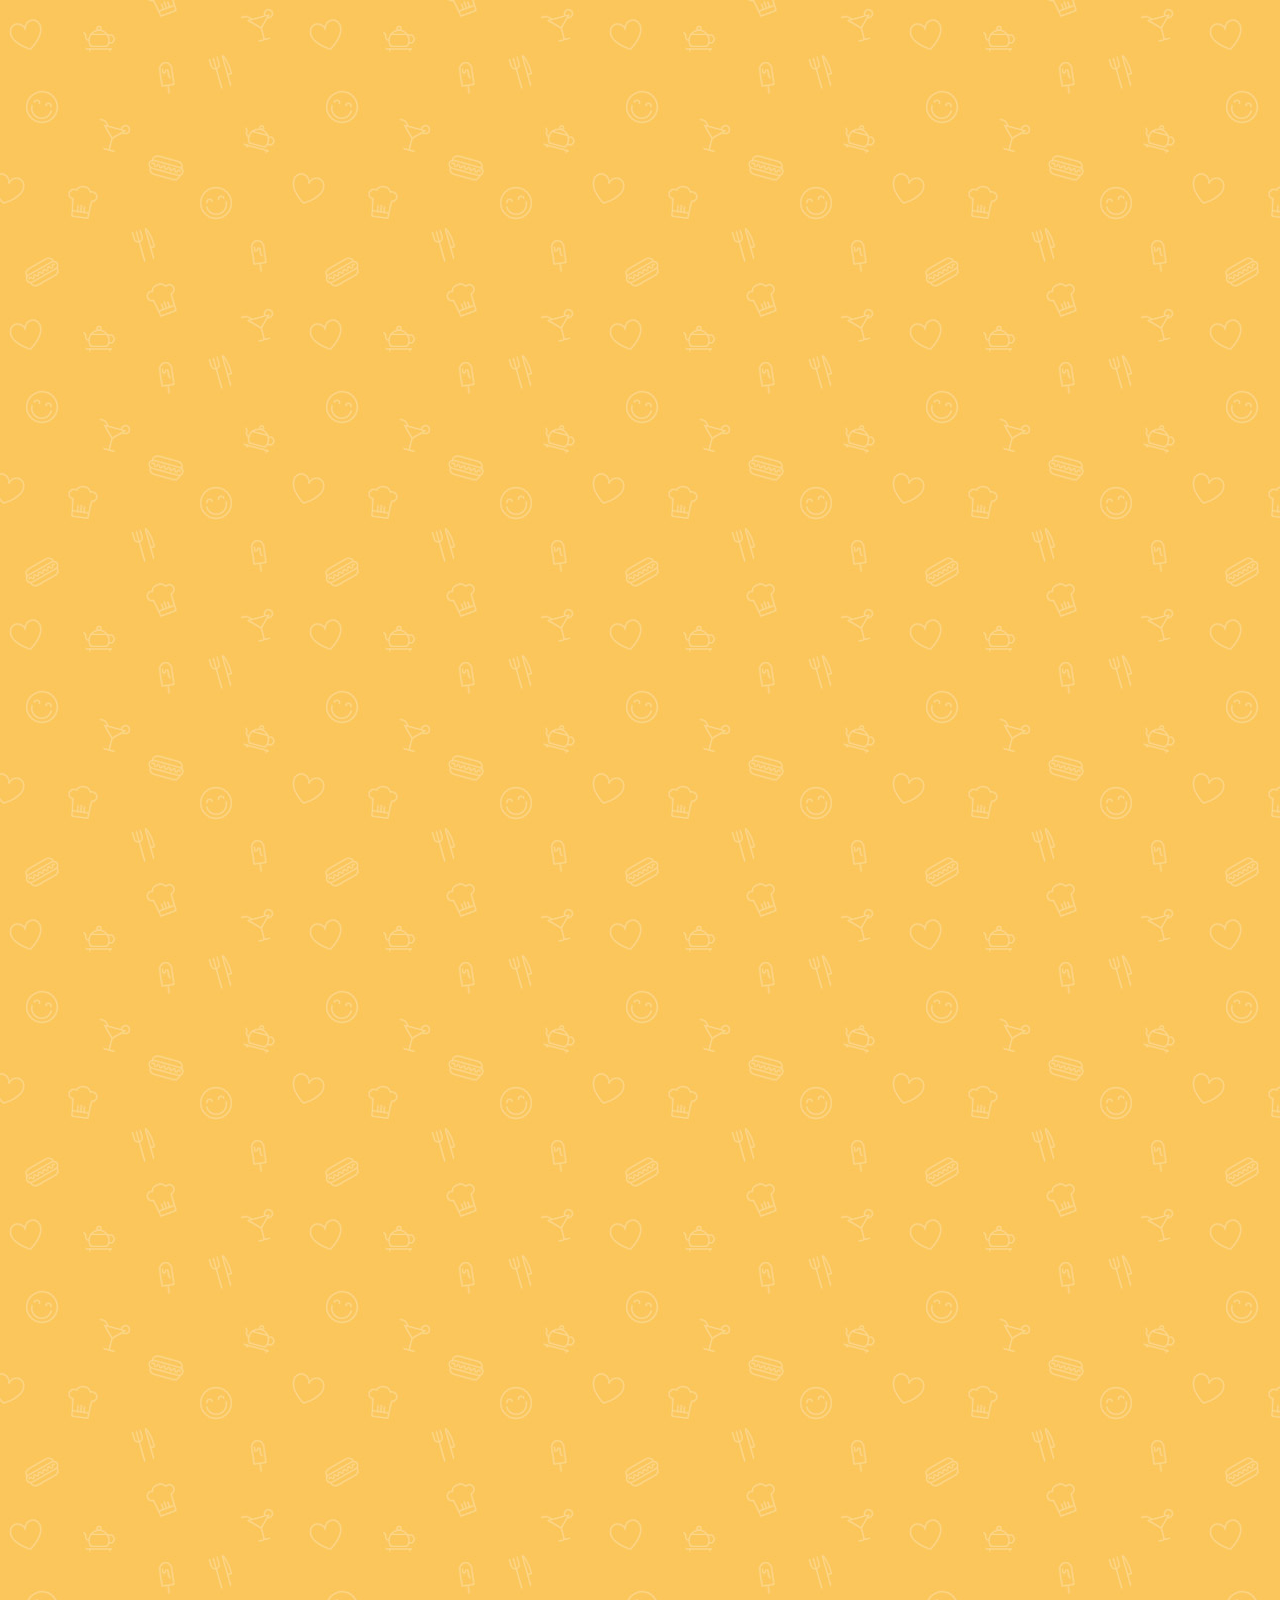
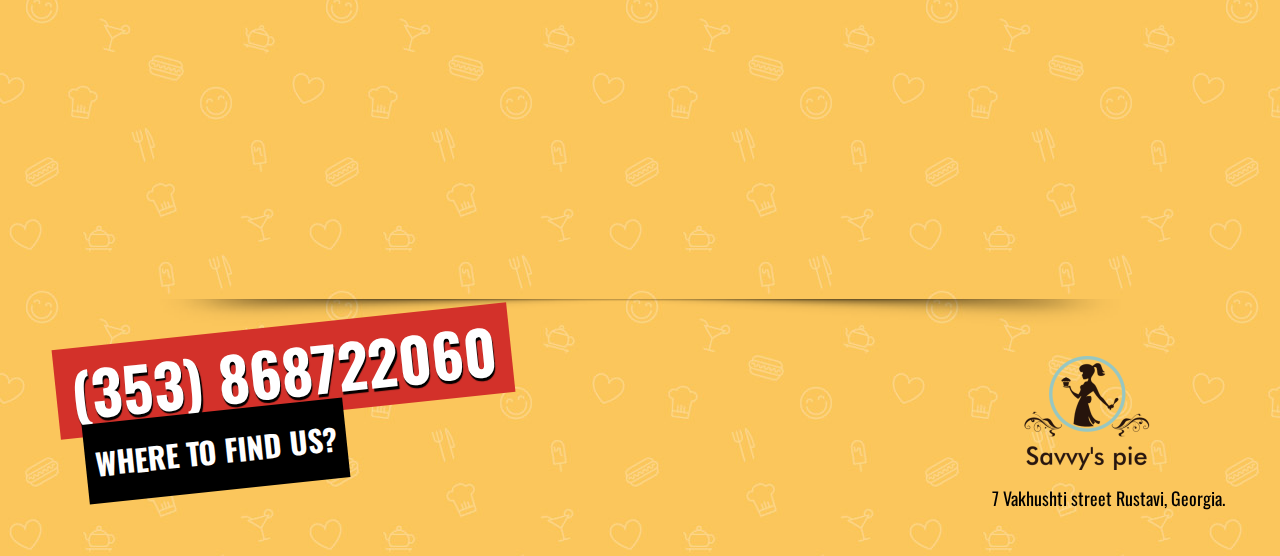
<file: our-menu.html>
<!DOCTYPE html>
<html lang="en-US">
<head>
    <meta charset="UTF-8">
    <!--[if IE]><meta http-equiv='X-UA-Compatible' content='IE=edge,chrome=1'><![endif]-->

    <title>Savvy's pie</title>

    <!-- for mobile devices -->
    <meta name="viewport" content="width=device-width, initial-scale=1, maximum-scale=1" />
    <meta name="format-detection" content="telephone=no" />

    <!-- Favicon Icon -->
    <link rel="shortcut icon" href="images/favicon.html" type="image/vnd.microsoft.icon" />
    <link rel="icon" href="images/favicon.html" type="image/x-ico" />

    <!--[if IE]>		
	  <link rel="stylesheet" type="text/css" href="http://pegodesign.com/wp-themes/burgy/css/IELow.css"/>		
	<![endif]-->

    <link rel='stylesheet' href='css/facebook-like-responsive.css' type='text/css' media='all' />
    <link rel='stylesheet' href='css/Pe-icon-7-stroke.css' type='text/css' media='all' />
    <link rel='stylesheet' href='css/animsition.css' type='text/css' media='all' />
    <link rel='stylesheet' href='css/fontello.css' type='text/css' media='all' />
    <link rel='stylesheet' href='css/owl.carousel.css' type='text/css' media='all' />
    <link rel='stylesheet' href='css/owl.transitions.css' type='text/css' media='all' />
    <link rel='stylesheet' href='css/prettyPhoto.css' type='text/css' media='all' />
    <link rel='stylesheet' href='css/js_composer.css' type='text/css' media='all' />
    <link rel='stylesheet' href='css/style.css' type='text/css' media='all' />
    <link rel='stylesheet' href='css/media.css' type='text/css' media='all' />
    <link rel='stylesheet' href='css/js_composer_front_custom.css' type='text/css' media='all' />

    <link rel='stylesheet' href='http://fonts.googleapis.com/css?family=Oswald%3A400%2C700%2C300&amp;ver=4.4.2' type='text/css' media='all' />
    <link rel='stylesheet' href='http://fonts.googleapis.com/css?family=Merriweather%3A400%2C300italic%2C300%2C400italic%2C700%2C700italic&amp;ver=4.4.2' type='text/css' media='all' />



</head>

<body class="home page page-id-9 page-template-default wpb-js-composer js-comp-ver-4.9.2 vc_responsive">
    <div class="animsition global-wrapper">
        <div id="header" class="header-wrapper header-small">
            <div class="header-inner-wrapper">
                <div class="header-content-wrapper">
                    <div class="logo">
                        <a href="index.html" title=""><img class="logoImage" src="upload/logo-header.png" alt="" title="" /><img class="logoImageRetina" src="upload/logo-header-retina.png" alt="" title="" /></a>
                        <div class="clear"></div>
                    </div> 
                    <a class="mobile-menu-show"><i class="menu-icon pe-7s-menu"></i></a>
                    <div class="main-menu">
                        <div class="menu-main-menu-container">
                            <ul id="menu-main-menu" class="sf-menu">
                                <li class="menu-item"><a href="index.html">Home</a></li>
                                <li class="menu-item"><a href="about-us.html">About us</a></li>
                                <li class="menu-item current-menu-item menu-item-has-children"><a href="our-menu.html">Our menu</a>
                                    <ul class="sub-menu">
                                        <li class="menu-item"><a href="pie.html">Pie</a></li>
                                        <li class="menu-item"><a href="cake.html">Cake</a></li>
                                        <li class="menu-item"><a href="fresh.html">Fresh</a></li>
                                    </ul>
                                </li>
                                <li class="menu-item"><a href="recipes.html">recipes</a></li>
                                <li class="menu-item"><a href="contact.html">Contact</a></li>
                            </ul>
                        </div>
                    </div>
                    <div class="clear"></div>
                </div>
                <div class="clear"></div>
                <div class="bottom-header-shadow"></div>
            </div>
            <div class="after-header-shadow"></div>
            <div class="clear"></div>
        </div>
        <div class="clear"></div>

        <div class="mobile-menu-wrapper">
            <div class="menu-main-menu-container">
                <ul id="menu-main-menu-1" class="mobile-menu">
                    <li class="menu-item"><a href="index.html">Home</a></li>
                    <li class="menu-item"><a href="about-us.html">About us</a></li>
                    <li class="menu-item current-menu-item menu-item-has-children"><a href="our-menu.html">Our menu</a>
                        <ul class="sub-menu">
                           <li class="menu-item"><a href="pie.html">Pie</a></li>
                            <li class="menu-item"><a href="cake.html">Cake</a></li>
                            <li class="menu-item"><a href="fresh.html">Fresh</a></li>
                        </ul>
                    </li>
                    <li class="menu-item"><a href="recipes.html">recipes</a></li>
                    <li class="menu-item"><a href="contact.html">Contact</a></li>
                </ul>
            </div>
        </div>

        <div class="container-wrapper">
            <div class="page-title-wrapper">
                <div class="page-title">
                    <h1>Our menu</h1>
                    <h3>We have best cakes. Check our complete menu.</h3>
                    <div class="clear"></div>
                </div>
            </div>
            <div class="clear"></div>
            <div id="container">
                <!-- start container -->
                <div class="center">
                    <div class="page-wrapper">

                        <div class="vc_row wpb_row vc_row-fluid">
                            <div class="wpb_column vc_column_container vc_col-sm-12">
                                <div class="vc_column-inner ">
                                    <div class="wpb_wrapper">
                                        <div class="wpb_content_element vc_portfolio_items_menu_look">
                                            <ul id="filters" class="option-set" data-option-key="filter">
                                                <li class="filter-cat"><a href="#filter" data-option-value="*" class="selected">All</a></li>
                                                <li class="filter-cat"><a href="#filter" data-option-value=".pie">pie</a></li>
                                                <li class="filter-cat"><a href="#filter" data-option-value=".cake">cake</a></li>
                                                <li class="filter-cat"><a href="#filter" data-option-value=".fresh">fresh</a></li>
                                            </ul>
                                            <div class="clear"></div>
                                            <div class="pego-isotope-wrapper portfolio-items-wrapper portfolio-items-5055">

                                                <div class="portfolio-items-single-menu-item portfolio-columns3 isotope-item pie">
                                                    <div class="menu-thumbnail-wrapper">
                                                        <div class="menu-flag">4.90$</div>
                                                        <div class="menu-flag-special-price">Special price</div><img width="900" height="714" src="upload/pie1.jpg" class="attachment-full size-full" alt="pie1" /></div>
                                                </div>
                                                <div class="portfolio-items-single-menu-item portfolio-columns3 isotope-item cake">
                                                    <div class="menu-thumbnail-wrapper">
                                                        <div class="menu-flag">5.40$</div><img width="900" height="714" src="upload/cake4.jpg" class="attachment-full size-full" alt="cake4" /></div>
                                                </div>
                                                <div class="portfolio-items-single-menu-item portfolio-columns3 isotope-item ">
                                                    <div class="menu-thumbnail-wrapper">
                                                        <div class="menu-flag">11.70$</div><img width="900" height="714" src="upload/teen.jpg" class="attachment-full size-full" alt="teen"></div>
                                                </div>
                                                <div class="portfolio-items-single-menu-item portfolio-columns3 isotope-item fresh">
                                                    <div class="menu-thumbnail-wrapper">
                                                        <div class="menu-flag">0.90$</div>
                                                        <div class="menu-flag-special-price">Special price</div><img width="900" height="714" src="upload/fresh1.jpg" class="attachment-full size-full" alt="fresh" /></div>
                                                </div>
                                                    <div class="portfolio-items-single-menu-item portfolio-columns3 isotope-item fresh">
                                                        <div class="menu-thumbnail-wrapper">
                                                            <div class="menu-flag">1.70$</div>
                                                            <div class="menu-flag-special-price">Special price</div><img width="900" height="714" src="upload/fresh2.jpg" class="attachment-full size-full" alt="fresh" /></div>
                                                    </div>
                                                <div class="portfolio-items-single-menu-item portfolio-columns3 isotope-item fresh">
                                                    <div class="menu-thumbnail-wrapper">
                                                        <div class="menu-flag">2.40$</div>
                                                        <div class="menu-flag-special-price">Special price</div><img width="900" height="714" src="upload/fresh3.jpg" class="attachment-full size-full" alt="fresh"  /></div>
                                                </div>
                                                <div class="portfolio-items-single-menu-item portfolio-columns3 isotope-item pie">
                                                    <div class="menu-thumbnail-wrapper">
                                                        <div class="menu-flag">5.70$</div>
                                                        <div class="menu-flag-special-price">Special price</div><img width="900" height="714" src="upload/pie2.jpg" class="attachment-full size-full" alt="pie2" /></div>
                                                </div>
                                                <div class="portfolio-items-single-menu-item portfolio-columns3 isotope-item cake">
                                                    <div class="menu-thumbnail-wrapper">
                                                        <div class="menu-flag">3.80$</div>
                                                        <div class="menu-flag-special-price">Special price</div><img width="900" height="714" src="upload/cake5.jpg" class="attachment-full size-full" alt="cake5" /></div>
                                                </div>
                                                <div class="portfolio-items-single-menu-item portfolio-columns3 isotope-item ">
                                                    <div class="menu-thumbnail-wrapper">
                                                        <div class="menu-flag">9.99$</div>
                                                        <div class="menu-flag-special-price">Special price</div><img width="900" height="714" src="upload/cake1.jpg" class="attachment-full size-full" alt="cake1" /></div>
                                                </div>
                                            </div>
                                        </div>
                                    </div>
                                </div>
                            </div>
                        </div>
                    </div>
                </div>
            </div>
            <!-- end container -->
            <div class="clear"></div>
        </div>
        <!-- end container-wrapper -->


    </div>
    <!-- end global-wrapper -->
    <div class="md-overlay"></div>
    <!-- the overlay element -->
    <div class="footer">
        <div class="center">
            <div class="footer-shadow"></div>
            <div class="left">
                <div class="footer_flag_1">(353) 868722060</div>
                <div class="clear"></div>
                <a href="contact.html" class="footer_flag_2">Where to find us?</a> </div>
            <div class="right">
                <img class="footer-logo" src="images/logo-footer.png" alt="">
                <img class="footer-logo-retina" src="upload/logo-header-retina.png" alt="">
                <div class="footer-address">7 Vakhushti street Rustavi, Georgia. 
            </div>
            <div class="clear"></div>
        </div>
    </div>


    <script type='text/javascript' src='js/jquery.js'></script>
    <script type='text/javascript' src='js/jquery-migrate.min.js'></script>
    <script type='text/javascript' src='js/ui/core.min.js'></script>
    <script type='text/javascript' src='js/ui/widget.min.js'></script>
    <script type='text/javascript' src='js/ui/accordion.min.js'></script>
    <script type='text/javascript' src='js/contact-form.js'></script>
    <script type='text/javascript' src='js/modernizr.custom.js'></script>
    <script type='text/javascript' src='js/jquery.hoverdir.js'></script>
    <script type='text/javascript' src='js/waypoints.min.js'></script>
    <script type='text/javascript' src='js/jquery.animsition.min.js'></script>
    <script type='text/javascript' src='js/superfish.js'></script>
    <script type='text/javascript' src='js/custom.js'></script>
    <script type='text/javascript' src='js/js_composer_front.min.js'></script>
    <script type='text/javascript' src='js/classie.js'></script>
    <script type='text/javascript' src='js/modalEffects.js'></script>
    <script type='text/javascript' src='js/owl.carousel.js'></script>
    <script type='text/javascript' src='js/jquery.isotope.min.js'></script>
</body>
</html>
</file>
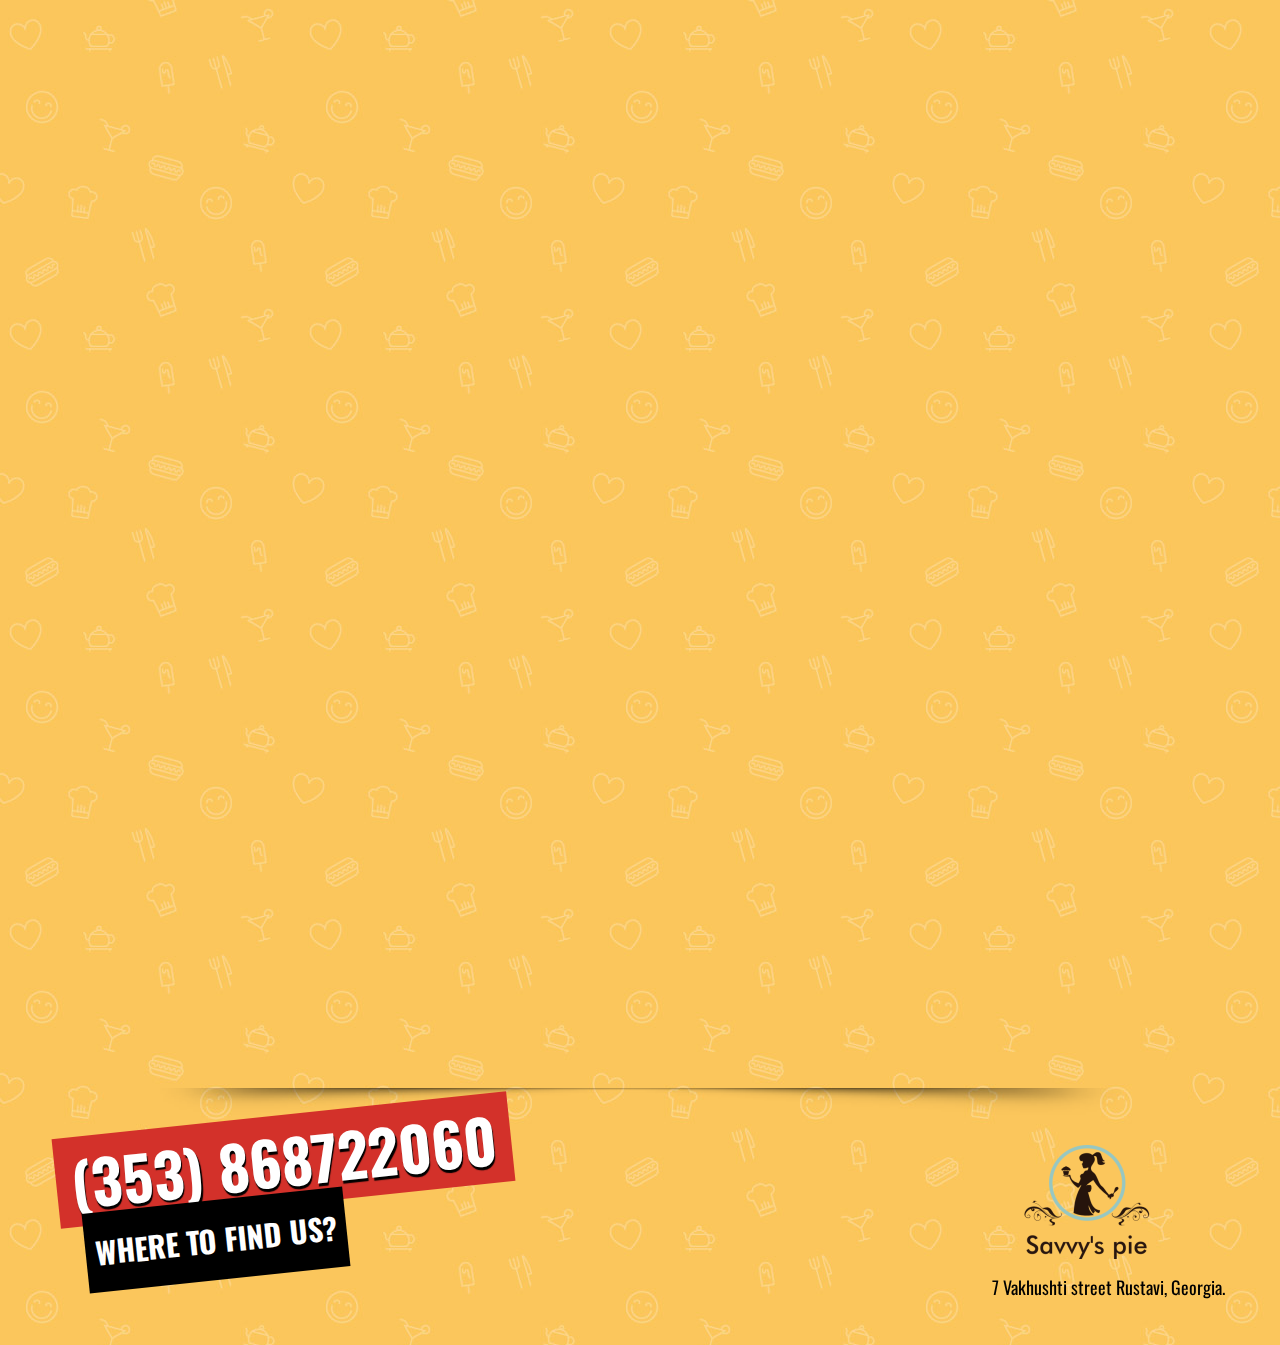
<file: pie.html>
<!DOCTYPE html>
<html lang="en-US">
<head>
    <meta charset="UTF-8">
    <!--[if IE]><meta http-equiv='X-UA-Compatible' content='IE=edge,chrome=1'><![endif]-->

    <title>Savvy's pie</title>

    <!-- for mobile devices -->
    <meta name="viewport" content="width=device-width, initial-scale=1, maximum-scale=1" />
    <meta name="format-detection" content="telephone=no" />

    <!-- Favicon Icon -->
    <link rel="shortcut icon" href="images/favicon.html" type="image/vnd.microsoft.icon" />
    <link rel="icon" href="images/favicon.html" type="image/x-ico" />

    <!--[if IE]>		
	  <link rel="stylesheet" type="text/css" href="http://pegodesign.com/wp-themes/burgy/css/IELow.css"/>		
	<![endif]-->

    <link rel='stylesheet' href='css/facebook-like-responsive.css' type='text/css' media='all' />
    <link rel='stylesheet' href='css/Pe-icon-7-stroke.css' type='text/css' media='all' />
    <link rel='stylesheet' href='css/animsition.css' type='text/css' media='all' />
    <link rel='stylesheet' href='css/fontello.css' type='text/css' media='all' />
    <link rel='stylesheet' href='css/owl.carousel.css' type='text/css' media='all' />
    <link rel='stylesheet' href='css/owl.transitions.css' type='text/css' media='all' />
    <link rel='stylesheet' href='css/prettyPhoto.css' type='text/css' media='all' />
    <link rel='stylesheet' href='css/js_composer.css' type='text/css' media='all' />
    <link rel='stylesheet' href='css/style.css' type='text/css' media='all' />
    <link rel='stylesheet' href='css/media.css' type='text/css' media='all' />
    <link rel='stylesheet' href='css/js_composer_front_custom.css' type='text/css' media='all' />

    <link rel='stylesheet' href='http://fonts.googleapis.com/css?family=Oswald%3A400%2C700%2C300&amp;ver=4.4.2' type='text/css' media='all' />
    <link rel='stylesheet' href='http://fonts.googleapis.com/css?family=Merriweather%3A400%2C300italic%2C300%2C400italic%2C700%2C700italic&amp;ver=4.4.2' type='text/css' media='all' />



</head>

<body class="home page page-id-9 page-template-default wpb-js-composer js-comp-ver-4.9.2 vc_responsive">
    <div class="animsition global-wrapper">
        <div id="header" class="header-wrapper header-small">
            <div class="header-inner-wrapper">
                <div class="header-content-wrapper">
                    <div class="logo">
                        <a href="index.html" title=""><img class="logoImage" src="upload/logo-header.png" alt="" title="" /><img class="logoImageRetina" src="upload/logo-header-retina.png" alt="" title="" /></a>
                        <div class="clear"></div>
                    </div> 
                    <a class="mobile-menu-show"><i class="menu-icon pe-7s-menu"></i></a>
                    <div class="main-menu">
                        <div class="menu-main-menu-container">
                            <ul id="menu-main-menu" class="sf-menu">
                                <li class="menu-item"><a href="index.html">Home</a></li>
                                <li class="menu-item"><a href="about-us.html">About us</a></li>
                                <li class="menu-item current-menu-item menu-item-has-children"><a href="our-menu.html">Our menu</a>
                                    <ul class="sub-menu">
                                        <li class="menu-item"><a href="pie.html">pie</a></li>
                                        <li class="menu-item"><a href="cake.html">cake</a></li>
                                        <li class="menu-item"><a href="fresh.html">fresh</a></li>
                                    </ul>
                                </li>
                                <li class="menu-item"><a href="recipes.html">recipes</a></li>
                                <li class="menu-item"><a href="contact.html">Contact</a></li>
                            </ul>
                        </div>
                    </div>
                    <div class="clear"></div>
                </div>
                <div class="clear"></div>
                <div class="bottom-header-shadow"></div>
            </div>
            <div class="after-header-shadow"></div>
            <div class="clear"></div>
        </div>
        <div class="clear"></div>

        <div class="mobile-menu-wrapper">
            <div class="menu-main-menu-container">
                <ul id="menu-main-menu-1" class="mobile-menu">
                    <li class="menu-item"><a href="index.html">Home</a></li>
                    <li class="menu-item"><a href="about-us.html">About us</a></li>
                    <li class="menu-item current-menu-item menu-item-has-children"><a href="our-menu.html">Our menu</a>
                        <ul class="sub-menu">
                            <li class="menu-item"><a href="pie.html">pie</a></li>
                            <li class="menu-item"><a href="cake.html">cake</a></li>
                            <li class="menu-item"><a href="fresh.html">fresh</a></li>
                        </ul>
                    </li>
                    <li class="menu-item"><a href="recipes.html">recipes</a></li>
                    <li class="menu-item"><a href="contact.html">Contact</a></li>
                </ul>
            </div>
        </div>

        <div class="container-wrapper">
            <div class="page-title-wrapper">
                <div class="page-title">
                    <h1>cake</h1>
                    <div class="clear"></div>
                </div>
            </div>
            <div class="clear"></div>
            <div id="container">
                <!-- start container -->
                <div class="center">
                    <div class="wpb_content_element vc_portfolio_items_menu_look">
                        <div class="pego-isotope-wrapper portfolio-items-wrapper portfolio-items-6537">
                            <div class="portfolio-items-single-menu-item portfolio-columns3 isotope-item cake">
                                                    <div class="menu-thumbnail-wrapper">
                                                        <div class="menu-flag">5.40$</div><img width="900" height="714" src="upload/cake4.jpg" class="attachment-full size-full" alt="cake4" /></div>
                                                </div>
                                                <div class="portfolio-items-single-menu-item portfolio-columns3 isotope-item cake">
                                                    <div class="menu-thumbnail-wrapper">
                                                        <div class="menu-flag">3.80$</div>
                                                        <div class="menu-flag-special-price">Special price</div><img width="900" height="714" src="upload/cake5.jpg" class="attachment-full size-full" alt="cake5" /></div>
                                                </div>
                        </div>
                    </div>

                </div>
            </div>
            <!-- end container -->
            <div class="clear"></div>
        </div>
        <!-- end container-wrapper -->


    </div>
    <!-- end global-wrapper -->
    <div class="md-overlay"></div>
    <!-- the overlay element -->
    <div class="footer">
        <div class="center">
            <div class="footer-shadow"></div>
            <div class="left">
                <div class="footer_flag_1">(353) 868722060</div>
                <div class="clear"></div>
                <a href="contact.html" class="footer_flag_2">Where to find us?</a> </div>
            <div class="right">
                <img class="footer-logo" src="images/logo-footer.png" alt="">
                <img class="footer-logo-retina" src="upload/logo-header-retina.png" alt="">
                <div class="footer-address">7 Vakhushti street Rustavi, Georgia. 
            </div>
            <div class="clear"></div>
        </div>
    </div>


    <script type='text/javascript' src='js/jquery.js'></script>
    <script type='text/javascript' src='js/jquery-migrate.min.js'></script>
    <script type='text/javascript' src='js/ui/core.min.js'></script>
    <script type='text/javascript' src='js/ui/widget.min.js'></script>
    <script type='text/javascript' src='js/ui/accordion.min.js'></script>
    <script type='text/javascript' src='js/contact-form.js'></script>
    <script type='text/javascript' src='js/modernizr.custom.js'></script>
    <script type='text/javascript' src='js/jquery.hoverdir.js'></script>
    <script type='text/javascript' src='js/waypoints.min.js'></script>
    <script type='text/javascript' src='js/jquery.animsition.min.js'></script>
    <script type='text/javascript' src='js/superfish.js'></script>
    <script type='text/javascript' src='js/custom.js'></script>
    <script type='text/javascript' src='js/js_composer_front.min.js'></script>
    <script type='text/javascript' src='js/classie.js'></script>
    <script type='text/javascript' src='js/modalEffects.js'></script>
    <script type='text/javascript' src='js/owl.carousel.js'></script>
    <script type='text/javascript' src='js/jquery.isotope.min.js'></script>
</body>
</html>
</file>
<file: css/facebook-like-responsive.css>
/* Fluid width Facebook like box CSS
Make the Facebook Like box responsive (fluid width)
This element holds injected scripts inside iframes that in some cases may stretch layouts. So, we're just hiding it. */
#fb-root {
  display: none;
}
 
/* To fill the container and nothing else */
.fb_iframe_widget, .fb_iframe_widget span, .fb_iframe_widget span iframe {
  width: 100% !important;
}
</file>
<file: css/Pe-icon-7-stroke.css>
@font-face {
	font-family: 'Pe-icon-7-stroke';
	src:url('fonts/Pe-icon-7-strokebb1d.eot?d7yf1v');
	src:url('fonts/Pe-icon-7-stroked41d.eot?#iefixd7yf1v') format('embedded-opentype'),
		url('fonts/Pe-icon-7-strokebb1d.woff?d7yf1v') format('woff'),
		url('fonts/Pe-icon-7-strokebb1d.ttf?d7yf1v') format('truetype'),
		url('fonts/Pe-icon-7-strokebb1d.svg?d7yf1v#Pe-icon-7-stroke') format('svg');
	font-weight: normal;
	font-style: normal;
}

[class^="pe-7s-"], [class*=" pe-7s-"] {
	font-family: 'Pe-icon-7-stroke';
	speak: none;
	font-style: normal;
	font-weight: normal;
	font-variant: normal;
	text-transform: none;
	line-height: 1;

	/* Better Font Rendering =========== */
	-webkit-font-smoothing: antialiased;
	-moz-osx-font-smoothing: grayscale;
}

.pe-7s-album:before {
	content: "\e6aa";
}
.pe-7s-arc:before {
	content: "\e6ab";
}
.pe-7s-back-2:before {
	content: "\e6ac";
}
.pe-7s-bandaid:before {
	content: "\e6ad";
}
.pe-7s-car:before {
	content: "\e6ae";
}
.pe-7s-diamond:before {
	content: "\e6af";
}
.pe-7s-door-lock:before {
	content: "\e6b0";
}
.pe-7s-eyedropper:before {
	content: "\e6b1";
}
.pe-7s-female:before {
	content: "\e6b2";
}
.pe-7s-gym:before {
	content: "\e6b3";
}
.pe-7s-hammer:before {
	content: "\e6b4";
}
.pe-7s-headphones:before {
	content: "\e6b5";
}
.pe-7s-helm:before {
	content: "\e6b6";
}
.pe-7s-hourglass:before {
	content: "\e6b7";
}
.pe-7s-leaf:before {
	content: "\e6b8";
}
.pe-7s-magic-wand:before {
	content: "\e6b9";
}
.pe-7s-male:before {
	content: "\e6ba";
}
.pe-7s-map-2:before {
	content: "\e6bb";
}
.pe-7s-next-2:before {
	content: "\e6bc";
}
.pe-7s-paint-bucket:before {
	content: "\e6bd";
}
.pe-7s-pendrive:before {
	content: "\e6be";
}
.pe-7s-photo:before {
	content: "\e6bf";
}
.pe-7s-piggy:before {
	content: "\e6c0";
}
.pe-7s-plugin:before {
	content: "\e6c1";
}
.pe-7s-refresh-2:before {
	content: "\e6c2";
}
.pe-7s-rocket:before {
	content: "\e6c3";
}
.pe-7s-settings:before {
	content: "\e6c4";
}
.pe-7s-shield:before {
	content: "\e6c5";
}
.pe-7s-smile:before {
	content: "\e6c6";
}
.pe-7s-usb:before {
	content: "\e6c7";
}
.pe-7s-vector:before {
	content: "\e6c8";
}
.pe-7s-wine:before {
	content: "\e6c9";
}
.pe-7s-cloud-upload:before {
	content: "\e68a";
}
.pe-7s-cash:before {
	content: "\e68c";
}
.pe-7s-close:before {
	content: "\e680";
}
.pe-7s-bluetooth:before {
	content: "\e68d";
}
.pe-7s-cloud-download:before {
	content: "\e68b";
}
.pe-7s-way:before {
	content: "\e68e";
}
.pe-7s-close-circle:before {
	content: "\e681";
}
.pe-7s-id:before {
	content: "\e68f";
}
.pe-7s-angle-up:before {
	content: "\e682";
}
.pe-7s-wristwatch:before {
	content: "\e690";
}
.pe-7s-angle-up-circle:before {
	content: "\e683";
}
.pe-7s-world:before {
	content: "\e691";
}
.pe-7s-angle-right:before {
	content: "\e684";
}
.pe-7s-volume:before {
	content: "\e692";
}
.pe-7s-angle-right-circle:before {
	content: "\e685";
}
.pe-7s-users:before {
	content: "\e693";
}
.pe-7s-angle-left:before {
	content: "\e686";
}
.pe-7s-user-female:before {
	content: "\e694";
}
.pe-7s-angle-left-circle:before {
	content: "\e687";
}
.pe-7s-up-arrow:before {
	content: "\e695";
}
.pe-7s-angle-down:before {
	content: "\e688";
}
.pe-7s-switch:before {
	content: "\e696";
}
.pe-7s-angle-down-circle:before {
	content: "\e689";
}
.pe-7s-scissors:before {
	content: "\e697";
}
.pe-7s-wallet:before {
	content: "\e600";
}
.pe-7s-safe:before {
	content: "\e698";
}
.pe-7s-volume2:before {
	content: "\e601";
}
.pe-7s-volume1:before {
	content: "\e602";
}
.pe-7s-voicemail:before {
	content: "\e603";
}
.pe-7s-video:before {
	content: "\e604";
}
.pe-7s-user:before {
	content: "\e605";
}
.pe-7s-upload:before {
	content: "\e606";
}
.pe-7s-unlock:before {
	content: "\e607";
}
.pe-7s-umbrella:before {
	content: "\e608";
}
.pe-7s-trash:before {
	content: "\e609";
}
.pe-7s-tools:before {
	content: "\e60a";
}
.pe-7s-timer:before {
	content: "\e60b";
}
.pe-7s-ticket:before {
	content: "\e60c";
}
.pe-7s-target:before {
	content: "\e60d";
}
.pe-7s-sun:before {
	content: "\e60e";
}
.pe-7s-study:before {
	content: "\e60f";
}
.pe-7s-stopwatch:before {
	content: "\e610";
}
.pe-7s-star:before {
	content: "\e611";
}
.pe-7s-speaker:before {
	content: "\e612";
}
.pe-7s-signal:before {
	content: "\e613";
}
.pe-7s-shuffle:before {
	content: "\e614";
}
.pe-7s-shopbag:before {
	content: "\e615";
}
.pe-7s-share:before {
	content: "\e616";
}
.pe-7s-server:before {
	content: "\e617";
}
.pe-7s-search:before {
	content: "\e618";
}
.pe-7s-film:before {
	content: "\e6a5";
}
.pe-7s-science:before {
	content: "\e619";
}
.pe-7s-disk:before {
	content: "\e6a6";
}
.pe-7s-ribbon:before {
	content: "\e61a";
}
.pe-7s-repeat:before {
	content: "\e61b";
}
.pe-7s-refresh:before {
	content: "\e61c";
}
.pe-7s-add-user:before {
	content: "\e6a9";
}
.pe-7s-refresh-cloud:before {
	content: "\e61d";
}
.pe-7s-paperclip:before {
	content: "\e69c";
}
.pe-7s-radio:before {
	content: "\e61e";
}
.pe-7s-note2:before {
	content: "\e69d";
}
.pe-7s-print:before {
	content: "\e61f";
}
.pe-7s-network:before {
	content: "\e69e";
}
.pe-7s-prev:before {
	content: "\e620";
}
.pe-7s-mute:before {
	content: "\e69f";
}
.pe-7s-power:before {
	content: "\e621";
}
.pe-7s-medal:before {
	content: "\e6a0";
}
.pe-7s-portfolio:before {
	content: "\e622";
}
.pe-7s-like2:before {
	content: "\e6a1";
}
.pe-7s-plus:before {
	content: "\e623";
}
.pe-7s-left-arrow:before {
	content: "\e6a2";
}
.pe-7s-play:before {
	content: "\e624";
}
.pe-7s-key:before {
	content: "\e6a3";
}
.pe-7s-plane:before {
	content: "\e625";
}
.pe-7s-joy:before {
	content: "\e6a4";
}
.pe-7s-photo-gallery:before {
	content: "\e626";
}
.pe-7s-pin:before {
	content: "\e69b";
}
.pe-7s-phone:before {
	content: "\e627";
}
.pe-7s-plug:before {
	content: "\e69a";
}
.pe-7s-pen:before {
	content: "\e628";
}
.pe-7s-right-arrow:before {
	content: "\e699";
}
.pe-7s-paper-plane:before {
	content: "\e629";
}
.pe-7s-delete-user:before {
	content: "\e6a7";
}
.pe-7s-paint:before {
	content: "\e62a";
}
.pe-7s-bottom-arrow:before {
	content: "\e6a8";
}
.pe-7s-notebook:before {
	content: "\e62b";
}
.pe-7s-note:before {
	content: "\e62c";
}
.pe-7s-next:before {
	content: "\e62d";
}
.pe-7s-news-paper:before {
	content: "\e62e";
}
.pe-7s-musiclist:before {
	content: "\e62f";
}
.pe-7s-music:before {
	content: "\e630";
}
.pe-7s-mouse:before {
	content: "\e631";
}
.pe-7s-more:before {
	content: "\e632";
}
.pe-7s-moon:before {
	content: "\e633";
}
.pe-7s-monitor:before {
	content: "\e634";
}
.pe-7s-micro:before {
	content: "\e635";
}
.pe-7s-menu:before {
	content: "\e636";
}
.pe-7s-map:before {
	content: "\e637";
}
.pe-7s-map-marker:before {
	content: "\e638";
}
.pe-7s-mail:before {
	content: "\e639";
}
.pe-7s-mail-open:before {
	content: "\e63a";
}
.pe-7s-mail-open-file:before {
	content: "\e63b";
}
.pe-7s-magnet:before {
	content: "\e63c";
}
.pe-7s-loop:before {
	content: "\e63d";
}
.pe-7s-look:before {
	content: "\e63e";
}
.pe-7s-lock:before {
	content: "\e63f";
}
.pe-7s-lintern:before {
	content: "\e640";
}
.pe-7s-link:before {
	content: "\e641";
}
.pe-7s-like:before {
	content: "\e642";
}
.pe-7s-light:before {
	content: "\e643";
}
.pe-7s-less:before {
	content: "\e644";
}
.pe-7s-keypad:before {
	content: "\e645";
}
.pe-7s-junk:before {
	content: "\e646";
}
.pe-7s-info:before {
	content: "\e647";
}
.pe-7s-home:before {
	content: "\e648";
}
.pe-7s-help2:before {
	content: "\e649";
}
.pe-7s-help1:before {
	content: "\e64a";
}
.pe-7s-graph3:before {
	content: "\e64b";
}
.pe-7s-graph2:before {
	content: "\e64c";
}
.pe-7s-graph1:before {
	content: "\e64d";
}
.pe-7s-graph:before {
	content: "\e64e";
}
.pe-7s-global:before {
	content: "\e64f";
}
.pe-7s-gleam:before {
	content: "\e650";
}
.pe-7s-glasses:before {
	content: "\e651";
}
.pe-7s-gift:before {
	content: "\e652";
}
.pe-7s-folder:before {
	content: "\e653";
}
.pe-7s-flag:before {
	content: "\e654";
}
.pe-7s-filter:before {
	content: "\e655";
}
.pe-7s-file:before {
	content: "\e656";
}
.pe-7s-expand1:before {
	content: "\e657";
}
.pe-7s-exapnd2:before {
	content: "\e658";
}
.pe-7s-edit:before {
	content: "\e659";
}
.pe-7s-drop:before {
	content: "\e65a";
}
.pe-7s-drawer:before {
	content: "\e65b";
}
.pe-7s-download:before {
	content: "\e65c";
}
.pe-7s-display2:before {
	content: "\e65d";
}
.pe-7s-display1:before {
	content: "\e65e";
}
.pe-7s-diskette:before {
	content: "\e65f";
}
.pe-7s-date:before {
	content: "\e660";
}
.pe-7s-cup:before {
	content: "\e661";
}
.pe-7s-culture:before {
	content: "\e662";
}
.pe-7s-crop:before {
	content: "\e663";
}
.pe-7s-credit:before {
	content: "\e664";
}
.pe-7s-copy-file:before {
	content: "\e665";
}
.pe-7s-config:before {
	content: "\e666";
}
.pe-7s-compass:before {
	content: "\e667";
}
.pe-7s-comment:before {
	content: "\e668";
}
.pe-7s-coffee:before {
	content: "\e669";
}
.pe-7s-cloud:before {
	content: "\e66a";
}
.pe-7s-clock:before {
	content: "\e66b";
}
.pe-7s-check:before {
	content: "\e66c";
}
.pe-7s-chat:before {
	content: "\e66d";
}
.pe-7s-cart:before {
	content: "\e66e";
}
.pe-7s-camera:before {
	content: "\e66f";
}
.pe-7s-call:before {
	content: "\e670";
}
.pe-7s-calculator:before {
	content: "\e671";
}
.pe-7s-browser:before {
	content: "\e672";
}
.pe-7s-box2:before {
	content: "\e673";
}
.pe-7s-box1:before {
	content: "\e674";
}
.pe-7s-bookmarks:before {
	content: "\e675";
}
.pe-7s-bicycle:before {
	content: "\e676";
}
.pe-7s-bell:before {
	content: "\e677";
}
.pe-7s-battery:before {
	content: "\e678";
}
.pe-7s-ball:before {
	content: "\e679";
}
.pe-7s-back:before {
	content: "\e67a";
}
.pe-7s-attention:before {
	content: "\e67b";
}
.pe-7s-anchor:before {
	content: "\e67c";
}
.pe-7s-albums:before {
	content: "\e67d";
}
.pe-7s-alarm:before {
	content: "\e67e";
}
.pe-7s-airplay:before {
	content: "\e67f";
}
</file>
<file: css/fontello.css>
@font-face {
  font-family: 'fontello';
  src: url('fonts/fontello.eot');
  src: url('fonts/fontello.eot') format('embedded-opentype'),
       url('fonts/fontello.woff') format('woff'),
       url('fonts/fontello.ttf') format('truetype'),
       url('fonts/fontello.svg') format('svg');
  font-weight: normal;
  font-style: normal;
}
/* Chrome hack: SVG is rendered more smooth in Windozze. 100% magic, uncomment if you need it. */
/* Note, that will break hinting! In other OS-es font will be not as sharp as it could be */
/*
@media screen and (-webkit-min-device-pixel-ratio:0) {
  @font-face {
    font-family: 'fontello';
    src: url('../font/fontello.svg?17185066#fontello') format('svg');
  }
}
*/
 
 [class^="icon-"]:before, [class*=" icon-"]:before {
  font-family: "fontello";
  font-style: normal;
  font-weight: normal;
  speak: none;
 
  display: inline-block;
  text-decoration: inherit;
  width: 1em;
  margin-right: .2em;
  text-align: center;
  /* opacity: .8; */
 
  /* For safety - reset parent styles, that can break glyph codes*/
  font-variant: normal;
  text-transform: none;
     
  /* fix buttons height, for twitter bootstrap */
  line-height: 1em;
 
  /* Animation center compensation - margins should be symmetric */
  /* remove if not needed */
  margin-left: .2em;
 
  /* you can be more comfortable with increased icons size */
  /* font-size: 120%; */
 
  /* Uncomment for 3D effect */
  /* text-shadow: 1px 1px 1px rgba(127, 127, 127, 0.3); */
}
 
.icon-facebook:before { content: '\e800'; } /* '' */
.icon-twitter:before { content: '\e801'; } /* '' */
.icon-gplus:before { content: '\e802'; } /* '' */
.icon-mail:before { content: '\e803'; } /* '' */
.icon-pinterest:before { content: '\e804'; } /* '' */
.icon-tumblr:before { content: '\e805'; } /* '' */
.icon-linkedin:before { content: '\e806'; } /* '' */
.icon-dribbble:before { content: '\e807'; } /* '' */
.icon-lastfm:before { content: '\e808'; } /* '' */
.icon-stumbleupon:before { content: '\e809'; } /* '' */
.icon-google-circles:before { content: '\e80a'; } /* '' */
.icon-soundcloud:before { content: '\e80b'; } /* '' */
.icon-paypal:before { content: '\e80c'; } /* '' */
.icon-picasa:before { content: '\e80d'; } /* '' */
.icon-instagram:before { content: '\e80e'; } /* '' */
.icon-dropbox:before { content: '\e80f'; } /* '' */
.icon-basket:before { content: '\e810'; } /* '' */
.icon-skype:before { content: '\e811'; } /* '' */
.icon-flickr:before { content: '\e812'; } /* '' */
.icon-vimeo:before { content: '\e813'; } /* '' */
.icon-github:before { content: '\e814'; } /* '' */
.icon-right-dir:before { content: '\e815'; } /* '' */
.icon-left-dir:before { content: '\e816'; } /* '' */
.icon-menu:before { content: '\e817'; } /* '' */
.icon-plus:before { content: '\e818'; } /* '' */
</file>
<file: css/prettyPhoto.css>
div.pp_default .pp_top,div.pp_default .pp_top .pp_middle,div.pp_default .pp_top .pp_left,div.pp_default .pp_top .pp_right,div.pp_default .pp_bottom,div.pp_default .pp_bottom .pp_left,div.pp_default .pp_bottom .pp_middle,div.pp_default .pp_bottom .pp_right{height:13px}
div.pp_default .pp_top .pp_left{background:url(../images/prettyPhoto/default/sprite.html) -78px -93px no-repeat}
div.pp_default .pp_top .pp_middle{background:url(../images/prettyPhoto/default/sprite_x.html) top left repeat-x}
div.pp_default .pp_top .pp_right{background:url(../images/prettyPhoto/default/sprite.html) -112px -93px no-repeat}
div.pp_default .pp_content .ppt{color:#f8f8f8}
div.pp_default .pp_content_container .pp_left{background:url(../images/prettyPhoto/default/sprite_y.html) -7px 0 repeat-y;padding-left:13px}
div.pp_default .pp_content_container .pp_right{background:url(../images/prettyPhoto/default/sprite_y.html) top right repeat-y;padding-right:13px}
div.pp_default .pp_next:hover{background:url(../images/prettyPhoto/default/sprite_next.html) center right no-repeat;cursor:pointer}
div.pp_default .pp_previous:hover{background:url(../images/prettyPhoto/default/sprite_prev.html) center left no-repeat;cursor:pointer}
div.pp_default .pp_expand{background:url(../images/prettyPhoto/default/sprite.html) 0 -29px no-repeat;cursor:pointer;width:28px;height:28px}
div.pp_default .pp_expand:hover{background:url(../images/prettyPhoto/default/sprite.html) 0 -56px no-repeat;cursor:pointer}
div.pp_default .pp_contract{background:url(../images/prettyPhoto/default/sprite.html) 0 -84px no-repeat;cursor:pointer;width:28px;height:28px}
div.pp_default .pp_contract:hover{background:url(../images/prettyPhoto/default/sprite.html) 0 -113px no-repeat;cursor:pointer}
div.pp_default .pp_close{width:30px;height:30px;background:url(../images/prettyPhoto/default/sprite.html) 2px 1px no-repeat;cursor:pointer}
div.pp_default .pp_gallery ul li a{background:url(../images/prettyPhoto/default/default_thumb.html) center center #f8f8f8;border:1px solid #aaa}
div.pp_default .pp_social{margin-top:7px}
div.pp_default .pp_gallery a.pp_arrow_previous,div.pp_default .pp_gallery a.pp_arrow_next{position:static;left:auto}
div.pp_default .pp_nav .pp_play,div.pp_default .pp_nav .pp_pause{background:url(../images/prettyPhoto/default/sprite.html) -51px 1px no-repeat;height:30px;width:30px}
div.pp_default .pp_nav .pp_pause{background-position:-51px -29px}
div.pp_default a.pp_arrow_previous,div.pp_default a.pp_arrow_next{background:url(../images/prettyPhoto/default/sprite.html) -31px -3px no-repeat;height:20px;width:20px;margin:4px 0 0}
div.pp_default a.pp_arrow_next{left:52px;background-position:-82px -3px}
div.pp_default .pp_content_container .pp_details{margin-top:5px}
div.pp_default .pp_nav{clear:none;height:30px;width:110px;position:relative}
div.pp_default .pp_nav .currentTextHolder{font-family:Georgia;font-style:italic;color:#999;font-size:11px;left:75px;line-height:25px;position:absolute;top:2px;margin:0;padding:0 0 0 10px}
div.pp_default .pp_close:hover,div.pp_default .pp_nav .pp_play:hover,div.pp_default .pp_nav .pp_pause:hover,div.pp_default .pp_arrow_next:hover,div.pp_default .pp_arrow_previous:hover{opacity:0.7}
div.pp_default .pp_description{font-size:11px;font-weight:700;line-height:14px;margin:5px 50px 5px 0}
div.pp_default .pp_bottom .pp_left{background:url(../images/prettyPhoto/default/sprite.html) -78px -127px no-repeat}
div.pp_default .pp_bottom .pp_middle{background:url(../images/prettyPhoto/default/sprite_x.html) bottom left repeat-x}
div.pp_default .pp_bottom .pp_right{background:url(../images/prettyPhoto/default/sprite.html) -112px -127px no-repeat}
div.pp_default .pp_loaderIcon{background:url(../images/prettyPhoto/default/loader.html) center center no-repeat}
div.light_rounded .pp_top .pp_left{background:url(../images/prettyPhoto/light_rounded/sprite.html) -88px -53px no-repeat}
div.light_rounded .pp_top .pp_right{background:url(../images/prettyPhoto/light_rounded/sprite.html) -110px -53px no-repeat}
div.light_rounded .pp_next:hover{background:url(../images/prettyPhoto/light_rounded/btnNext.html) center right no-repeat;cursor:pointer}
div.light_rounded .pp_previous:hover{background:url(../images/prettyPhoto/light_rounded/btnPrevious.html) center left no-repeat;cursor:pointer}
div.light_rounded .pp_expand{background:url(../images/prettyPhoto/light_rounded/sprite.html) -31px -26px no-repeat;cursor:pointer}
div.light_rounded .pp_expand:hover{background:url(../images/prettyPhoto/light_rounded/sprite.html) -31px -47px no-repeat;cursor:pointer}
div.light_rounded .pp_contract{background:url(../images/prettyPhoto/light_rounded/sprite.html) 0 -26px no-repeat;cursor:pointer}
div.light_rounded .pp_contract:hover{background:url(../images/prettyPhoto/light_rounded/sprite.html) 0 -47px no-repeat;cursor:pointer}
div.light_rounded .pp_close{width:75px;height:22px;background:url(../images/prettyPhoto/light_rounded/sprite.html) -1px -1px no-repeat;cursor:pointer}
div.light_rounded .pp_nav .pp_play{background:url(../images/prettyPhoto/light_rounded/sprite.html) -1px -100px no-repeat;height:15px;width:14px}
div.light_rounded .pp_nav .pp_pause{background:url(../images/prettyPhoto/light_rounded/sprite.html) -24px -100px no-repeat;height:15px;width:14px}
div.light_rounded .pp_arrow_previous{background:url(../images/prettyPhoto/light_rounded/sprite.html) 0 -71px no-repeat}
div.light_rounded .pp_arrow_next{background:url(../images/prettyPhoto/light_rounded/sprite.html) -22px -71px no-repeat}
div.light_rounded .pp_bottom .pp_left{background:url(../images/prettyPhoto/light_rounded/sprite.html) -88px -80px no-repeat}
div.light_rounded .pp_bottom .pp_right{background:url(../images/prettyPhoto/light_rounded/sprite.html) -110px -80px no-repeat}
div.dark_rounded .pp_top .pp_left{background:url(../images/prettyPhoto/dark_rounded/sprite.html) -88px -53px no-repeat}
div.dark_rounded .pp_top .pp_right{background:url(../images/prettyPhoto/dark_rounded/sprite.html) -110px -53px no-repeat}
div.dark_rounded .pp_content_container .pp_left{background:url(../images/prettyPhoto/dark_rounded/contentPattern.html) top left repeat-y}
div.dark_rounded .pp_content_container .pp_right{background:url(../images/prettyPhoto/dark_rounded/contentPattern.html) top right repeat-y}
div.dark_rounded .pp_next:hover{background:url(../images/prettyPhoto/dark_rounded/btnNext.html) center right no-repeat;cursor:pointer}
div.dark_rounded .pp_previous:hover{background:url(../images/prettyPhoto/dark_rounded/btnPrevious.html) center left no-repeat;cursor:pointer}
div.dark_rounded .pp_expand{background:url(../images/prettyPhoto/dark_rounded/sprite.html) -31px -26px no-repeat;cursor:pointer}
div.dark_rounded .pp_expand:hover{background:url(../images/prettyPhoto/dark_rounded/sprite.html) -31px -47px no-repeat;cursor:pointer}
div.dark_rounded .pp_contract{background:url(../images/prettyPhoto/dark_rounded/sprite.html) 0 -26px no-repeat;cursor:pointer}
div.dark_rounded .pp_contract:hover{background:url(../images/prettyPhoto/dark_rounded/sprite.html) 0 -47px no-repeat;cursor:pointer}
div.dark_rounded .pp_close{width:75px;height:22px;background:url(../images/prettyPhoto/dark_rounded/sprite.html) -1px -1px no-repeat;cursor:pointer}
div.dark_rounded .pp_description{margin-right:85px;color:#fff}
div.dark_rounded .pp_nav .pp_play{background:url(../images/prettyPhoto/dark_rounded/sprite.html) -1px -100px no-repeat;height:15px;width:14px}
div.dark_rounded .pp_nav .pp_pause{background:url(../images/prettyPhoto/dark_rounded/sprite.html) -24px -100px no-repeat;height:15px;width:14px}
div.dark_rounded .pp_arrow_previous{background:url(../images/prettyPhoto/dark_rounded/sprite.html) 0 -71px no-repeat}
div.dark_rounded .pp_arrow_next{background:url(../images/prettyPhoto/dark_rounded/sprite.html) -22px -71px no-repeat}
div.dark_rounded .pp_bottom .pp_left{background:url(../images/prettyPhoto/dark_rounded/sprite.html) -88px -80px no-repeat}
div.dark_rounded .pp_bottom .pp_right{background:url(../images/prettyPhoto/dark_rounded/sprite.html) -110px -80px no-repeat}
div.dark_rounded .pp_loaderIcon{background:url(../images/prettyPhoto/dark_rounded/loader.html) center center no-repeat}
div.dark_square .pp_left,div.dark_square .pp_middle,div.dark_square .pp_right,div.dark_square .pp_content{background:#000}
div.dark_square .pp_description{color:#fff;margin:0 85px 0 0}
div.dark_square .pp_loaderIcon{background:url(../images/prettyPhoto/dark_square/loader.html) center center no-repeat}
div.dark_square .pp_expand{background:url(../images/prettyPhoto/dark_square/sprite.html) -31px -26px no-repeat;cursor:pointer}
div.dark_square .pp_expand:hover{background:url(../images/prettyPhoto/dark_square/sprite.html) -31px -47px no-repeat;cursor:pointer}
div.dark_square .pp_contract{background:url(../images/prettyPhoto/dark_square/sprite.html) 0 -26px no-repeat;cursor:pointer}
div.dark_square .pp_contract:hover{background:url(../images/prettyPhoto/dark_square/sprite.html) 0 -47px no-repeat;cursor:pointer}
div.dark_square .pp_close{width:75px;height:22px;background:url(../images/prettyPhoto/dark_square/sprite.html) -1px -1px no-repeat;cursor:pointer}
div.dark_square .pp_nav{clear:none}
div.dark_square .pp_nav .pp_play{background:url(../images/prettyPhoto/dark_square/sprite.html) -1px -100px no-repeat;height:15px;width:14px}
div.dark_square .pp_nav .pp_pause{background:url(../images/prettyPhoto/dark_square/sprite.html) -24px -100px no-repeat;height:15px;width:14px}
div.dark_square .pp_arrow_previous{background:url(../images/prettyPhoto/dark_square/sprite.html) 0 -71px no-repeat}
div.dark_square .pp_arrow_next{background:url(../images/prettyPhoto/dark_square/sprite.html) -22px -71px no-repeat}
div.dark_square .pp_next:hover{background:url(../images/prettyPhoto/dark_square/btnNext.html) center right no-repeat;cursor:pointer}
div.dark_square .pp_previous:hover{background:url(../images/prettyPhoto/dark_square/btnPrevious.html) center left no-repeat;cursor:pointer}
div.light_square .pp_expand{background:url(../images/prettyPhoto/light_square/sprite.html) -31px -26px no-repeat;cursor:pointer}
div.light_square .pp_expand:hover{background:url(../images/prettyPhoto/light_square/sprite.html) -31px -47px no-repeat;cursor:pointer}
div.light_square .pp_contract{background:url(../images/prettyPhoto/light_square/sprite.html) 0 -26px no-repeat;cursor:pointer}
div.light_square .pp_contract:hover{background:url(../images/prettyPhoto/light_square/sprite.html) 0 -47px no-repeat;cursor:pointer}
div.light_square .pp_close{width:75px;height:22px;background:url(../images/prettyPhoto/light_square/sprite.html) -1px -1px no-repeat;cursor:pointer}
div.light_square .pp_nav .pp_play{background:url(../images/prettyPhoto/light_square/sprite.html) -1px -100px no-repeat;height:15px;width:14px}
div.light_square .pp_nav .pp_pause{background:url(../images/prettyPhoto/light_square/sprite.html) -24px -100px no-repeat;height:15px;width:14px}
div.light_square .pp_arrow_previous{background:url(../images/prettyPhoto/light_square/sprite.html) 0 -71px no-repeat}
div.light_square .pp_arrow_next{background:url(../images/prettyPhoto/light_square/sprite.html) -22px -71px no-repeat}
div.light_square .pp_next:hover{background:url(../images/prettyPhoto/light_square/btnNext.html) center right no-repeat;cursor:pointer}
div.light_square .pp_previous:hover{background:url(../images/prettyPhoto/light_square/btnPrevious.html) center left no-repeat;cursor:pointer}
div.facebook .pp_top .pp_left{background:url(../images/prettyPhoto/facebook/sprite.html) -88px -53px no-repeat}
div.facebook .pp_top .pp_middle{background:url(../images/prettyPhoto/facebook/contentPatternTop.html) top left repeat-x}
div.facebook .pp_top .pp_right{background:url(../images/prettyPhoto/facebook/sprite.html) -110px -53px no-repeat}
div.facebook .pp_content_container .pp_left{background:url(../images/prettyPhoto/facebook/contentPatternLeft.html) top left repeat-y}
div.facebook .pp_content_container .pp_right{background:url(../images/prettyPhoto/facebook/contentPatternRight.html) top right repeat-y}
div.facebook .pp_expand{background:url(../images/prettyPhoto/facebook/sprite.html) -31px -26px no-repeat;cursor:pointer}
div.facebook .pp_expand:hover{background:url(../images/prettyPhoto/facebook/sprite.html) -31px -47px no-repeat;cursor:pointer}
div.facebook .pp_contract{background:url(../images/prettyPhoto/facebook/sprite.html) 0 -26px no-repeat;cursor:pointer}
div.facebook .pp_contract:hover{background:url(../images/prettyPhoto/facebook/sprite.html) 0 -47px no-repeat;cursor:pointer}
div.facebook .pp_close{width:22px;height:22px;background:url(../images/prettyPhoto/facebook/sprite.html) -1px -1px no-repeat;cursor:pointer}
div.facebook .pp_description{margin:0 37px 0 0}
div.facebook .pp_loaderIcon{background:url(../images/prettyPhoto/facebook/loader.html) center center no-repeat}
div.facebook .pp_arrow_previous{background:url(../images/prettyPhoto/facebook/sprite.html) 0 -71px no-repeat;height:22px;margin-top:0;width:22px}
div.facebook .pp_arrow_previous.disabled{background-position:0 -96px;cursor:default}
div.facebook .pp_arrow_next{background:url(../images/prettyPhoto/facebook/sprite.html) -32px -71px no-repeat;height:22px;margin-top:0;width:22px}
div.facebook .pp_arrow_next.disabled{background-position:-32px -96px;cursor:default}
div.facebook .pp_nav{margin-top:0}
div.facebook .pp_nav p{font-size:15px;padding:0 3px 0 4px}
div.facebook .pp_nav .pp_play{background:url(../images/prettyPhoto/facebook/sprite.html) -1px -123px no-repeat;height:22px;width:22px}
div.facebook .pp_nav .pp_pause{background:url(../images/prettyPhoto/facebook/sprite.html) -32px -123px no-repeat;height:22px;width:22px}
div.facebook .pp_next:hover{background:url(../images/prettyPhoto/facebook/btnNext.html) center right no-repeat;cursor:pointer}
div.facebook .pp_previous:hover{background:url(../images/prettyPhoto/facebook/btnPrevious.html) center left no-repeat;cursor:pointer}
div.facebook .pp_bottom .pp_left{background:url(../images/prettyPhoto/facebook/sprite.html) -88px -80px no-repeat}
div.facebook .pp_bottom .pp_middle{background:url(../images/prettyPhoto/facebook/contentPatternBottom.html) top left repeat-x}
div.facebook .pp_bottom .pp_right{background:url(../images/prettyPhoto/facebook/sprite.html) -110px -80px no-repeat}
div.pp_pic_holder a:focus{outline:none}
div.pp_overlay{background:#000;display:none;left:0;position:absolute;top:0;width:100%;z-index:9500}
div.pp_pic_holder{display:none;position:absolute;width:100px;z-index:10000}
.pp_content{height:40px;min-width:40px}
* html .pp_content{width:40px}
.pp_content_container{position:relative;text-align:left;width:100%}
.pp_content_container .pp_left{padding-left:20px}
.pp_content_container .pp_right{padding-right:20px}
.pp_content_container .pp_details{float:left;margin:10px 0 2px}
.pp_description{display:none;margin:0}
.pp_social{float:left;margin:0}
.pp_social .facebook{float:left;margin-left:5px;width:55px;overflow:hidden}
.pp_social .twitter{float:left}
.pp_nav{clear:right;float:left;margin:3px 10px 0 0}
.pp_nav p{float:left;white-space:nowrap;margin:2px 4px}
.pp_nav .pp_play,.pp_nav .pp_pause{float:left;margin-right:4px;text-indent:-10000px}
a.pp_arrow_previous,a.pp_arrow_next{display:block;float:left;height:15px;margin-top:3px;overflow:hidden;text-indent:-10000px;width:14px}
.pp_hoverContainer{position:absolute;top:0;width:100%;z-index:2000}
.pp_gallery{display:none;left:50%;margin-top:-50px;position:absolute;z-index:10000}
.pp_gallery div{float:left;overflow:hidden;position:relative}
.pp_gallery ul{float:left;height:35px;position:relative;white-space:nowrap;margin:0 0 0 5px;padding:0}
.pp_gallery ul a{border:1px rgba(0,0,0,0.5) solid;display:block;float:left;height:33px;overflow:hidden}
.pp_gallery ul a img{border:0}
.pp_gallery li{display:block;float:left;margin:0 5px 0 0;padding:0}
.pp_gallery li.default a{background:url(../images/prettyPhoto/facebook/default_thumbnail.html) 0 0 no-repeat;display:block;height:33px;width:50px}
.pp_gallery .pp_arrow_previous,.pp_gallery .pp_arrow_next{margin-top:7px!important}
a.pp_next{background:url(../images/prettyPhoto/light_rounded/btnNext.html) 10000px 10000px no-repeat;display:block;float:right;height:100%;text-indent:-10000px;width:49%}
a.pp_previous{background:url(../images/prettyPhoto/light_rounded/btnNext.html) 10000px 10000px no-repeat;display:block;float:left;height:100%;text-indent:-10000px;width:49%}
a.pp_expand,a.pp_contract{cursor:pointer;display:none;height:20px;position:absolute;right:30px;text-indent:-10000px;top:10px;width:20px;z-index:20000}
a.pp_close{position:absolute;right:0;top:0;display:block;line-height:22px;text-indent:-10000px}
.pp_loaderIcon{display:block;height:24px;left:50%;position:absolute;top:50%;width:24px;margin:-12px 0 0 -12px}
#pp_full_res{line-height:1!important}
#pp_full_res .pp_inline{text-align:left}
#pp_full_res .pp_inline p{margin:0 0 15px}
div.ppt{color:#fff;display:none;font-size:17px;z-index:9999;margin:0 0 5px 15px}
div.pp_default .pp_content,div.light_rounded .pp_content{background-color:#fff}
div.pp_default #pp_full_res .pp_inline,div.light_rounded .pp_content .ppt,div.light_rounded #pp_full_res .pp_inline,div.light_square .pp_content .ppt,div.light_square #pp_full_res .pp_inline,div.facebook .pp_content .ppt,div.facebook #pp_full_res .pp_inline{color:#000}
div.pp_default .pp_gallery ul li a:hover,div.pp_default .pp_gallery ul li.selected a,.pp_gallery ul a:hover,.pp_gallery li.selected a{border-color:#fff}
div.pp_default .pp_details,div.light_rounded .pp_details,div.dark_rounded .pp_details,div.dark_square .pp_details,div.light_square .pp_details,div.facebook .pp_details{position:relative}
div.light_rounded .pp_top .pp_middle,div.light_rounded .pp_content_container .pp_left,div.light_rounded .pp_content_container .pp_right,div.light_rounded .pp_bottom .pp_middle,div.light_square .pp_left,div.light_square .pp_middle,div.light_square .pp_right,div.light_square .pp_content,div.facebook .pp_content{background:#fff}
div.light_rounded .pp_description,div.light_square .pp_description{margin-right:85px}
div.light_rounded .pp_gallery a.pp_arrow_previous,div.light_rounded .pp_gallery a.pp_arrow_next,div.dark_rounded .pp_gallery a.pp_arrow_previous,div.dark_rounded .pp_gallery a.pp_arrow_next,div.dark_square .pp_gallery a.pp_arrow_previous,div.dark_square .pp_gallery a.pp_arrow_next,div.light_square .pp_gallery a.pp_arrow_previous,div.light_square .pp_gallery a.pp_arrow_next{margin-top:12px!important}
div.light_rounded .pp_arrow_previous.disabled,div.dark_rounded .pp_arrow_previous.disabled,div.dark_square .pp_arrow_previous.disabled,div.light_square .pp_arrow_previous.disabled{background-position:0 -87px;cursor:default}
div.light_rounded .pp_arrow_next.disabled,div.dark_rounded .pp_arrow_next.disabled,div.dark_square .pp_arrow_next.disabled,div.light_square .pp_arrow_next.disabled{background-position:-22px -87px;cursor:default}
div.light_rounded .pp_loaderIcon,div.light_square .pp_loaderIcon{background:url(../images/prettyPhoto/light_rounded/loader.html) center center no-repeat}
div.dark_rounded .pp_top .pp_middle,div.dark_rounded .pp_content,div.dark_rounded .pp_bottom .pp_middle{background:url(../images/prettyPhoto/dark_rounded/contentPattern.html) top left repeat}
div.dark_rounded .currentTextHolder,div.dark_square .currentTextHolder{color:#c4c4c4}
div.dark_rounded #pp_full_res .pp_inline,div.dark_square #pp_full_res .pp_inline{color:#fff}
.pp_top,.pp_bottom{height:20px;position:relative}
* html .pp_top,* html .pp_bottom{padding:0 20px}
.pp_top .pp_left,.pp_bottom .pp_left{height:20px;left:0;position:absolute;width:20px}
.pp_top .pp_middle,.pp_bottom .pp_middle{height:20px;left:20px;position:absolute;right:20px}
* html .pp_top .pp_middle,* html .pp_bottom .pp_middle{left:0;position:static}
.pp_top .pp_right,.pp_bottom .pp_right{height:20px;left:auto;position:absolute;right:0;top:0;width:20px}
.pp_fade,.pp_gallery li.default a img{display:none}
</file>
<file: css/style.css>
/*------------------------------------------------------------------
[Table of contents]

1. Basic stlyes 
2. Content
3. Header
4. Page titles
5. Posts
6. Footer
7. Shortcodes
8. Widgets
9. Search
10. Error page

-------------------------------------------------------------------*/

/*------------------------------------------------------------------
[1. Basic styles ]
*/

* { 
	-webkit-box-sizing: border-box;
	-moz-box-sizing: border-box;
	box-sizing: border-box; 
}

html, body, div, applet, object, iframe,h1, h2, h3, h4, h5, h6, p, blockquote, pre,a, abbr, acronym, address, big, cite,
code,del, dfn, em, img, ins, kbd, q, s, samp,small, strike, sub, sup, tt, var,b, u, i, center,dl, dt, dd, ol, ul, li,fieldset,
form, label, legend,table, caption, tbody, tfoot, thead, tr, th, td,article, aside, canvas, details, embed, figure, figcaption,
footer, header, hgroup, menu, nav, output, ruby, section, summary,time, mark, audio, video
{
	border: 0;
	font: 100%;
	margin: 0;
	padding: 0;
	vertical-align: baseline;
	/*font-family: 'Oswald', sans-serif;
	font-size: 14px;
	font-weight: 400;
	color: #888;
	line-height: 1.6;*/
	letter-spacing: 0;
	
	
	font-size: 16px;
	color: #000;
	font-family: "Merriweather",serif;
	font-weight: 300;
	line-height: 2;
}
html, body {
	margin:0;
   	padding:0;
   	height:100%;
}



.entry-content img { margin: 0 0 20px 0; }
.alignleft, img.alignleft { float: left; margin: 10px 20px 10px 0; }
.alignright, img.alignright { display: block; float: right; margin: 10px 0 10px 20px; }
.aligncenter, img.aligncenter { clear: both; display: block; margin: 10px auto 10px auto; }
.wp-caption { background: #fff; max-width: 96%; /* Image does not overflow the content area */ padding: 5px 3px 10px; text-align: center; }
.wp-caption img { border: 0 none; margin: 0; padding: 0; }
/*.wp-caption p.wp-caption-text { margin: 0; padding: 5px; font-family: Georgia, "Times New Roman", Times, serif; color: #1b1b1b; 	line-height: 1.9; font-size: 12px; }*/
.wp-caption p.wp-caption-text {margin: 0; padding: 5px; font-family: "Merriweather",serif; color: #888; line-height: 1.9; font-size: 13px;}
.wp-smiley { max-height: 12px; margin: 0 !important; }
.gallery img, .gallery dl { margin: 0; }
.gallery-caption { margin: -20px 0 0 0; }
.sticky { }
.bypostauthor { }
.textaligncenter { text-align: center; }
.clear { clear: both; }
.fl { float: left; }
.fr { float: right; }


p,
.post_content,
.post_content div,
.post_content li {
	font-size: 16px;
	color: #000;
	font-family: "Merriweather",serif;
	font-weight: 300;
	line-height: 2;
}

p {
	margin-bottom: 15px;
}


a {
	color: #888;
	outline: none;
	text-decoration: none;
}

a:hover {
	color: #000;
	-moz-transition: 0.5s;
	-webkit-transition: 0.5s;
	-o-transition: 0.5s;
	transition: 0.5s;
}

h1, h2, h3, h4, h5, h6 {
	color: #000;
	font-weight: 600;
	text-transform: uppercase;
	font-family: 'Oswald', sans-serif;
}
h1 {
	font-size: 34px;
	margin-bottom: 20px;
	line-height: 1.3;
}
h2 {
	font-size: 30px;
	margin-bottom: 20px;
}
h3 {
	font-size: 22px;
	margin-bottom: 20px;
}
h4 {
	font-size: 18px;
	margin-bottom: 20px;
}
h5 {
	font-size: 16px;
	margin-bottom: 20px;
}
h6 {
	font-size: 14px;
	margin-bottom: 20px;
}
.title-stripes-left {
	height: 1px;
	width: 30px;
	background: #e7e7e7;
	margin-top: 5px;
	margin-bottom: 20px !important;
	display: none;
}
h3.sidebar-title {
	font-size: 24px;
	text-transform: uppercase;
	font-weight: 600;
	color: #000;
	/* margin-bottom: 40px; */
	letter-spacing: 0;
	 -webkit-font-smoothing: antialiased; 
	 font-family: 'Oswald', sans-serif;
}

.title_align_center {
	text-align: center;
}

.title_align_right {
	text-align: right;
}
h2.has_subtitle_bottom {
	margin-bottom: 0;
}
.subtitle_bottom {
	color: #888;
	font-family: 'Merriweather', serif;
	font-size: 16px;
	text-transform: none;
	font-weight: 300;
	margin-bottom: 30px;
	font-style: italic;
}

.animsition-loading { color: red; }


/*------------------------------------------------------------------
[2. Content ]
*/

.dl-horizontal dd:after,
.container:after,
.container-fluid:after,
.row:after,
.form-horizontal .form-group:after,
.btn-toolbar:after,
.btn-group-vertical > .btn-group:after,
.nav:after,
.navbar:after,
.navbar-header:after,
.navbar-collapse:after,
.pager:after,
.panel-body:after,
.modal-footer:after,
.vc_row:after {
    clear: both;
}

.dl-horizontal dd:before,
.dl-horizontal dd:after,
.container:before,
.container:after,
.container-fluid:before,
.container-fluid:after,
.row:before,
.row:after,
.form-horizontal .form-group:before,
.form-horizontal .form-group:after,
.btn-toolbar:before,
.btn-toolbar:after,
.btn-group-vertical > .btn-group:before,
.btn-group-vertical > .btn-group:after,
.nav:before,
.nav:after,
.navbar:before,
.navbar:after,
.navbar-header:before,
.navbar-header:after,
.navbar-collapse:before,
.navbar-collapse:after,
.pager:before,
.pager:after,
.panel-body:before,
.panel-body:after,
.modal-footer:before,
.modal-footer:after,
.vc_row:before,
.vc_row:after {
    content: " ";
    display: table;
}

.wpb_row,
.wpb_content_element,
ul.wpb_thumbnails-fluid > li,
.last_toggle_el_margin,
.wpb_button {
    margin-bottom: 35px;
}

.vc_row {
    margin-left: -15px;
    margin-right: -15px;
}



.vc_col-xs-1, .vc_col-sm-1, .vc_col-md-1, .vc_col-lg-1, .vc_col-xs-2,
.vc_col-sm-2, .vc_col-md-2, .vc_col-lg-2, .vc_col-xs-3, .vc_col-sm-3,
.vc_col-md-3, .vc_col-lg-3, .vc_col-xs-4, .vc_col-sm-4, .vc_col-md-4,
.vc_col-lg-4, .vc_col-xs-5, .vc_col-sm-5, .vc_col-md-5, .vc_col-lg-5,
.vc_col-xs-6, .vc_col-sm-6, .vc_col-md-6, .vc_col-lg-6, .vc_col-xs-7,
.vc_col-sm-7, .vc_col-md-7, .vc_col-lg-7, .vc_col-xs-8, .vc_col-sm-8,
.vc_col-md-8, .vc_col-lg-8, .vc_col-xs-9, .vc_col-sm-9, .vc_col-md-9,
.vc_col-lg-9, .vc_col-xs-10, .vc_col-sm-10, .vc_col-md-10, .vc_col-lg-10,
.vc_col-xs-11, .vc_col-sm-11, .vc_col-md-11, .vc_col-lg-11, .vc_col-xs-12,
.vc_col-sm-12, .vc_col-md-12, .vc_col-lg-12 {
    position: relative;
    min-height: 1px;
    padding-left: 15px;
    padding-right: 15px;
    box-sizing: border-box;
}

.vc_row-no-padding > div  {
	padding: 0 !important;
}

.vc_col-sm-1, .vc_col-sm-2, .vc_col-sm-3, .vc_col-sm-4, .vc_col-sm-5,
.vc_col-sm-6, .vc_col-sm-7, .vc_col-sm-8, .vc_col-sm-9, .vc_col-sm-10,
.vc_col-sm-11, .vc_col-sm-12 {
    float: left;
 }

 .vc_col-sm-12 {
     width: 100%;
 }

.vc_col-sm-11 {
    width: 91.66666667%;
}

.vc_col-sm-10 {
    width: 83.33333333%;
}

.vc_col-sm-9 {
    width: 75%;
}

.vc_col-sm-8 {
	width: 66.66666667%;
}

.vc_col-sm-7 {
  width: 58.33333333%;
 }

.vc_col-sm-6 {
    width: 50%; 
}

.vc_col-sm-5 {
    width: 41.66666667%;
}

.vc_col-sm-4 {
     width: 33.33333333%;
 }
 
.vc_col-sm-3 {
    width: 25%;
}

.vc_col-sm-2 {
    width: 16.66666667%;
}

.vc_col-sm-1 {
     width: 8.33333333%;
}

.wpb_alert p:last-child,
#content .wpb_alert p:last-child,
.wpb_text_column p:last-child,
.wpb_text_column *:last-child,
#content .wpb_text_column p:last-child,
#content .wpb_text_column *:last-child,
.wpb_toggle_content p:last-child {
    margin-bottom: 0;
}

.wpb_row,
.wpb_content_element,
ul.wpb_thumbnails-fluid > li,
.last_toggle_el_margin,
.wpb_button {
    margin-bottom: 35px;
}

.wpb_content_element {
	/* margin-bottom: 90px !important; */
}

.wpb_column > .wpb_wrapper > *:last-child {
  /*  margin-bottom: 0; */
}

.page-wrapper {
}

.vc_row.vc_parallax {
	margin-left: 0 !important;
	margin-right: 0 !important;
}

.display-none { 
	display: none;
}
.display-block {
	display: block;
}

img {
	border: 0 none;
    height: auto;
    max-width: 100%;
}

body {
	word-break: break-word;
	-webkit-font-smoothing: subpixel-antialiased;
	background:  url("../images/pattern.jpg") repeat;
}

.global-wrapper {
	position: relative;
	overflow-x: hidden
}

.container-wrapper {
	position: relative;
	float: left;
	width: 100%;
	padding-top: 160px;
	padding-bottom: 100px;
	margin-top: -160px;
	background: #fff;
}

#container {
	
}

.center {
	width: 1170px;
	margin: 0 auto;
}

.main { 
	width: 100%; 
}


ul {
	list-style: disc outside none;
	margin: auto;
}

 ol {
    list-style: decimal outside none;
}

 li {
    margin: 0 0 0 2.57143rem;
}

 blockquote {
	margin-bottom: 24px;
	margin-bottom: 1.714285714rem;
	padding: 24px;
	padding: 1.714285714rem;
	font-style: italic;
}
 blockquote p:last-child {
	margin-bottom: 0;
}
 code {
	font-family: Consolas, Monaco, Lucida Console, monospace;
	font-size: 12px;
	font-size: 0.857142857rem;
	line-height: 2;
}
 pre {
	border: 1px solid #ededed;
	color: #666;
	font-family: Consolas, Monaco, Lucida Console, monospace;
	font-size: 12px;
	font-size: 0.857142857rem;
	line-height: 1.714285714;
	margin: 24px 0;
	margin: 1.714285714rem 0;
	overflow: auto;
	padding: 24px;
	padding: 1.714285714rem;
}
 pre code {
	display: block;
}
 abbr
 dfn
 acronym {
	border-bottom: 1px dotted #666;
	cursor: help;
}
 address {
	display: block;
	line-height: 1.714285714;
	margin: 0 0 24px;
	margin: 0 0 1.714285714rem;
}

 embed,
 iframe,
 object,
 video {
	margin-bottom: 24px;
	margin-bottom: 1.714285714rem;
}

.pp_social {
	display: none;
}
 dl {
	margin: 0 24px;
	margin: 0 1.714285714rem;
}
 dt {
	font-weight: bold;
	line-height: 1.714285714;
}
 dd {
	line-height: 1.714285714;
	margin-bottom: 24px;
	margin-bottom: 1.714285714rem;
}
 table {
	color: #757575;
	font-size: 12px;
	font-size: 0.857142857rem;
	line-height: 2;
	margin: 0 0 24px;
	margin: 0 0 1.714285714rem;
	width: 100%;
}

  table,
  th,
  td {
	border: 1px solid rgba(0, 0, 0, 0.1);
}
 table caption {
	font-size: 16px;
	font-size: 1.142857143rem;
	margin: 24px 0;
	margin: 1.714285714rem 0;
}
 td {
	padding: 6px 10px 6px 6px;
}


 embed,  iframe,  object,  video {
    max-width: 100%;
}

 dl.gallery-item {
	margin: 0;
}
.gallery-item a,
.gallery-caption {
	width: 90%;
}
.gallery-item a {
	display: block;
}
.gallery-caption a {
	display: inline;
}
.gallery-columns-1 .gallery-item a {
	max-width: 100%;
	width: auto;
}
.gallery .gallery-icon img {
	height: auto;
	max-width: 90%;
	padding: 5%;
}
.gallery-columns-1 .gallery-icon img {
	padding: 3%;
}

.gallery-caption {
	margin-top: 15px;
}


.pagination-wrapper .alignleft a, .pagination-wrapper .alignright a {
	text-decoration: none;
}
.pagination-wrapper .alignleft a:hover, .pagination-wrapper .alignright a:hover {
	text-decoration: underline;
}




/*------------------------------------------------------------------
[3. Header ]
*/


/* Overlay style */
.fulloverlay {
	position: fixed;
	width: 100%;
	height: 100%;
	top: 0;
	left: 0;
	background: rgba(0,0,0,0.85);
	z-index: 5;
}

/* Overlay closing cross */
.fulloverlay .overlay-close {
	width: 30px;
	height: 30px;
	position: absolute;
	right: 50px;
	top: 50px;
	overflow: hidden;
	border: none;
	background: url(../images/cross.html) no-repeat center center;
	text-indent: 200%;
	color: transparent;
	outline: none;
	z-index: 100;
}

.fulloverlay .overlay-close:hover {
	cursor: pointer;	
}

.logo {
	margin-bottom: 50px;
}

.logoImageRetina {
	display: none;
	margin: 0 auto;
}

.footer-logo-retina {
	display: none;
}

.header-wrapper {
	text-align: center;
	width: 100%;
	position: relative;
	z-index: 3;
	float: left;
}

.header-inner-wrapper {
	width: 1170px;
	margin: 0 auto;
	padding: 100px 60px 163px;
	position: relative;
	background: url("../images/bg-header.jpg") no-repeat;
	height: auto;
	background-size: cover;
}

.header-content-wrapper {
	width: auto;
	float: left;
	z-index: 2;
	position: relative;
}


.global-wrapper {
	-webkit-transition: -webkit-transform 0.5s;
	transition: transform 0.5s;
}

.global-wrapper.overlay-open {
	-webkit-transform: scale(0.8);
	transform: scale(0.8);
}

.overlay-contentscale {
	visibility: hidden;
	-webkit-transform: translateY(100%);
	transform: translateY(100%);
	-webkit-transition: -webkit-transform 0.5s, visibility 0s 0.5s;
	transition: transform 0.5s, visibility 0s 0.5s;
}

.overlay-contentscale.open {
	visibility: visible;
	-webkit-transform: translateY(0%);
	transform: translateY(0%);
	-webkit-transition: -webkit-transform 0.5s;
	transition: transform 0.5s;
}


.header-phone-number {
	font-size: 72px;
	color: #fff;
	text-shadow: 1px 2px 10px #000;
	text-transform: uppercase;
	font-family: 'Oswald', sans-serif;
	font-weight: 400;
	line-height: 1.6;
}

.after-header-shadow {
	background: url(../images/header-shadow-bottom.png) no-repeat;
	width: 1170px;
	height: 55px;
	margin: 0 auto;
	margin-top: -1px;
}
.bottom-header-shadow {
	background: url(../images/header-shadow-above.png) no-repeat;
	width: 100%;
	height: 329px;
	position: absolute;
	bottom: 0;
	left: 0;
	z-index: 1;
}

/* menu */

.main-menu {
	display: block;
	width: 100%;
	margin-bottom: 50px;
}


.main-menu ul {
	color: #888;
    list-style: none;
    text-align: left;
}

.main-menu ul.sf-menu { 
	text-align: center;
	float: none;
}

.main-menu ul.sf-menu > li {
	display: block;
    margin: 0 30px;
    position: relative;
}

.main-menu ul.sf-menu > li > a {
	color: #fff;
	font-size: 14px;
	font-weight: 400;
	-webkit-font-smoothing: antialiased; 
	padding-bottom: 0px;
	text-transform: uppercase;
	font-size: 36px;
	text-shadow: 1px 1px 1px #000;
	margin: 0;
	line-height: 1.4;
	font-family: 'Oswald', sans-serif;
}
span.sf-sub-indicator {
	display: none;
}



.main-menu ul.sf-menu > li::before {
    content: "\2044";
    padding-right: 25px;
    display: inline-block;
    display: none;
}
/* submenu  */
.main-menu .sf-menu ul {
    position: absolute;
    min-width: 250px;
    background: #fff;
    z-index: 1000;
    -webkit-box-shadow: 2px 2px 5px 0px rgba(50, 50, 50, 0.2);
	-moz-box-shadow:    2px 2px 5px 0px rgba(50, 50, 50, 0.2);
	box-shadow:         2px 2px 5px 0px rgba(50, 50, 50, 0.2);
	
	visibility: hidden;
	display: none;
	padding: 30px 0 30px 30px;
}
.main-menu .sf-menu ul li {
	margin: 0;
	color: #888;
}
.main-menu .sf-menu ul li a {
	color: #888;
	text-transform: none;
	font-size: 16px;
	padding: 15px 20px;	
	display: block;
	font-weight: 400;
	text-transform: uppercase;
	letter-spacing: 1px;
	font-family: 'Oswald', sans-serif;
}


.sf-menu > li > ul { 
	top: 50px;
	left: 0;
}
.header-big .sf-menu > li > ul { 
       top: 50px;
       left: 80px;
}



.main-menu .sf-menu ul ul {
	margin-top: -50px;
	left: 250px;
} 

.main-menu ul.sf-menu > li li.current-menu-item > a, .main-menu .sf-menu ul li > a:hover, .main-menu .sf-menu ul li.sfHover > a, .main-menu .sf-menu ul li.sfHover > a, .main-menu .sf-menu ul li li.current-menu-item > a, .main-menu .sf-menu ul li.current-menu-parent >  a, .main-menu .sf-menu ul li.current-menu-ancestor >  a,
.main-menu ul.sf-menu > li > a:hover, .main-menu ul.sf-menu > li.sfHover > a, .main-menu ul.sf-menu > li.current-menu-item > a, .main-menu ul.sf-menu > li.current-menu-parent > a, .main-menu ul.sf-menu > li.current-menu-ancestor > a  { 
	color: #fcd07a;
}

/* mobile menu */

.mobile-menu-show, .mobile-menu-wrapper {
       display: none;
}

.mobile-menu-show {
	display: block; 
	line-height: 0;
	cursor: pointer;
}

.menu-icon {
	font-size: 52px;
	color: #fff;
	
}
.mobile-menu-show, .mobile-menu-wrapper {
	display: none;
}

.mobile-menu-wrapper {
	width: 100%;
	height: auto;
	background-color: #fafafa;
	display: none;
	position: relative;
	height: auto;
	z-index: 2;
	float: left;
}

.mobile-menu-wrapper ul {
	list-style: none;
}

.mobile-menu-wrapper ul.mobile-menu  li {
	display: block;
	margin: 0;
}

.mobile-menu-wrapper ul.mobile-menu  li a {
	padding-left: 40px;
}

.mobile-menu-wrapper ul.mobile-menu  li li a {
	padding-left: 60px;
}

.mobile-menu-wrapper ul.mobile-menu  li li  li a  {
	padding-left: 80px;
}

.mobile-menu-wrapper ul.mobile-menu  li  a {
	width: 100%;
	padding: 10px 20px;
	display: block;
	color: #000;
	border-bottom: 1px solid #e7e7e7;
	font-size: 12px;
	font-weight: 400;
}


.mobile-menu-wrapper ul.mobile-menu  li a:hover, .mobile-menu-wrapper ul.mobile-menu  li.current_page_item a {
	background: #fff;
}

/* header small */
.header-small .header-inner-wrapper {
	height: auto;
	padding: 70px 0 0;
}

.header-small .main-menu {
	float: left;
}

.header-small .main-menu ul.sf-menu > li {
	display: inline-block;
   	margin: 0 15px;
}

.header-small .header-content-wrapper {
	width: 100%;
}

/*------------------------------------------------------------------
[4. Page titles ]
*/

/* page titles */

.page-title-wrapper {
	width: 1170px;
	text-align: center;
	margin: 0 auto 40px;
}

.page-title-wrapper h1 {
	text-transform: uppercase;
	font-size: 55px;
	color: #000;
	margin-bottom: 0;
	font-family: 'Oswald', sans-serif;
}

.page-title-wrapper h3 {
	color: #888;
	font-family: 'Merriweather', serif;
	font-size: 18px;
	text-transform: none;
	font-weight: 400;
}


/*------------------------------------------------------------------
[5. Posts ]
*/

.main-left {
	padding-right: 40px;
	border-right: 1px solid #ebe9e9;
	width: 810px;
	float: left;
}

.post-showing-type1-wrapper {
	margin-bottom: 70px;
}

.sticky > .post-showing-type1-wrapper {
	border: 5px solid #000;
	padding: 40px;
}

.post-showing-type1-wrapper .post-categories {
	margin-bottom: 0px;
	float: left;
}

.post-showing-type1-wrapper .post-categories a {
	color: #fff;
	font-family: 'Oswald', sans-serif;
	font-size: 16px;
	font-weight: 400;
	background: #d3312a;
	padding: 6px 15px 5px;
	margin-right: 5px;
	float: left;
	margin-bottom: 5px;
	text-transform: uppercase;
	letter-spacing: 1px;
	text-shadow: 1px 1px 1px #000;
}


.post-showing-type1-wrapper .post-categories a:hover {
	color: #fff;
}

.post-showing-type1-wrapper h1.post-title, .post-showing-type1-wrapper h1.post-title a {
	text-transform: uppercase;
	font-size: 46px;
	color: #000;
	font-weight: 600;
	margin-bottom: 10px;
	line-height: 1.2;
	font-family: 'Oswald', sans-serif;
}

.post-showing-type1-wrapper h1.post-title a:hover {
	color: #888;
}

.post-showing-type1-wrapper ul.post-details {
	margin-top: 1px;
	float: left; 
	margin-left: 10px;
}

.post-showing-type1-wrapper ul.post-details li {
	display: inline-block;
}

.post-showing-type1-wrapper ul.post-details li, .post-showing-type1-wrapper ul.post-details li  a  {
	color: #000;
	font-family: 'Merriweather', serif;
	font-size: 14px;
	font-style: italic;
	font-weight: 300;
	margin: 0;
	-webkit-font-smoothing: antialiased;
	margin-top: 5px;
}

.post-showing-type1-wrapper ul.post-details li::after {
	content: "/";
	padding-left: 6px;
}

.post-showing-type1-wrapper ul.post-details li:last-child::after {
	content: "";
}


.view-overlay-icon {
	position: absolute;
	top: 50%;
	left: 50%;
	font-size: 50px;
	color: #fff;
	margin-left: -25px;
	margin-top: -25px;
	opacity: 0;
	visibility: hidden;
	z-index: 2;
	-webkit-transition-duration: 1s;
    -moz-transition-duration: 1s;
    -o-transition-duration: 1s;	
}

.view-overlay-bg  {
	position: absolute;
	width: 100%;
	height: 100%;
	background: rgba(0,0,0,0.25);
	opacity: 0;
	visibility: hidden;
	-webkit-transition-duration: 1s;
    -moz-transition-duration: 1s;
    -o-transition-duration: 1s;	
    display: block;
	top: 0;
}



a.post-type-link {
	display: inline-block;
	line-height: 0;
	margin-bottom: 10px;
	overflow: hidden;
	position: relative;
}
.post-type-image { margin-bottom: 10px; } 

a:hover .view-overlay-bg,
a:hover .view-overlay-icon {
	opacity: 1;
	visibility: visible;
}


.sidebar {
	width: 360px;
	float: left;
	padding-left: 40px;
}

.post-showing-type1-wrapper .post-read-more-wrap {
	width: 100%;
	text-align: center;
	margin: 20px 0 40px;
}

.post-showing-type1-wrapper .post-read-more-wrap a.post-read-more {
	display: inline-block;
	color: #fff;
	font-weight: 400;
	font-size: 20px;
	line-height: 1;
	text-transform: uppercase;
	background: #000;
	padding: 20px 30px;
	border: 1px solid #000;
	font-family: 'Oswald', sans-serif;
}

.post-showing-type1-wrapper .post-read-more-wrap a.post-read-more:hover {
	background: #fff;
	color: #000;
}


#comments {
	border-top: 1px solid #eee;
	padding-top: 50px;
}

.blog-single-content p {
	font-size: 16px;
	text-align: justify;
	font-family: "Merriweather",serif;
	color: #444;
	line-height: 2;
}
#respond input[type="text"], #respond textarea {
	font-family: "Merriweather",serif;
    color: #B9B8B8;
    font-size: 13px;
	border: 1px solid #EAEAEA;
    background: none;
    line-height: 1.6;
    width: 100%;
    padding: 20px;
    outline: none;
    -webkit-appearance: none;
}
#commentform #submit {
	font-family: 'Oswald', sans-serif;
    color: #FFF;
    font-size: 16px;
    text-transform: uppercase;
    border: 1px solid #000;
    background: none repeat scroll 0% 0% #000;
    padding: 20px 50px;
    -webkit-appearance: none;
	letter-spacing: 1px;
	margin-left: 0;
}
#commentform #submit:hover {
    background: none repeat scroll 0% 0% #FFF;
    color: #000;
    border: 1px solid #000;
    cursor: pointer;
}  

#respond label {
	font-family: 'Oswald', sans-serif;
	color: #000;
	font-size: 14px;
	text-transform: uppercase;
	bottom: -5px !important;
	position: relative;
}
p.form-allowed-tags,
p.form-allowed-tags abbr {
	color: #888;
	text-transform: uppercase;
	font-family: 'Oswald', sans-serif;
	font-size: 12px;
}
p.form-allowed-tags {display: none;}
p.form-allowed-tags code {
	text-transform: none;
	color: 888;
	font-family: "Merriweather",serif;
	display: block;
	font-size: 10px;
}
p.comment-notes {
	color: 888;
	font-family: "Merriweather",serif;
}

#comments h1 {
	letter-spacing: 0;
	font-size: 18px;
	margin-bottom: 30px;
	font-weight: 400;
}



.all-comments {
	list-style-type: none !important;
	counter-reset:li;
}
.all-comments li {
	position: relative;
	float: left;
	width: 100%;
    padding: 0 0 30px 0;
    border-bottom: solid 1px #eee;
    position: relative;
    list-style:none;
    margin-bottom: 50px;
    margin-left: 0;
}
.children {
	margin-top: 50px;
}

.children li { 
	padding-left: 5%;
	border-left: solid 1px #e7e7e7;
}

.children li:last-child {
	margin-bottom: 20px;
	padding-bottom: 0;
	border-bottom: none;
}

#comments .reply {
	margin-bottom: 0 !important;
	margin-top: 20px;
}

.reply a {
	font-family: 'Oswald', sans-serif;
	text-transform: uppercase;
	font-size: 13px;
	font-weight: 400;
	background: #000;
	color: #fff;
	padding: 5px 20px;
	border: 1px solid #000;
	position: absolute;
	right: 0;
	top: 0;
	letter-spacing: 1px;
}

li.comment p {
	color: #000;
	font-family: "Merriweather",serif;
	font-weight: 300;
	line-height: 1.8;
	float: left;
	margin-left: 80px;
}
	
.reply a:hover {
	color: #000;
	background: #fff;
	-webkit-transition: .1s ease-in;  
	-moz-transition: .1s ease-in;  
	-o-transition: .1s ease-in;  
	transition: .1s ease-in; 
	border: 1px solid #000;
}

span.says {
	display: none;
}


#comments .logged-in-as {
	float: left;
	color: #888;
	font-family: "Merriweather",serif;
	font-size: 16px;
}

#comments .logged-in-as a {
	color: #888;
	font-family: "Merriweather",serif;
	font-size: 16px;
	font-weight: 300
}

#comments .logged-in-as a:hover {
	color: #000;
}

#comments .comment-notes {
	display: none;
}
h3#reply-title { 
	font-size: 24px;
	letter-spacing: 0px;
	margin-bottom: 20px;
	font-weight: 400;
}

.comment-notes .required {
	position: relative !important;
	top: auto !important;
	right: auto !important;
}

.comment-awaiting-moderation {
    color: #555;
    font-weight: 400;
    font-size: 12px;
    font-family: "Merriweather",serif;
}

.vcard {
	width: 100%;
    
}

.vcard img {
    float: left;
	height: 60px;
	width: 60px;
	margin-right: 20px;
}

.fn {
    font-family: 'Oswald', sans-serif;
	font-size: 18px;
	color: #000;
	font-style: normal;
	letter-spacing: 1px;
	-webkit-font-smoothing: antialiased; 
}

.fn a { 
	font-family: 'Oswald', sans-serif;
	font-size: 18px;
	color: #000;
	font-style: normal;
	letter-spacing: 1px;
	-webkit-font-smoothing: antialiased; 
}

.fn a:hover {
	background: none;
	color: #777;
}

.comment-info {
	margin-bottom: 20px;
	position: relative;
}

.comment-meta a {
	font-size: 12px;
	color: #888;
	position: relative;
	font-family: "Merriweather",serif;
}

a.comment-edit-link {
	font-size: 11px;
}

.comment-form-author, .comment-form-email {
	width: 32%;
	margin-right: 2%;
	float: left;
}
.comment-form-url {
	width: 32%;
	margin-right: 0;
	float: left;
}

span.required {
	display: none;
}

p.comment-form-comment {
	width: 100%;
	float: left;
}

.pagination a {
	color: #fff;
	background: #000;
	padding: 5px 10px;
}
.pagination span.current {
	color: #fff;
	background: #d3312a;
	padding: 5px 10px;
}

.post_content .column4 {
    width: 33.3333%;
    float: left;
}

/*------------------------------------------------------------------
[6. Footer ]
*/

.footer {
	padding-bottom: 40px;
	position: relative;
	float: left;
	width: 100%;
}
.footer-shadow {
	background: url(../images/footer-shadow.png) no-repeat;
	width: 961px;
	height: 27px;
	margin: 0 auto;
}

.footer .left {
	float: left;
}

.footer .footer_flag_1 {
	font-size: 60px;
	color: #fff;
	background: #d3312a;
	padding: 15px;
	line-height: 1;
	z-index: 2;
	text-transform: uppercase;
	display: inline-block;;
	/* Safari */
	-webkit-transform: rotate(-6deg);
	/* Firefox */
	-moz-transform: rotate(-6deg);
	/* IE */
	-ms-transform: rotate(-6deg);
	/* Opera */
	-o-transform: rotate(-6deg);
	font-weight: 700;
	text-shadow: 1px 3px 1px #000;
	font-family: 'Oswald', sans-serif;
}

.footer .footer_flag_2 {
	font-size: 30px;
	margin-top: -5px;
	margin-left: 30px;
	font-weight: 700;
	display: inline-block;;
	color: #fff;
	background: #000;
	padding: 10px;
	z-index: 2;
	text-transform: uppercase;
	/* Safari */
	-webkit-transform: rotate(-6deg);
	/* Firefox */
	-moz-transform: rotate(-6deg);
	/* IE */
	-ms-transform: rotate(-6deg);
	/* Opera */
	-o-transform: rotate(-6deg);
	font-family: 'Oswald', sans-serif;
}

.footer .right {
	float: right;
}

.footer .mapStyleClass {
	height: 300px;
}

.footer .footer-logo {
	margin-top: 30px;
}

.footer .footer-address {
	color: #000;
	text-align: right;
	font-size: 18px;
	font-family: 'Oswald', sans-serif;
	font-weight: 400;
}

/*------------------------------------------------------------------
[7. Shortcodes ]
*/

/* welcome */

.vc_welcome {
	text-align: center;
}

.vc_welcome .welcome-big-text {
	font-size: 60px;
	text-transform: uppercase;
	color: #d3312a;
	width: 70%;
	margin: 0 auto;
	font-family: 'Oswald', sans-serif;
}

.vc_welcome .welcome-content {
	color: #888;
	font-family: 'Merriweather', serif;
	font-size: 18px;
}

/* portfolio items */


.big-portfolio-item {
	width: 50%;
	height: 460px;
	float: left;
}

.small-portfolio-item {
	width: 25%;
	height: 230px;
	float: left;
}

.big-portfolio-content {

}

.portfolio-title-big {
	opacity: 0;
	visibility: hidden;
	-webkit-transition-duration: 1s;
	-moz-transition-duration: 1s;
	-o-transition-duration: 1s;	
	line-height: 1.2;
	position: absolute;
	bottom: 0;
	padding: 0 20px 20px;
	color: #fff;
	font-size: 42px;
	z-index: 1;
	margin-bottom: 0;
	-webkit-font-smoothing: antialiased; 
	text-shadow: 1px 1px 1px #000;
	font-family: 'Oswald', sans-serif;
}

.portfolio-title {
	opacity: 0;
	visibility: hidden;
	-webkit-transition-duration: 1s;
	-moz-transition-duration: 1s;
	-o-transition-duration: 1s;	
	line-height: 1.2;
	position: absolute;
	bottom: 0;
	padding: 0 20px 20px;
	color: #fff;
	font-size: 24px;
	z-index: 1;
	margin-bottom: 0;
	-webkit-font-smoothing: antialiased; 
	text-shadow: 1px 1px 1px #000;
	font-family: 'Oswald', sans-serif;
}

.portfolio-bg {
	opacity: 0;
	visibility: hidden;
	-webkit-transition-duration: 1s;
	-moz-transition-duration: 1s;
	-o-transition-duration: 1s;	
	background: rgba(0,0,0,0.25);
	width: 100%;
	height: 100%;
	position: absolute;
	top: 0;
	z-index: 1;
}

.vc_portfolio_items > a {
	display: block;
	position: relative;
	line-height: 0;
	border: 1px solid #fff;
}

.vc_portfolio_items a:hover .portfolio-title, .vc_portfolio_items a:hover .portfolio-bg, .vc_portfolio_items a:hover .portfolio-title-big  {
	opacity: 1;
	visibility: visible;
}

.vc_portfolio_items .flag-one {
	font-size: 42px;
	width: auto;
	display: inline-block;
	margin-left: -30px;
	margin-top: -30px;
	font-weight: 700;
	color: #000;
	background: #fcd07a;
	padding: 10px 10px;
	line-height: 1;
	z-index: 2;
	text-transform: uppercase;
	/* Safari */
	-webkit-transform: rotate(-6deg);
	/* Firefox */
	-moz-transform: rotate(-6deg);
	/* IE */
	-ms-transform: rotate(-6deg);
	/* Opera */
	-o-transform: rotate(-6deg);
	font-family: 'Oswald', sans-serif;
}

.vc_portfolio_items .flag-two {
	font-size: 42px;
	width: auto;
	display: inline-block;
	font-weight: 700;
	color: #fff;
	background: #d3312a;
	padding: 10px 10px;
	line-height: 1;
	z-index: 2;
	text-transform: uppercase;
	/* Safari */
	-webkit-transform: rotate(-4deg);
	/* Firefox */
	-moz-transform: rotate(-4deg);
	/* IE */
	-ms-transform: rotate(-4deg);
	/* Opera */
	-o-transform: rotate(-4deg);
	text-shadow: 1px 2px 1px #000;
	font-family: 'Oswald', sans-serif;
}


/* General styles for the modal */

.md-modal {
	position: fixed;
	top: 50%;
	left: 50%;
	width: 50%;
	max-width: 630px;
	min-width: 320px;
	height: auto;
	z-index: 2000;
	visibility: hidden;
	-webkit-backface-visibility: hidden;
	-moz-backface-visibility: hidden;
	backface-visibility: hidden;
	-webkit-transform: translateX(-50%) translateY(-50%);
	-moz-transform: translateX(-50%) translateY(-50%);
	-ms-transform: translateX(-50%) translateY(-50%);
	transform: translateX(-50%) translateY(-50%);
}

.md-show {
	visibility: visible;
}

.md-overlay {
	position: fixed;
	width: 100%;
	height: 100%;
	visibility: hidden;
	top: 0;
	left: 0;
	z-index: 1000;
	opacity: 0;
	background: rgba(0,0,0,0.8);
	-webkit-transition: all 0.3s;
	-moz-transition: all 0.3s;
	transition: all 0.3s;
}

.md-overlay.showme {
	opacity: 1;
	visibility: visible;
}

/* Content styles */
.md-content {
	color: #000;
	background: #fff;
	position: relative;
	border-radius: 3px;
	margin: 0 auto;
}

/* Individual modal styles with animations/transitions */

/* Effect 3: Slide from the bottom */
.md-effect-3 .md-content {
	-webkit-transform: translateY(20%);
	-moz-transform: translateY(20%);
	-ms-transform: translateY(20%);
	transform: translateY(20%);
	opacity: 0;
	-webkit-transition: all 0.3s;
	-moz-transition: all 0.3s;
	transition: all 0.3s;
}

.md-show.md-effect-3 .md-content {
	-webkit-transform: translateY(0);
	-moz-transform: translateY(0);
	-ms-transform: translateY(0);
	transform: translateY(0);
	opacity: 1;
}

/* testimonials */

.vc_testimonials  {
	padding: 0 50px;
}

.vc_testimonials .testimonial-content .testimonial-content-value {
	font-size: 36px;
	color: #000;
	line-height: 1.4;
	margin-left: 120px;
	font-family: 'Oswald', sans-serif;
	font-weight: 400;
}

span.testimonal-quote {
	background: url(../images/qoute.png) no-repeat;
	width: 91px;
	height: 72px;
	float: left;
	position: relative;
	margin-right: 30px;
}


/* folio popup */
.popup-content {
	padding: 30px 40px;
}
h1.popup-title {
	float: left;
	margin: 0;
	font-weight: 400;
	margin-right: 20px;
	font-family: 'Oswald', sans-serif;
}
.popup-price {
	font-size: 34px;
	color: #d3312a;
	margin-top: -5px;
	font-family: 'Oswald', sans-serif;
	font-weight: 400;
	line-height: 1.6;
}
.popup-description {
	font-size: 16px;
	color: #888;
	font-family: 'Merriweather', serif;
	line-height: 1.6;
}


/* portfolio items as menu */

.portfolio-columns2 {
	width: 50%;
}

.portfolio-columns3 {
	width: 33.2%;
}

.portfolio-columns4 {
	width: 24.9%;
}

.portfolio-columns5 {
	width: 19.9%;
}

.portfolio-items-single-menu-item {

}

.portfolio-items-single-menu-item .menu-thumbnail-wrapper {
	position: relative;
}

.portfolio-items-single-menu-item .menu-thumbnail-wrapper .menu-flag {
	position: absolute;
	left: -20px;
	top: -10px;
	font-size: 36px;
	width: auto;
	font-weight: 700;
	color: #fff;
	background: #d3312a;
	padding: 10px 10px;
	line-height: 1;
	z-index: 2;
	text-transform: uppercase;
	/* Safari */
	-webkit-transform: rotate(-4deg);
	/* Firefox */
	-moz-transform: rotate(-4deg);
	/* IE */
	-ms-transform: rotate(-4deg);
	/* Opera */
	-o-transform: rotate(-4deg);
	text-shadow: 1px 2px 1px #000;
	font-family: 'Oswald', sans-serif;
}

.portfolio-items-single-menu-item .menu-thumbnail-wrapper .menu-flag-special-price {
	position: absolute;
	left: -20px;
	top: 48px;
	font-size: 28px;
	width: auto;
	font-weight: 700;
	color: #000;
	background: #fcd07a;
	padding: 10px 10px;
	line-height: 1;
	z-index: 2;
	text-transform: uppercase;
	/* Safari */
	-webkit-transform: rotate(-4deg);
	/* Firefox */
	-moz-transform: rotate(-4deg);
	/* IE */
	-ms-transform: rotate(-4deg);
	/* Opera */
	-o-transform: rotate(-4deg);
	font-family: 'Oswald', sans-serif;
}
h1.menu-title {
	font-size: 31px;
	margin-bottom: 5px;
	margin-top: 5px;
	letter-spacing: 0.5px;
}
.menu-description {
	font-size: 14px;
	color: #888;
	font-family: 'Merriweather', serif;
	line-height: 1.4;
	font-weight: 400;
}

.isotope,
.isotope .isotope-item {
  /* change duration value to whatever you like */
  -webkit-transition-duration: 0.8s;
     -moz-transition-duration: 0.8s;
      -ms-transition-duration: 0.8s;
       -o-transition-duration: 0.8s;
          transition-duration: 0.8s;
}

.isotope {
  -webkit-transition-property: height, width;
     -moz-transition-property: height, width;
      -ms-transition-property: height, width;
       -o-transition-property: height, width;
          transition-property: height, width;
}

.isotope .isotope-item {
  -webkit-transition-property: -webkit-transform, opacity;
     -moz-transition-property:    -moz-transform, opacity;
      -ms-transition-property:     -ms-transform, opacity;
       -o-transition-property:      -o-transform, opacity;
          transition-property:         transform, opacity;
}

.isotope.no-transition,
.isotope.no-transition .isotope-item,
.isotope .isotope-item.no-transition {
  -webkit-transition-duration: 0s;
     -moz-transition-duration: 0s;
      -ms-transition-duration: 0s;
       -o-transition-duration: 0s;
          transition-duration: 0s;
}

#filters {
	list-style: none;
	text-align: center;
	margin-bottom: 40px;
}

#filters li.filter-cat {
	display: inline-block;
	margin: 0 10px;
}
#filters li a { 
	color: #000;
	font-size: 18px;
	text-transform: uppercase; 
	padding: 3px 15px;
	font-family: 'Oswald', sans-serif;
	font-weight: 400;
}
#filters li a:hover,
#filters li a.selected {
	color: #fff;
	background: #000;
	padding: 3px 15px;
}






/* contact form */

.pego-contact-form {
	float: left;
	width: 100%;
}

.pego-contact-form input,
.pego-contact-form textarea {
	background: #000;
	border: none;
	padding: 18px 20px;
	font-family: 'Merriweather', serif !important;
	color: #888;
	font-size: 13px;
	text-transform: none;
	outline: none;
	width: 100%;
	margin-bottom: 5px;  
	-webkit-appearance: none;
	font-weight: 300;
}

.pego-contact-form textarea {
	height: 120px;
	margin-bottom: -3px;  
	margin-top: 2px;
}

[placeholder]::-webkit-input-placeholder {
   color: #888;
}

[placeholder]:focus::-webkit-input-placeholder {
    transition: text-indent 0.5s 0.5s ease;
    text-indent: -100%;
    opacity: 1;
}

.pego-contact-form input.wpcf7-submit {
	background: #d3312a;
	font-size: 18px;
	color: #fff;
	text-shadow: 1px 1px 1px #000;
	text-transform: uppercase;
	border: none;
	font-family: 'Oswald', sans-serif !important;
	font-weight: 400;
	padding: 18px 40px;
	-webkit-appearance: none;
}
.pego-contact-form input.wpcf7-submit:hover {
	background: #000;
	color: #fff;
	cursor: pointer;
	-moz-transition: 0.5s;
	-webkit-transition: 0.5s;
	-o-transition: 0.5s;
	transition: 0.5s;
}

div.wpcf7 {
	width: 100%;
	margin: 0 auto;
}
span.wpcf7-form-control-wrap.your-name {
    width: 49%;
    float: left;
}

span.wpcf7-form-control-wrap.your-email {
    width: 49%;
    float: right;
}
.wpcf7 p {
    margin-bottom: 0;        
}
input.wpcf7-captchar {
	
}
span.wpcf7-not-valid-tip {
	color: #f00;
	font-size: 12px !important;
	display: block !important;
	font-family: 'Merriweather', serif !important;
	font-style: italic !important;
	top: -5px;
	position: relative;
}
.wpcf7-response-output {
	margin: 10px 0 !important;
	padding: 10px 30px !important;
}
.wpcf7-validation-errors {
	background: #eee;
	border: none !important;
	font-size: 12px !important;
	font-family: 'Merriweather', serif !important;
}
.wpcf7-mail-sent-ng {
	border: none !important;
	background: #e1776d;
	font-size: 12px !important;
	font-family: 'Merriweather', serif !important;
	font-style: italic !important;
	color: #fff;
}

div.wpcf7 img.ajax-loader {
	border: none;
	vertical-align: middle;
	margin-left: 4px;
	position: absolute;
       bottom: -20px;
       left: 50%;
       margin-left: -10px;
}


/* dropcap */
.vc_dropcap .dropcap.type1 span.first_letter {
    float: left;
    font-size: 65px !important;
    margin-right: 10px;
   	line-height: 0.6;
	color: #000;
	font-family: "Merriweather",serif;
	font-weight: 300;
	margin-top: 20px;
}
.vc_dropcap .dropcap.type1, .vc_dropcap .dropcap.type1 span {
	font-size: 16px;
	color: #000;
	font-family: "Merriweather",serif;
	font-weight: 300;
	line-height: 2;
}

.vc_dropcap .dropcap.type2 span.first_letter {	
	float: left;
   	font-size: 42px !important;
   	margin-right: 15px;
	background: #000;
	color: #fff;
	font-family: 'Montserrat', serif;
	font-weight: 400;
	padding: 10px 25px;
}

.vc_dropcap .dropcap.type2 {
	color: #000;
	font-size: 20px;
	font-weight: 300;
	line-height: 1.6;
}
/* Blockquote */
.blockquote.type1 {
    border-left: 3px solid #888;
    padding: 0px 0 0px 20px;
}

.blockquote.type1 p {
   font-family: 'Oswald', sans-serif;
	font-size: 18px;
	color: #000;
	line-height: 1.3;
	font-weight: 400;
}

.blockquote.type2 {
    padding: 25px 30px 25px 50px;
    background: #f9f9f9 url(../images/blockquote-icon-type2.png) no-repeat 40px center;
}

.blockquote.type2 p {
   font-family: 'Merriweather', serif;
    font-size: 16px;
    font-weight: 400;
    letter-spacing: 0px;
    color: #808080;
    margin-left: 60px;
    line-height: 1.6;
}

.blockquote.type3 { padding: 0 80px; }
.blockquote.type3 .icon_holder {
    background: url(../images/blockquote-icon-type3.png) no-repeat center center #d3312a ;
    -webkit-border-radius: 80px;
    -moz-border-radius: 80px;
    border-radius: 80px;
    width: 100px;
    height: 100px;
    float: left;
    margin-right: 20px;
}

.blockquote.type3 p {
   font-family: 'Merriweather', serif;
	font-size: 36px;
	color: #000;
	line-height: 1.5;
	font-weight: 400;
	margin-left: 120px;
}

.blockquote.type4 {
    padding: 0 50px;
}


.blockquote.type4 p {
    font-family: "Merriweather",serif;
    font-size: 22px !important;
    letter-spacing: 0px;
    color: #000;
    line-height: 1.8;
    text-align: justify;
    font-style: italic;
    font-weight: 300;
}


/* Team members */

.vc_team {

}				
				
.team-member-single {
	position: relative;
	width: 33.3334%;
	float: left;
	overflow: hidden;
	border: 1px solid #fff;
}

.team-member-single .team-member-inside {
	padding: 2em;
	color: #fff;
	text-transform: uppercase;
	font-size: 1.25em;
	-webkit-backface-visibility: hidden;
	backface-visibility: hidden;
	position: absolute;
	top: 0;
	left: 0;
	width: 100%;
	height: 100%;
}


.team-member-single > img {
	float: left;
}

.team-member-single .team-member-inside .team-member-details {
	position: absolute; 
	bottom: -60px; 
	left: 0; 
	width: 100%; 
	height: 120px; 
	background: rgba(0,0,0,0.7);
	-webkit-transition: -webkit-transform 0.35s;
	transition: transform 0.35s;
}


.team-member-single:hover .team-member-inside .team-member-details  {
	-webkit-transform: translate3d(0,-50px,0);
	transform: translate3d(0,-50px,0);
	
}

.team-member-single .team-member-inside .team-member-details p {
	padding: 0 10px;
	color: #fff;
	text-align: center;
	text-transform: none;
	line-height: 1.4;
	
	font-family: "Merriweather",serif;
	text-transform: none;
	font-weight: 300;
	font-size: 13px;
}

.team-member-single .team-member-name {
	text-align: center; 
	color: #fff;
	padding-top: 13px;
	font-size: 20px;
	line-height: 1;
	font-family: 'Oswald', sans-serif;
	font-weight: 400;
}

.team-member-single .team-member-position {
	text-align: center; 
	color: #fcd07a;
	font-family: "Merriweather",serif;
	text-transform: none;
	font-style: italic;
	font-weight: 300;
	margin-bottom: 10px;
	font-size: 14px;
	line-height: 1.6;
}

h1.counter-title {
	font-size: 18px;
	color: #000;
	font-family: 'Merriweather', serif;
	line-height: 1.2;
	text-transform: none;
	text-align: center;
}
.counter-icon-wrapper {
	font-size: 66px !important;
	text-align: center;
	color: #000;
	line-height: 1 !important;
}
.counter_execute {
	text-align: center;
	font-size: 24px;
	color: #888;
}
.counter-wrapper {
	text-align: center;
	margin-top: 30px;
}


/*------------------------------------------------------------------
[8. Widgets ]
*/

.widget { margin-bottom: 50px; }

.textwidget,
.textwidget p {
	margin-bottom: 10px;
	/* text-align: justify; */
	-webkit-font-smoothing: antialiased; 
	font-family: 'Merriweather', serif;
	font-size: 14px;
	font-weight: 400;
	color: #888;
	letter-spacing: 0;
	line-height: 2;
}
/* about widget */
.aboutme_widget .owl-wrapper-outer,
.single-about-me-image {
	background: url(../images/bg-signature.html) no-repeat;
	width: 290px;
	height: 290px;
}

.about-me-slide .item img, 
.single-about-me-image img {
	border-radius: 50%;
	width: 250px;
	height: 250px;
	margin: 20px;
}
.textwidget.about-me-text {
	font-size: 18px;
	font-family: 'Open Sans', sans-serif;
	font-weight: 300;
	color: #888;
	text-align: center;
	line-height: 1.6;
	padding: 20px;
}
.signatureimage {
	text-align: center;
}
.signatureimage img {
}

/* post widget */
.post-widget {

}

.post-widget .post-widget-single-item {
	margin-bottom: 40px;
}

.post-widget .post-widget-single-item .post-widget-single-item-thumb {
	position: relative;
	line-height: 0;
	display: block;
}

.post-widget h3.post-widget-single-item-title   {
	margin-bottom: 0;
	line-height: 1;
	margin: 10px 0 0px;
}

.post-widget h3.post-widget-single-item-title  a {
	color: #000;
	font-family: 'Merriweather', serif;
	text-transform: none;
	font-size: 16px;
	font-weight: 400;
	-webkit-font-smoothing: antialiased; 
	line-height: 1;
}

.post-widget .post-widget-single-item-date  {
	color: #888;
	font-family: 'Merriweather', serif;
	font-size: 12px;
	font-style: italic;
	font-weight: 300;
	-webkit-font-smoothing: antialiased; 
}


/* commented post widget */
.commented-post {
	margin-bottom: 30px;
	float: left;
}
		
.commented-post .commented-icon-wrap {
	width: 60px;
	float: left;
}

.commented-post .commented-icon-wrap .commented-icon {
	font-size: 55px;
	color: #eee;
	top: -5px;
	position: relative;
}

.commented-post .commented-details {
	margin-left: 75px;
}

.commented-post .commented-details .commented-url {
	color: #000;
	float: left;	
	width: 100%;
	color: #000;
	font-family: 'Merriweather', serif;
	text-transform: none;
	font-size: 15px;
	font-weight: 400;
	-webkit-font-smoothing: antialiased; 
	line-height: 1;
	margin-bottom: 2px;
}

.commented-post .commented-details .commented-author {
	float: left; 
	font-family: 'Merriweather', serif;
	font-size: 12px;
	color: #888;
	font-style: italic;
	font-weight: 300;
	-webkit-font-smoothing: antialiased; 
}

.commented-post .commented-details .commented-author a {
	font-family: 'Merriweather', serif;
	font-size: 12px;
	color: #000;
	font-style: italic;
	font-weight: 300;
	-webkit-font-smoothing: antialiased; 
}

.commented-post .commented-details .commented-number-of-comments:before {
	content:'/';
}

.commented-post .commented-details .commented-number-of-comments {
	margin-left: 5px;
	float: left;	
	font-family: 'Merriweather', serif;
	font-size: 12px;
	color: #888;
	font-style: italic;
	font-weight: 300;
	-webkit-font-smoothing: antialiased; 
}
.commented-post .commented-details .commented-number-of-comments a {

	font-family: 'Merriweather', serif;
	font-size: 12px;
	color: #888;
	font-style: italic;
	font-weight: 300;
	-webkit-font-smoothing: antialiased; 
}

.commented-post .commented-details .commented-border {
	width: 50%;
	height: 1px;
	float: left;
	background: #ebe9e9;	
	margin-top: 15px;
}

/* dropdown select */
.widget select {
	-webkit-appearance: none;  /*Removes default chrome and safari style*/
	-moz-appearance: none; /* Removes Default Firefox style*/
	min-width: 165px; /*Width of select dropdown to give space for arrow image*/
	text-indent: 0.01px; /* Removes default arrow from firefox*/
	text-overflow: "";  /*Removes default arrow from firefox*/
	color: #fff;
	outline: none;
	cursor: pointer;
	max-width: 100%;
	font-family: 'Oswald', sans-serif;
	font-size: 16px;
	text-transform: uppercase;
	border: 1px solid #000;
	background: #000;
	padding: 20px 30px;
	font-weight: 400;
	border-radius: 0;
}
label.screen-reader-text { display: none; }

/* sidebar search widget */
.widget_search .screen-reader-text {
	display: none;
}
.widget_search input#s {
	width: 100%;	
	background: #000;
	border: none;
	color: #888;
	padding: 19px 20px 21px;
	font-size: 14px;
	margin-bottom: 10px;
	font-family: 'Merriweather', serif;
	font-weight: 400;
	z-index: 2;
	display: block;
	box-sizing: border-box;
	-moz-box-sizing: border-box; 
	outline: none;
	font-weight: 300;
}
.widget_search input#searchsubmit {	
	width: auto;
	cursor:pointer; 
	padding: 12px 24px;
	color: #fff;
	text-transform: uppercase;
	font-family: 'Oswald', sans-serif;
	font-size: 16px;
	font-weight: 400;
	display: inline-block;
	border: none !important;
	background: #e7383b;
	margin: 0;
	text-shadow: 1px 1px 1px #000;
	float: right;
	letter-spacing: 1px;
	-webkit-appearance: none;
}
.widget_search input#searchsubmit:hover {
	background: #000;
}

/* widget lists */
.widget ul {
	margin: 0;
	
}
.widget ul li {
	margin: 0;
	list-style: inside;
	color: #9f9e9e;
	list-style-type: none;
}
.widget ul li a {
	color: #888;
	font-size: 24px;
	font-weight: 300;
	line-height: 1.4;
	-moz-transition: 0.5s;
	-webkit-transition: 0.5s;
	-o-transition: 0.5s;
	transition: 0.5s;
	font-family: 'Merriweather', serif;
}
.widget ul.children li {
	border: none;
}
.widget ul li a:hover {
	color: #000;
	padding-left: 15px;
}

/* calendar */
#calendar_wrap caption {
	color: #fff;
	background: #000;
	padding: 10px 6px;
	text-transform: uppercase;
	margin: 0;
	font-size: 16px;
	font-weight: 400;
}
#calendar_wrap #today {
	color: #000;
	font-weight: bold;
}
#calendar_wrap th {
	color: #000;
	font-family: 'Oswald', sans-serif;
	font-weight: 400;
	border: none;
	font-size: 16px;
}
#calendar_wrap td {
	text-align: center;
    
    font-family: 'Merriweather', serif;
	font-weight: 400;
	color: #000;
	text-decoration: none;
	border: none;
	padding-top: 0;
	padding-bottom: 0;
}
#calendar_wrap td.pad {
	color: #153e78;
	border: none;
}
#calendar_wrap a {
	font-family: 'Merriweather', serif;
	font-weight: 400;
	color: #000;
	text-decoration: none;
}
table#wp-calendar { border: none; }

/* widget - recent entries */
.widget_recent_entries ul {

}

.widget_recent_entries ul li {
	margin-bottom: 30px;
	margin-left: 0;
	list-style: none;
	color: #444;
}
.widget_recent_entries ul li a {
	color: #000;
	padding-left: 0 !important;
	font-size: 24px;
	display: block;
	line-height: 1.4;
	font-weight: 300;
	font-style: italic;
}
.widget_recent_entries ul li a:hover {
	color: #000;
}
span.post-date {
	font-style: italic;
	font-family: "Merriweather",serif;
	font-size: 13px;
	color: #fff;
	position: relative;
	font-weight: 400;
	background: #000;
	padding: 5px 10px;
	top: 5px;
}

/* tag widget */
.tagcloud a {
	color: #fff;
	background: #000;
	padding: 6px 15px;
	font-size: 14px !important;
	float: left;
	margin-bottom: 5px;
	margin-right: 5px;
	font-weight: 400;
	border: 1px solid #000;
	-webkit-font-smoothing: antialiased; 
	text-transform: uppercase;
}
.tagcloud a:hover {
	background: #fff;
	color: #000;
	border: 1px solid #000;
	cursor: pointer;
}

/* rss widget */
a.rsswidget {
	color: #000;
	font-size: 24px;
}
.widget_rss ul li {
	margin-bottom: 30px;
    list-style-position: inside;
  
	list-style: none;
	color: #000;
}
.widget_rss ul li a {
	color: #000;
	padding-left: 0 !important;
	font-size: 18px;
	display: block;
	line-height: 1.4;
	font-weight: 400;
	font-family: "Merriweather",serif;
}
.widget_rss ul li a:hover {
	color: #fff;
}

.widget_rss span.rss-date {
	display: inline-block;
	width: auto;
	font-style: italic;
	font-family: "Merriweather",serif;
	font-size: 13px;
	color: #bcbbbb !important;
	position: relative;
	margin-bottom: 10px;
}

.widget_rss .rssSummary {
	font-family: "Merriweather",serif;
}
.widget_rss cite {
	color: #000;
	font-style: italic;
	font-family: "Merriweather",serif;
	font-size: 13px;
	font-weight: 400;
}
ul#recentcomments li a { display: block !important; color: #000; font-style: none; }

ul#recentcomments li.recentcomments {
	font-style: italic;
	font-family: "Merriweather",serif;
	font-size: 13px;
	color: #bcbbbb;
	position: relative;
	font-weight: 400;
	margin-bottom: 20px;
}
ul#recentcomments li.recentcomments span.comment-author-link a {
	font-style: italic;
	font-family: "Merriweather",serif;
	font-size: 13px;
	color: #bcbbbb;
	position: relative;
	font-weight: 400;
	top: 1px;
	float: left;
	margin-right: 4px !important;
}

/* social widget */

.widget .tt-wrapper {
	margin-left: -12px;
	margin-top: 25px;
}
.widget .tt-wrapper li a {
	display: block; 
	outline: none;
	position: relative;
	z-index: 2;
	color: #fff !important;
	font-size: 30px;
	background: #000;
	height: 60px;
	width: 60px;
	border-radius: 50%;
	line-height: 2;
	margin-bottom: 12px;
	margin-left: 12px;
	padding: 0 !important;
	-webkit-font-smoothing: antialiased;
}

.widget .tt-wrapper li{
	float: left;
	text-align: center;
}

.widget .tt-wrapper li a.icon-facebook {
	background: #3b5998;
}
.widget .tt-wrapper li a.icon-twitter {
	background: #00aced;
}
.widget .tt-wrapper li a.icon-gplus {
	background: #dd4b39;
}
.widget .tt-wrapper li a.icon-instagram {
	background: #517fa4;
}
.widget .tt-wrapper li a.icon-youtube {
	background: #bb0000;
}
.widget .tt-wrapper li a.icon-linkedin {
	background: #007bb6;
}
.widget .tt-wrapper li a.icon-dribbble {
	background: #ea4c89;
}
.widget .tt-wrapper li a.icon-dropbox {
	background: #007ee5;
}
.widget .tt-wrapper li a span{
	width: 120px;
	height: auto;
	line-height: 20px;
	padding: 10px;
	left: 50%;
	margin-left: -60px;
	font-family: 'Alegreya SC', Georgia, serif;
	font-weight: 400;	
	font-style: italic;
	font-size: 14px;
	color: #fff;
	text-shadow: 1px 1px 1px rgba(0, 0, 0, 0.1);
	text-align: center;
	border: 4px solid #000;
	background: #000;
	text-indent: 0px;
	border-radius: 5px;
	position: absolute;
	pointer-events: none;
	bottom: 100px;
	opacity: 0;
	box-shadow: 1px 1px 2px rgba(0,0,0,0.1);
	-webkit-transition: all 0.3s ease-in-out;
	-moz-transition: all 0.3s ease-in-out;
	-o-transition: all 0.3s ease-in-out;
	-ms-transition: all 0.3s ease-in-out;
	transition: all 0.3s ease-in-out;
}
.widget .tt-wrapper li a span:before,
.widget .tt-wrapper li a span:after{
	content: '';
	position: absolute;
	bottom: -15px;
	left: 50%;
	margin-left: -9px;
	width: 0;
	height: 0;
	border-left: 10px solid transparent;
	border-right: 10px solid transparent;
	border-top: 10px solid rgba(0,0,0,0.1);
}
.widget .tt-wrapper li a span:after{
	bottom: -14px;
	margin-left: -10px;
	border-top: 10px solid #000;
}
.widget .tt-wrapper li a:hover span{
	opacity: 0.9;
	bottom: 70px;
}



/*------------------------------------------------------------------
[9. Search ]
*/

.search-item {
	margin-bottom: 40px;
}

.search-item .search-results-icon {
	font-size: 42px;
	margin-top: 52px;
	display: inline-block;
}

.search-item .search-thumb {
	width: 150px;
	height: 150px;
	background: #fafafa;
	text-align: center;
	float: left;
}

.search-item .single-search-item-details {
	margin-left: 190px;
}

.search-item .single-search-item-details  h1.search-item-title {
	margin-bottom: 0;
}

.search-item .single-search-item-details  h1.search-item-title a {
	font-size: 24px;
	text-transform: uppercase;
	font-weight: 600;
	color: #000;
	/* margin-bottom: 40px; */
	letter-spacing: 0;
	 -webkit-font-smoothing: antialiased; 
}

.search-item .single-search-item-details ul.search-item-details {
	list-style: none;
}

.search-item .single-search-item-details ul.search-item-details li.search-item-detail-single, .search-item .single-search-item-details ul.search-item-details li.search-item-detail-single a {
	color: #000;
	font-family: 'Merriweather', serif;
	font-size: 14px;
	font-style: italic;
	font-weight: 300;
	margin: 0;
	-webkit-font-smoothing: antialiased;
	margin-top: 5px;
	display: inline-block;
}

.search-item .single-search-item-details ul.search-item-details li.search-item-detail-single::after {
	content: "/";
	padding-left: 6px;
}

.search-item .single-search-item-details ul.search-item-details li.search-item-detail-single:last-child::after {
	content: "";
}

/*------------------------------------------------------------------
[10. Error page ]
*/
.vc_error_page_contruct {
	text-align: center;
}
.error-content1 {
	font-weight: 400;
	font-family: "Merriweather",serif;
	text-transform: uppercase;
	color: #000;
	font-size: 18px;
	text-transform: uppercase;
}
.error-content2 {
	font-weight: 700;
	font-family: "Merriweather",serif;
	text-transform: uppercase;
	color: #000;
	font-size: 250px;
	text-transform: uppercase;
	line-height: 1;
	margin-bottom: 50px
}
.error-content3 {
	font-weight: 400;
	font-family: "Merriweather",serif;
	text-transform: uppercase;
	color: #000;
	font-size: 18px;
	text-transform: uppercase;
}

a.error-page-url {
	font-family: "Merriweather",serif;
	color: #000;
	font-size: 13px;
	text-transform: uppercase;
	border: 1px solid #000;
	background: #fff;
	padding: 20px 50px;
	display: inline-block;;
	margin-top: 40px;
}

a.error-page-url:hover {
	color: #fff;
	border: 1px solid #000;
	background: #000;
}

.logoImageRetina,
.footer-logo-retina {
    width: 336px;
}

@media only screen and (-webkit-min-device-pixel-ratio: 2), only screen and ( min--moz-device-pixel-ratio: 2), only screen and ( -o-min-device-pixel-ratio: 2/1), only screen and ( min-device-pixel-ratio: 2), only screen and ( min-resolution: 192dpi), only screen and ( min-resolution: 2dppx) {
    .logoImageRetina, .footer-logo-retina {
        display: block;
    }
    .logoImage,
    .footer-logo {
        display: none;
    }
}

.portfolio-items-wrapper.portfolio-items-5055 {
    margin: 0 -20px;
}

.portfolio-items-wrapper.portfolio-items-5055 .portfolio-items-single-menu-item {
    padding: 20px;
}
.portfolio-items-wrapper.portfolio-items-1054 {
    margin: 0 -20px;
}

.portfolio-items-wrapper.portfolio-items-1054 .portfolio-items-single-menu-item {
    padding: 20px;
}
.portfolio-items-wrapper.portfolio-items-6537 {
    margin: 0 -20px;
}

.portfolio-items-wrapper.portfolio-items-6537 .portfolio-items-single-menu-item {
    padding: 20px;
}
.portfolio-items-wrapper.portfolio-items-7812 {
    margin: 0 -20px;
}

.portfolio-items-wrapper.portfolio-items-7812 .portfolio-items-single-menu-item {
    padding: 20px;
}

.mapStyleClass {
    height: 350px;
}
</file>
<file: css/media.css>
@media only screen and (max-width: 1170px) {
	.center, .header-inner-wrapper, .page-title-wrapper  { width: 940px; }
	.vc_welcome .welcome-big-text { width: 80%; }
	.main-left { width: 655px; }
    .sidebar { width: 285px; }
    .team-member-single .team-member-inside .team-member-details { bottom: -70px; height: 130px;  }
	.team-member-single:hover .team-member-inside .team-member-details  { -webkit-transform: translate3d(0,-70px,0); transform: translate3d(0,-70px,0); }
	.big-portfolio-item { height: 410px; }
	.small-portfolio-item { height: 205px; }
	.header-inner-wrapper { height: 675px; padding: 60px 60px 40px; }
	.after-header-shadow { width: 940px; height: 55px; background-size: 100%; }
}

@media only screen and (max-width: 960px) {
	.center, .header-inner-wrapper, .page-title-wrapper  { width: 768px; }
	.vc_welcome .welcome-big-text { width: 80%; }
	.main-left { width: 100%; border: none; padding: 0; border-bottom: 1px solid #ebe9e9; margin-bottom: 40px; }
    .sidebar { max-width: 360px !important; width: 100% !important; margin-left: -204px; left: 50%;  padding: 0; position: relative; }
    .team-member-single .team-member-inside .team-member-details { bottom: -70px; height: 130px;  }
	.team-member-single:hover .team-member-inside .team-member-details  { -webkit-transform: translate3d(0,-70px,0); transform: translate3d(0,-70px,0); }
	.big-portfolio-item { height: 330px; }
	.small-portfolio-item { height: 165px; }
	.header-inner-wrapper { height: auto; padding: 60px 60px 40px; }
	.team-member-single { width: 50%; }
	.vc_welcome .welcome-big-text { font-size: 45px; }
	.extra_class .vc_col-sm-4 { width: 100%; max-width: 330px; margin: 0 auto 30px; float: none; }
	.after-header-shadow { width: 768px; height: 55px; background-size: 100%; }
	.footer-shadow { width: 100%; background-size: 100%; }
}

@media only screen and (max-width: 768px) {
	.center, .header-inner-wrapper, .page-title-wrapper  { width: 100%; padding-left: 15px; padding-right: 15px; }
	.vc_welcome .welcome-big-text { width: 100%; }
	.main-left { width: 100%; border: none; padding: 0; border-bottom: 1px solid #ebe9e9; margin-bottom: 40px; }
    .sidebar { max-width: 360px !important; width: 100% !important; margin-left: -180px; left: 50%;  padding: 0; position: relative; }
    .team-member-single .team-member-inside .team-member-details { bottom: -70px; height: 130px;  }
	.team-member-single:hover .team-member-inside .team-member-details  { -webkit-transform: translate3d(0,-70px,0); transform: translate3d(0,-70px,0); }
	.big-portfolio-item { width: 100%; height: 400px; }
	.small-portfolio-item { width: 50%; height: 200px; }
	.header-inner-wrapper { height: auto; padding: 60px 60px 40px; }
	.vc_welcome .welcome-big-text { font-size: 45px; }
	.vc_row {  margin-left: 0 !important; margin-right: 0 !important; }
	.vc_col-sm-1, .vc_col-sm-2, .vc_col-sm-3, .vc_col-sm-4, .vc_col-sm-5,
     .vc_col-sm-6 , .vc_col-sm-7, .vc_col-sm-8, .vc_col-sm-9, .vc_col-sm-10,
    .vc_col-sm-11, .vc_col-sm-12, .vc_col-sm-4.isotope-item { width: 100% !important;  padding-left: 0 !important; padding-right: 0 !important; }
	.header-content-wrapper { float: none; }
	.mobile-menu-show { display: block; }
    .main-menu { display: none; }
    .logo { margin-bottom: 20px; }
    .header-phone-number { font-size: 42px; }
    .after-header-shadow { display: none;  }
    .container-wrapper {  padding-top: 30px; margin-top: 0;  }
    .footer .left, .footer .right {  width: 100%; text-align: center; }
    .footer .left { margin-bottom: 30px; }
    .footer .footer-address { text-align: center; }
    .vc_portfolio_items .flag-one { font-size: 26px; margin-left: -10px; }
	.vc_portfolio_items .flag-two { font-size: 26px; }
	.footer .footer_flag_1, .footer .footer_flag_2  { font-size: 26px; }
	.portfolio-items-single-menu-item .menu-thumbnail-wrapper .menu-flag { font-size: 26px; left: -10px; }
	.portfolio-items-single-menu-item .menu-thumbnail-wrapper .menu-flag-special-price { font-size: 26px; left: -10px;  top: 28px; }
	span.testimonal-quote { width: 100%; background-position: center center; }
	.vc_testimonials .testimonial-content .testimonial-content-value { font-size: 26px; text-align: center; float: left; margin-top: 20px;  margin-left: 0;}
	h1.popup-title { font-size: 20px; }
	.popup-price { font-size: 20px; }
	.popup-description { font-size: 14px; }
	.blockquote.type3 p { font-size: 20px; }
	.header-small .header-inner-wrapper {padding: 60px 20px 40px;  }
	.team-member-single { width: 100%;  max-width: 400px; margin:  0 auto; float: none; }
	.blockquote.type3, .blockquote.type4 { padding: 0; }
	.portfolio-columns2, .portfolio-columns3, .portfolio-columns4, .portfolio-columns5 { width: 100%; }
	.page-title-wrapper h1, .post-showing-type1-wrapper h1.post-title, .post-showing-type1-wrapper h1.post-title a { font-size: 32px; }
	.page-title-wrapper h3 { font-size: 15px; }
	.widget ul li a, .widget_recent_entries ul li a { font-size: 15px; }
	.comment-form-author, .comment-form-email, .comment-form-url { width: 100%; margin-right: 0; }
	.error-content2 { font-size: 70px; }
	.header-inner-wrapper { height: auto; padding: 60px 20px 40px; }
	.search-item {  text-align: center; }
	.search-item .search-thumb { text-align: center; float: none; margin: 0 auto; display: block; }
	.search-item .single-search-item-details { margin-left: 0; }
	.container-wrapper { padding-bottom: 40px; }
}

@media only screen and (max-width: 400px) {
	
	.small-portfolio-item, .big-portfolio-item { width: 100%; height: 250px; }
	.header-phone-number, .vc_welcome .welcome-big-text, h1.menu-title { font-size: 20px; }
	.portfolio-title-big { font-size: 20px; }
	.vc_testimonials .testimonial-content .testimonial-content-value { font-size: 20px; }
	.vc_welcome .welcome-content { font-size: 14px; }
	.md-modal { width: 80%; max-width: 80%; min-width: 80%; }
	.popup-content { padding: 15px 25px; }
	 .sidebar { max-width: 100% !important; margin-left: 0; left: 0; }
}
</file>
